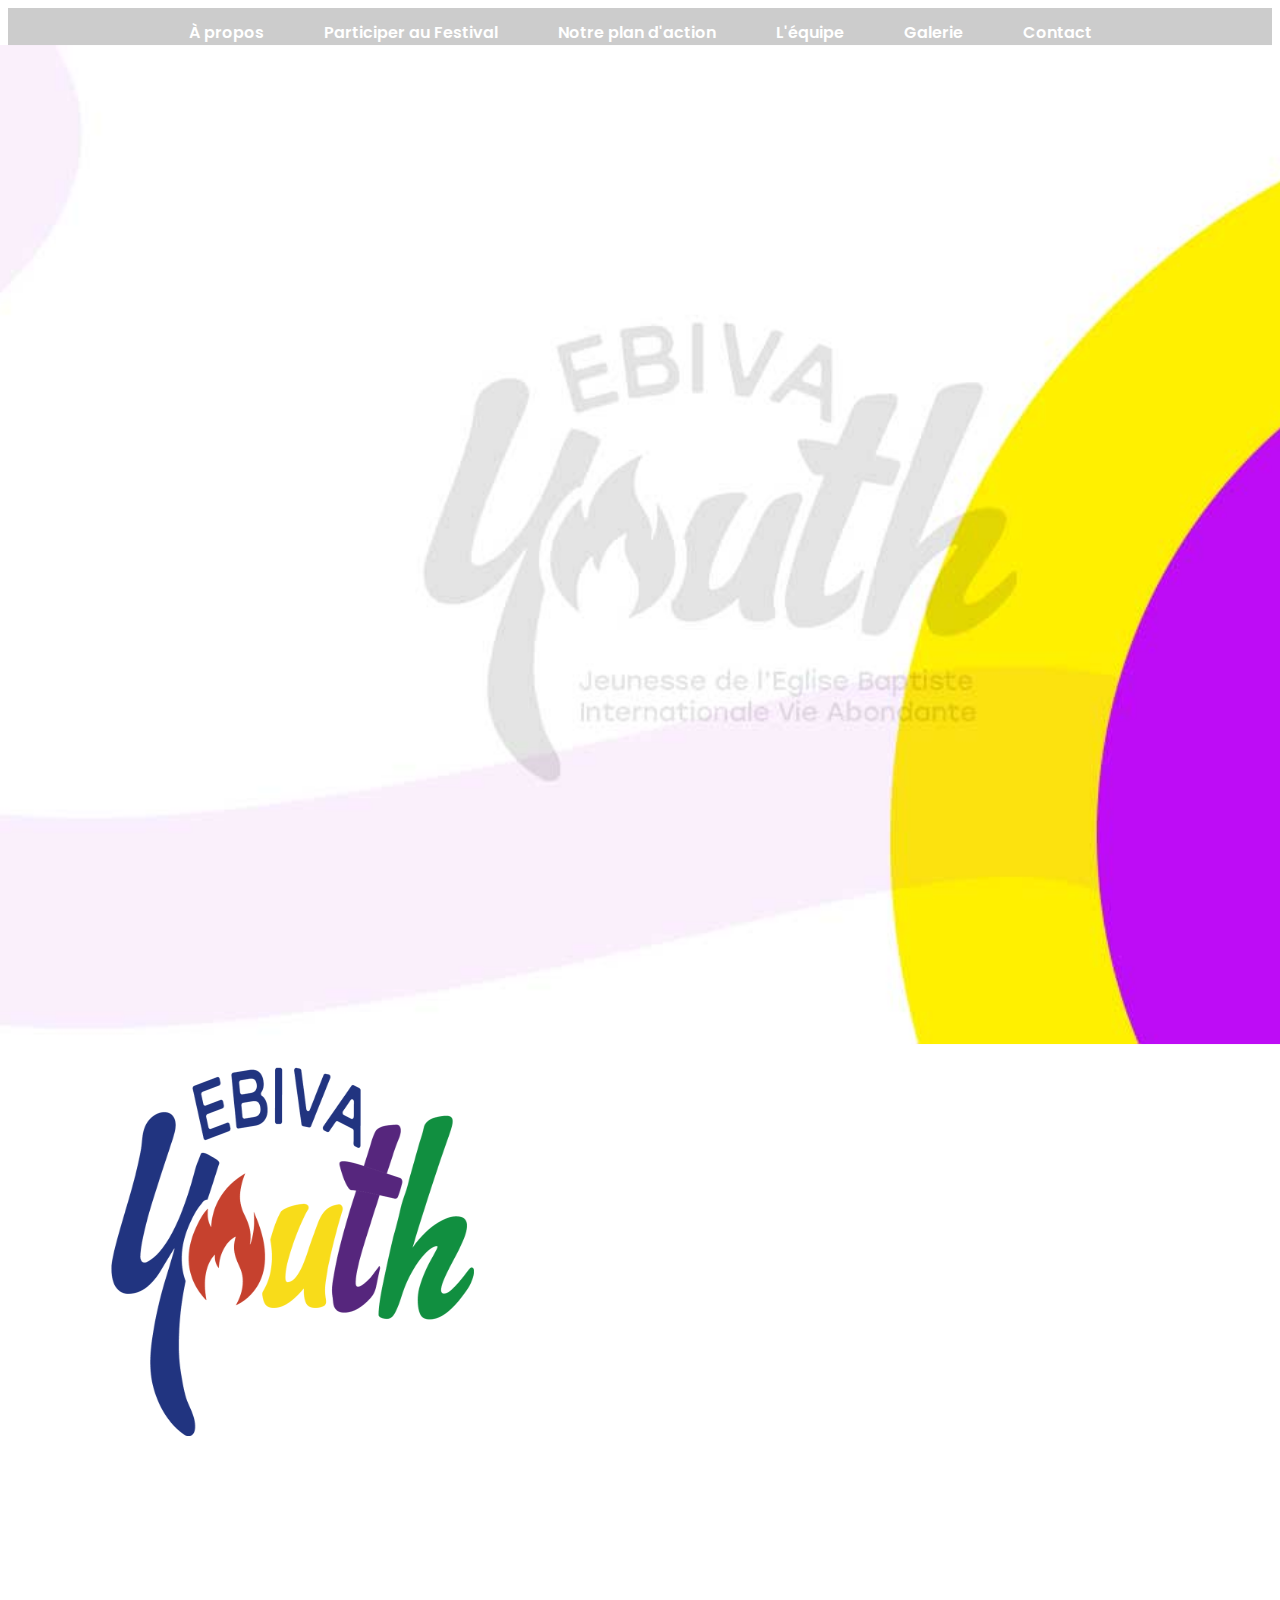
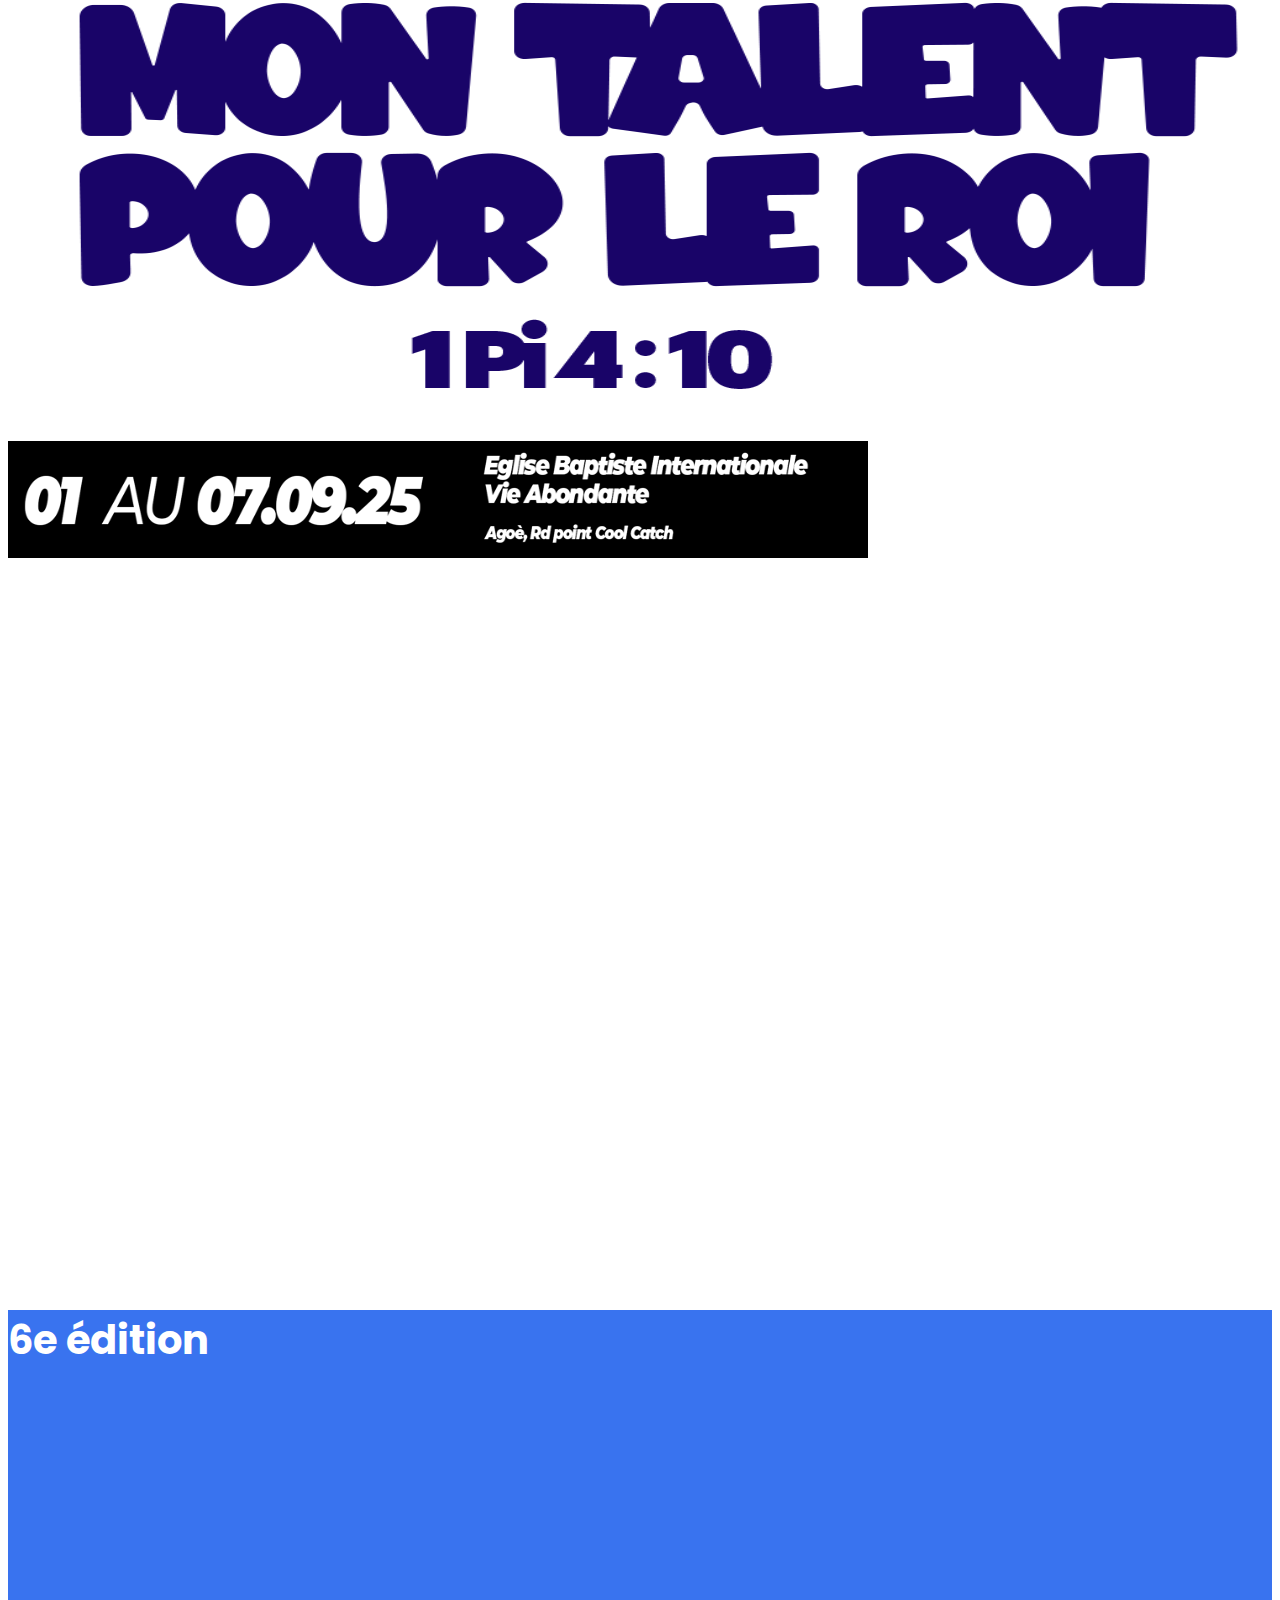
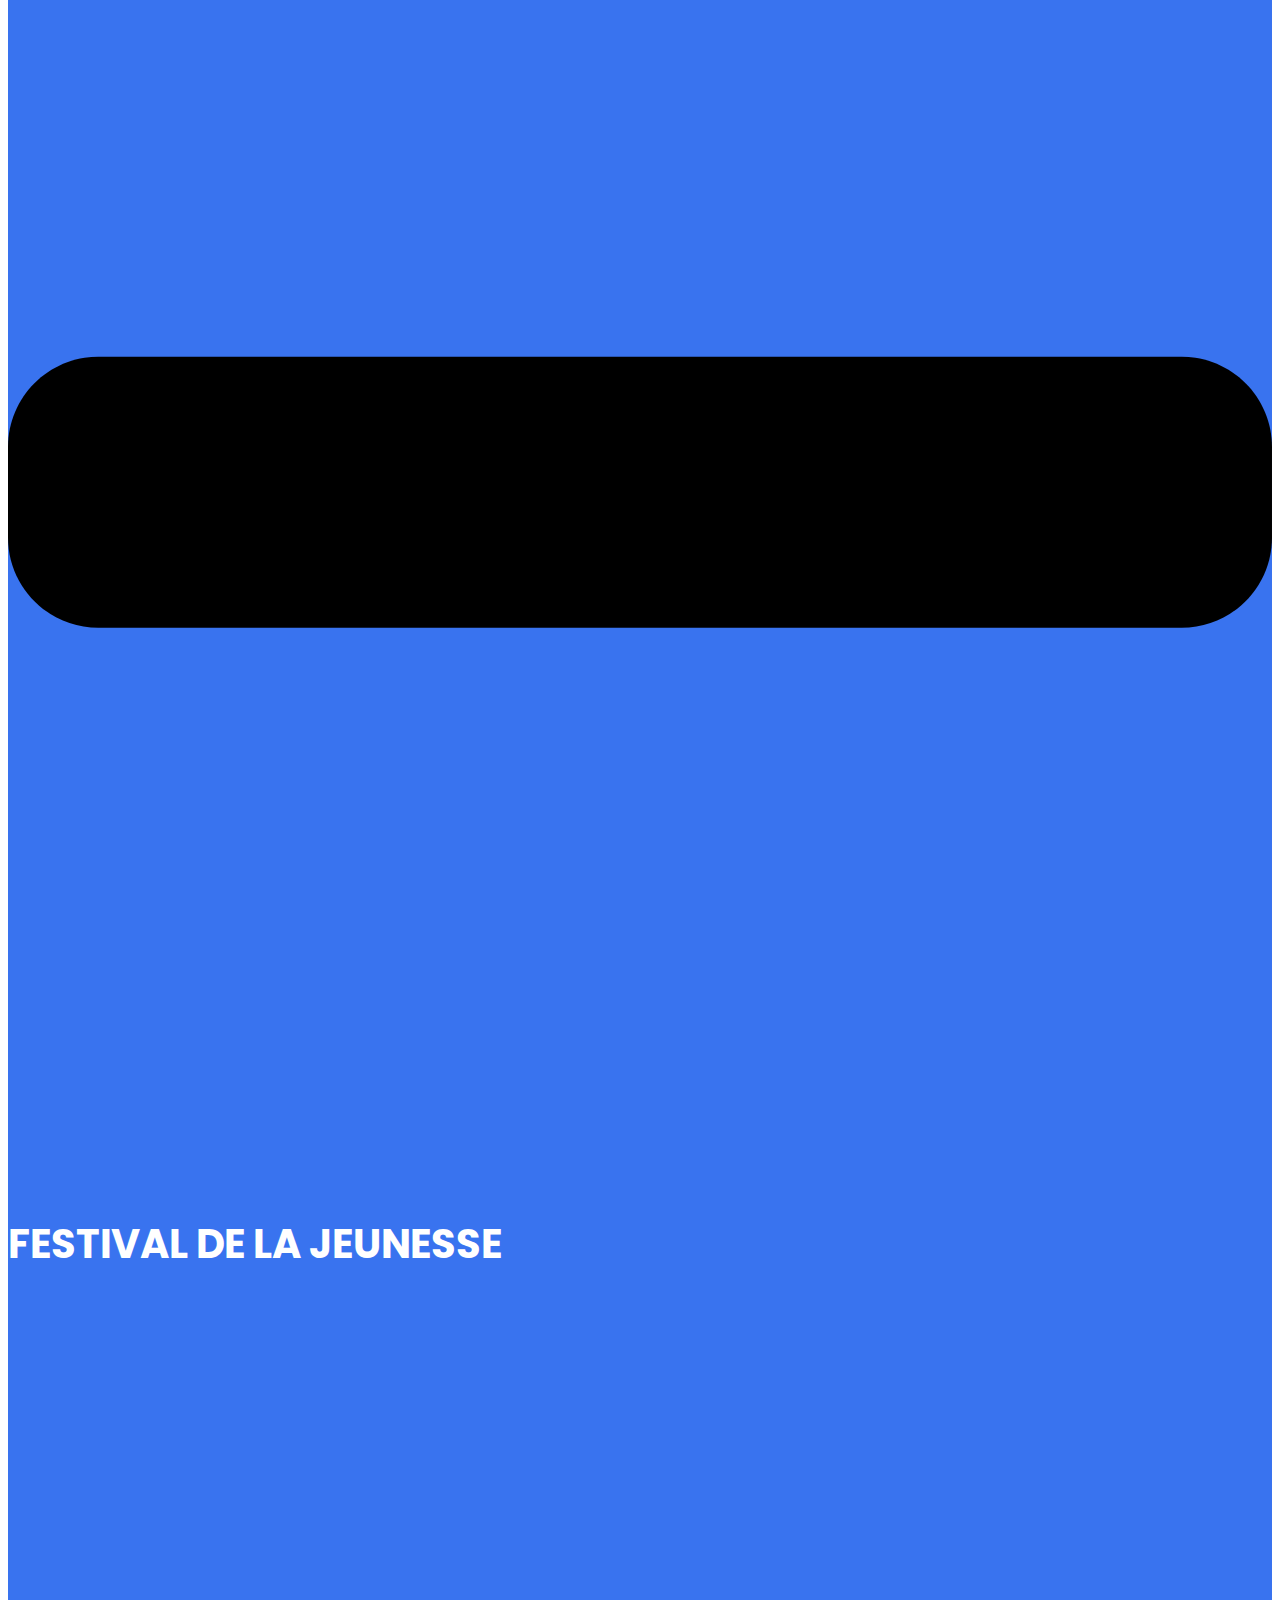
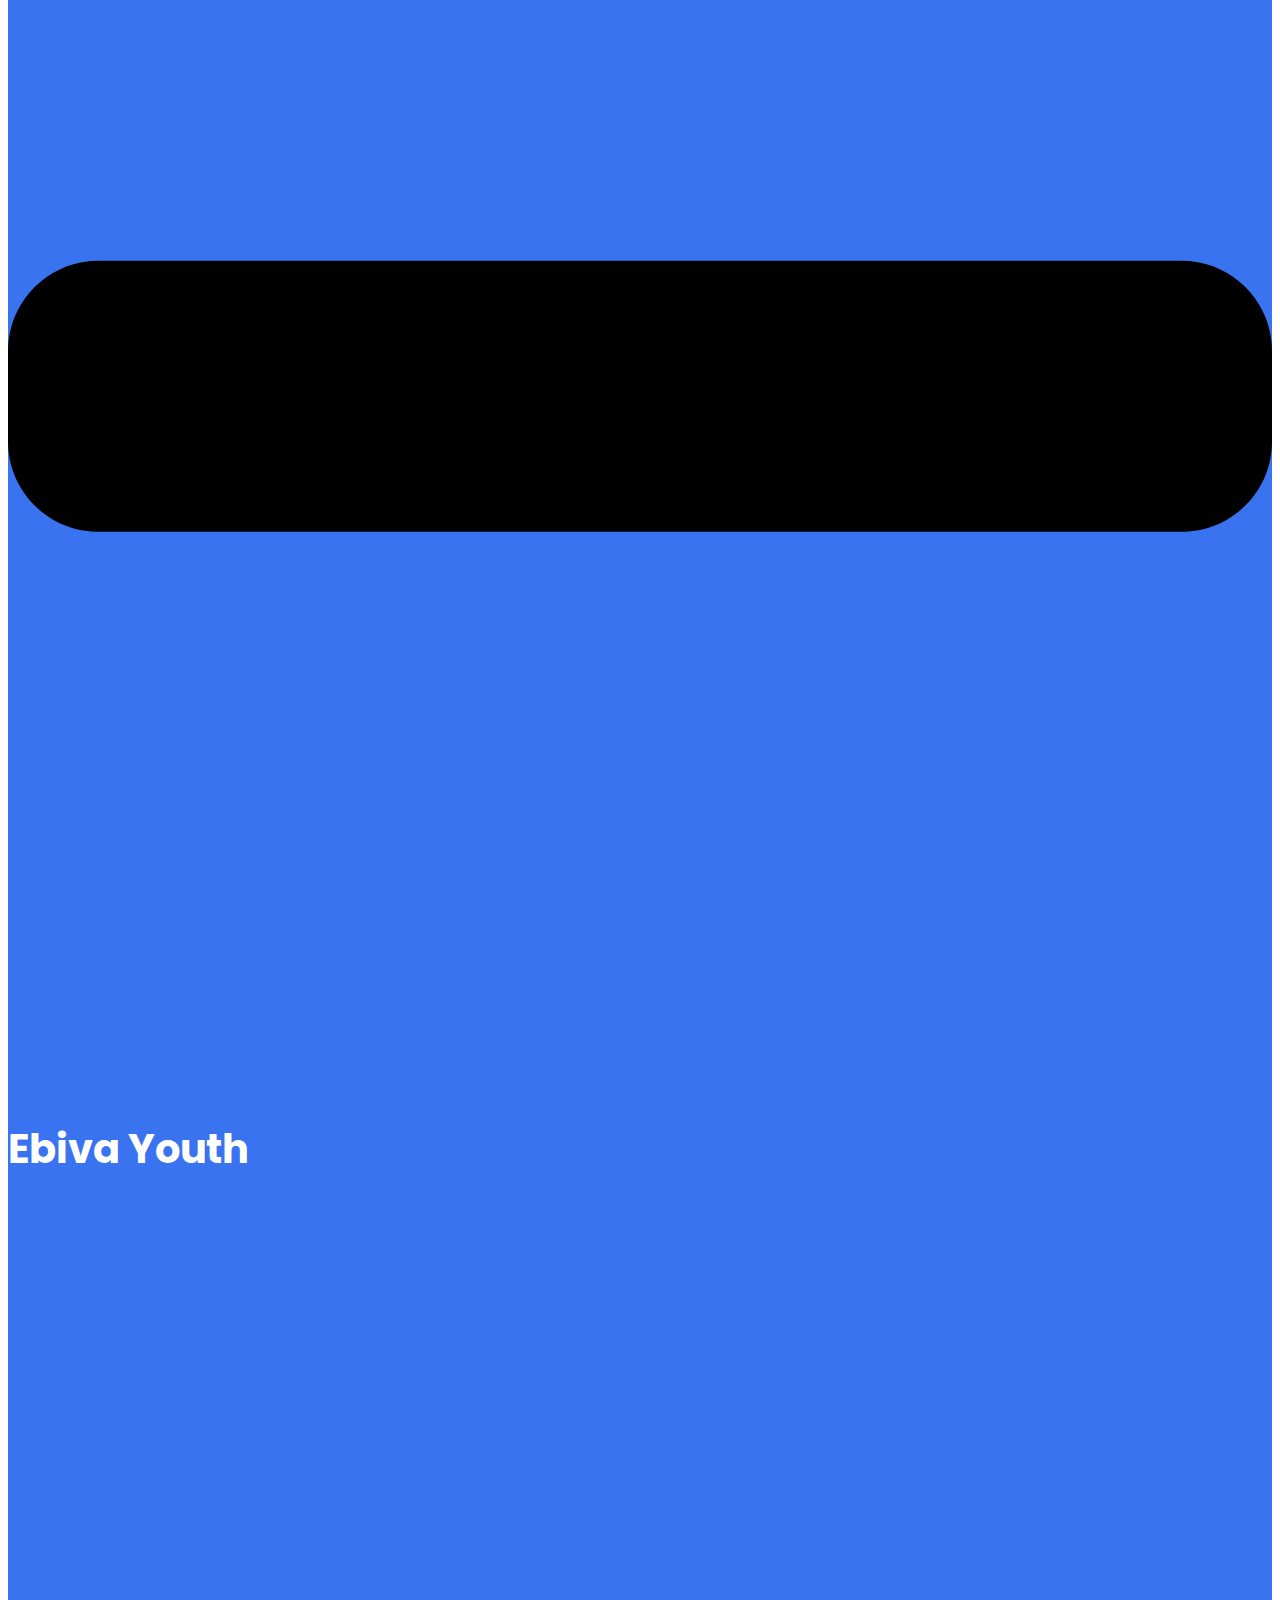
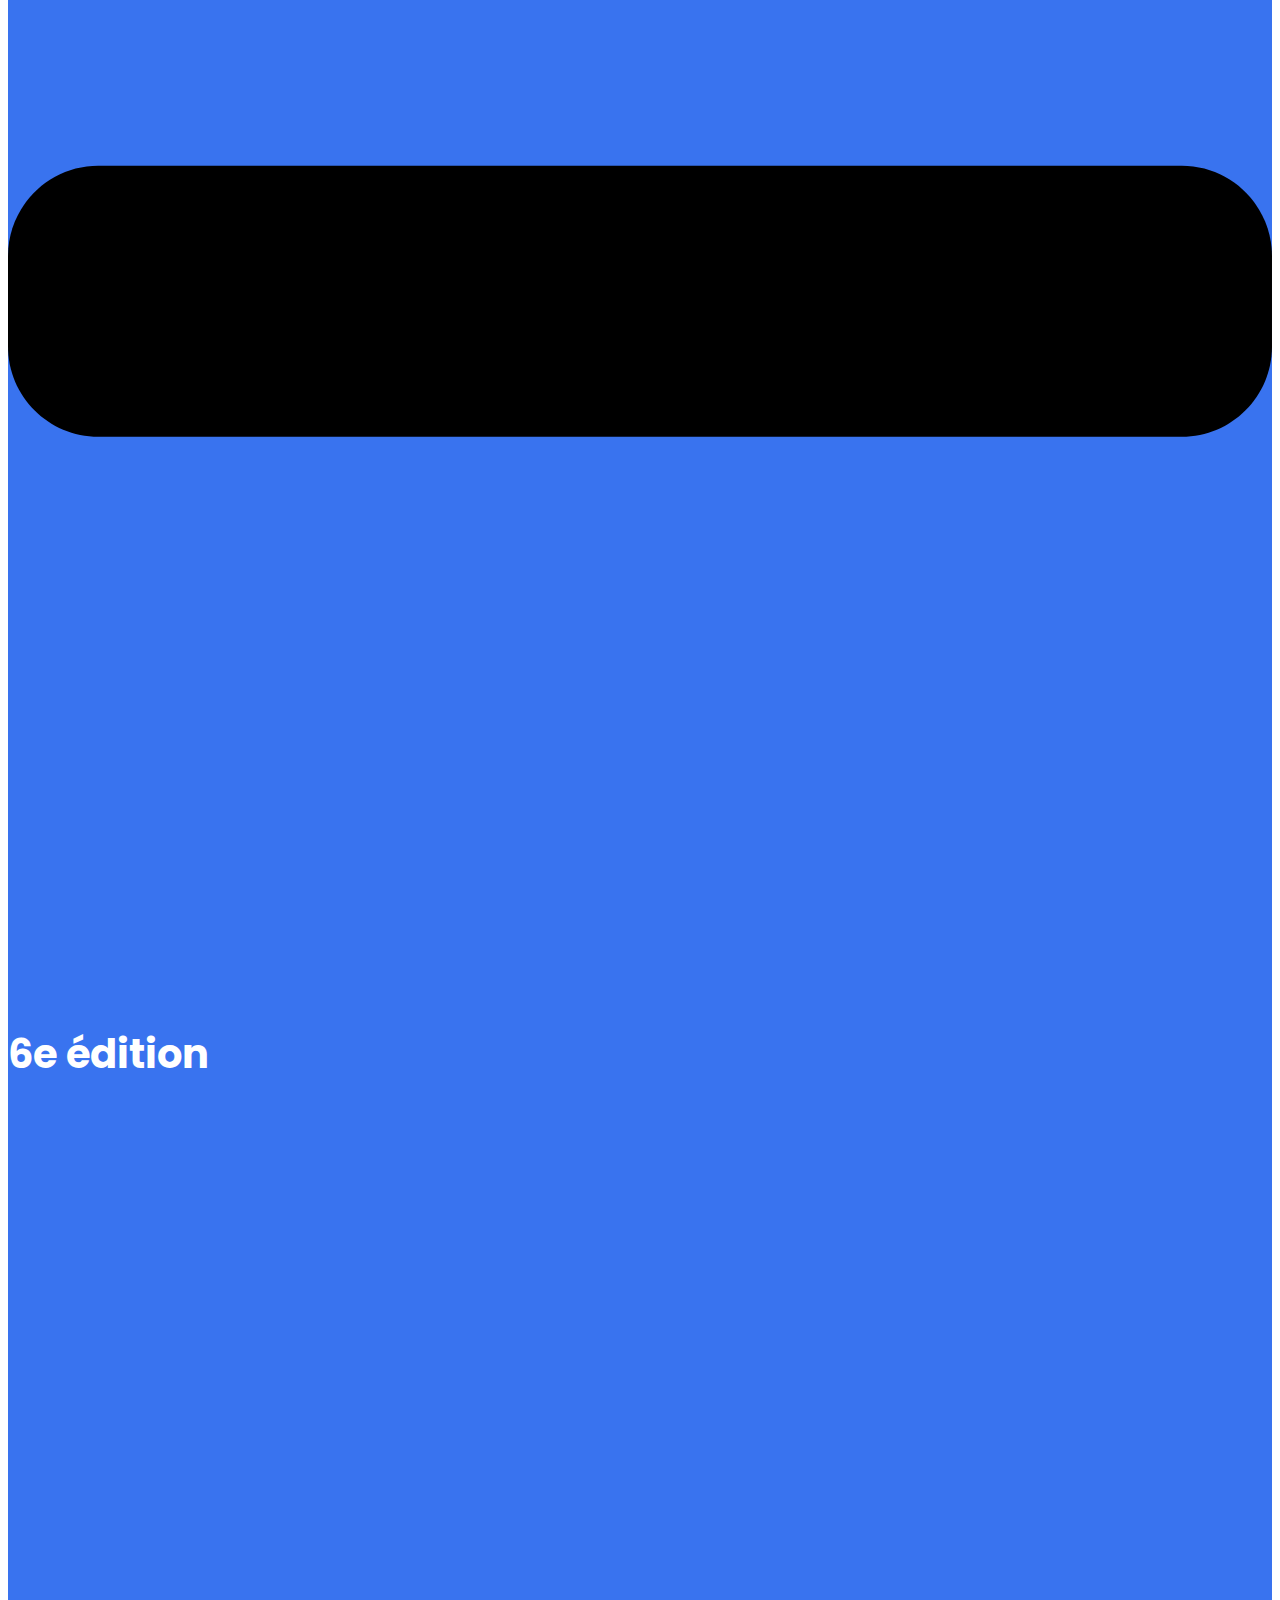
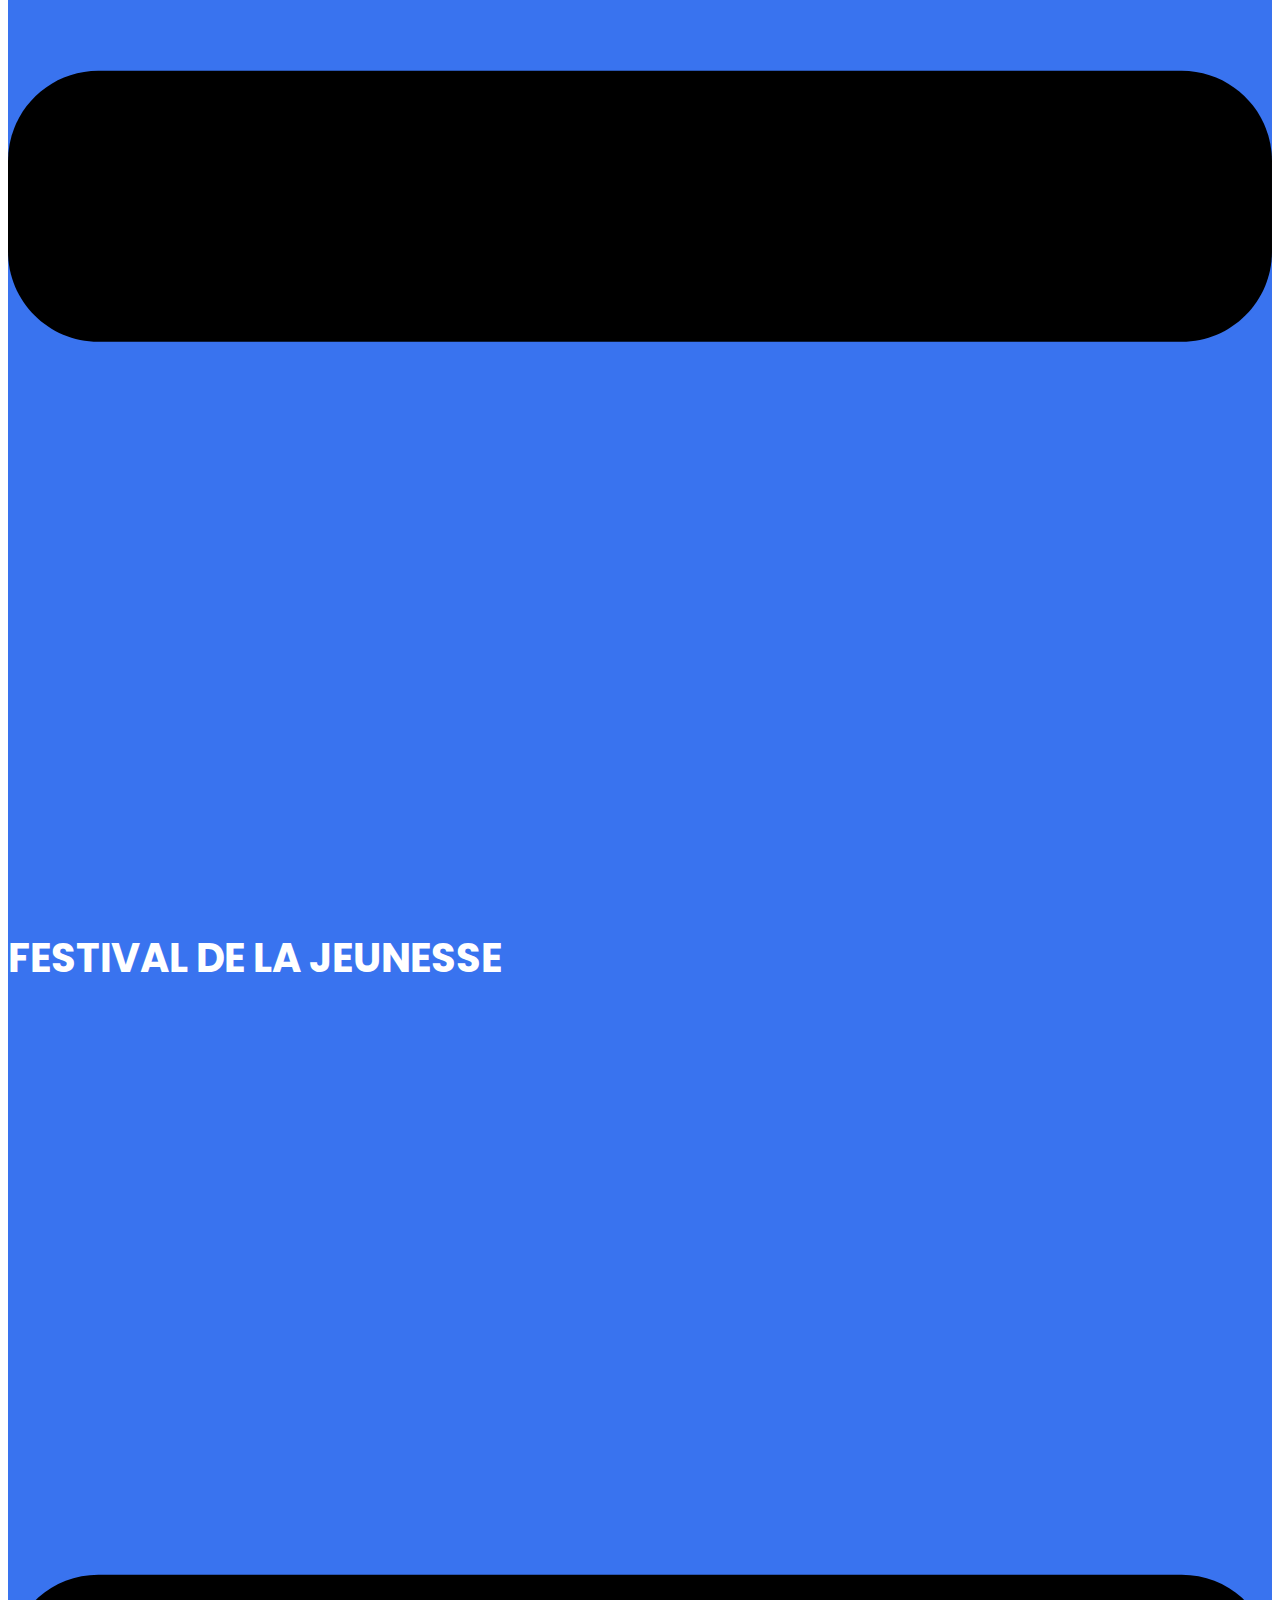
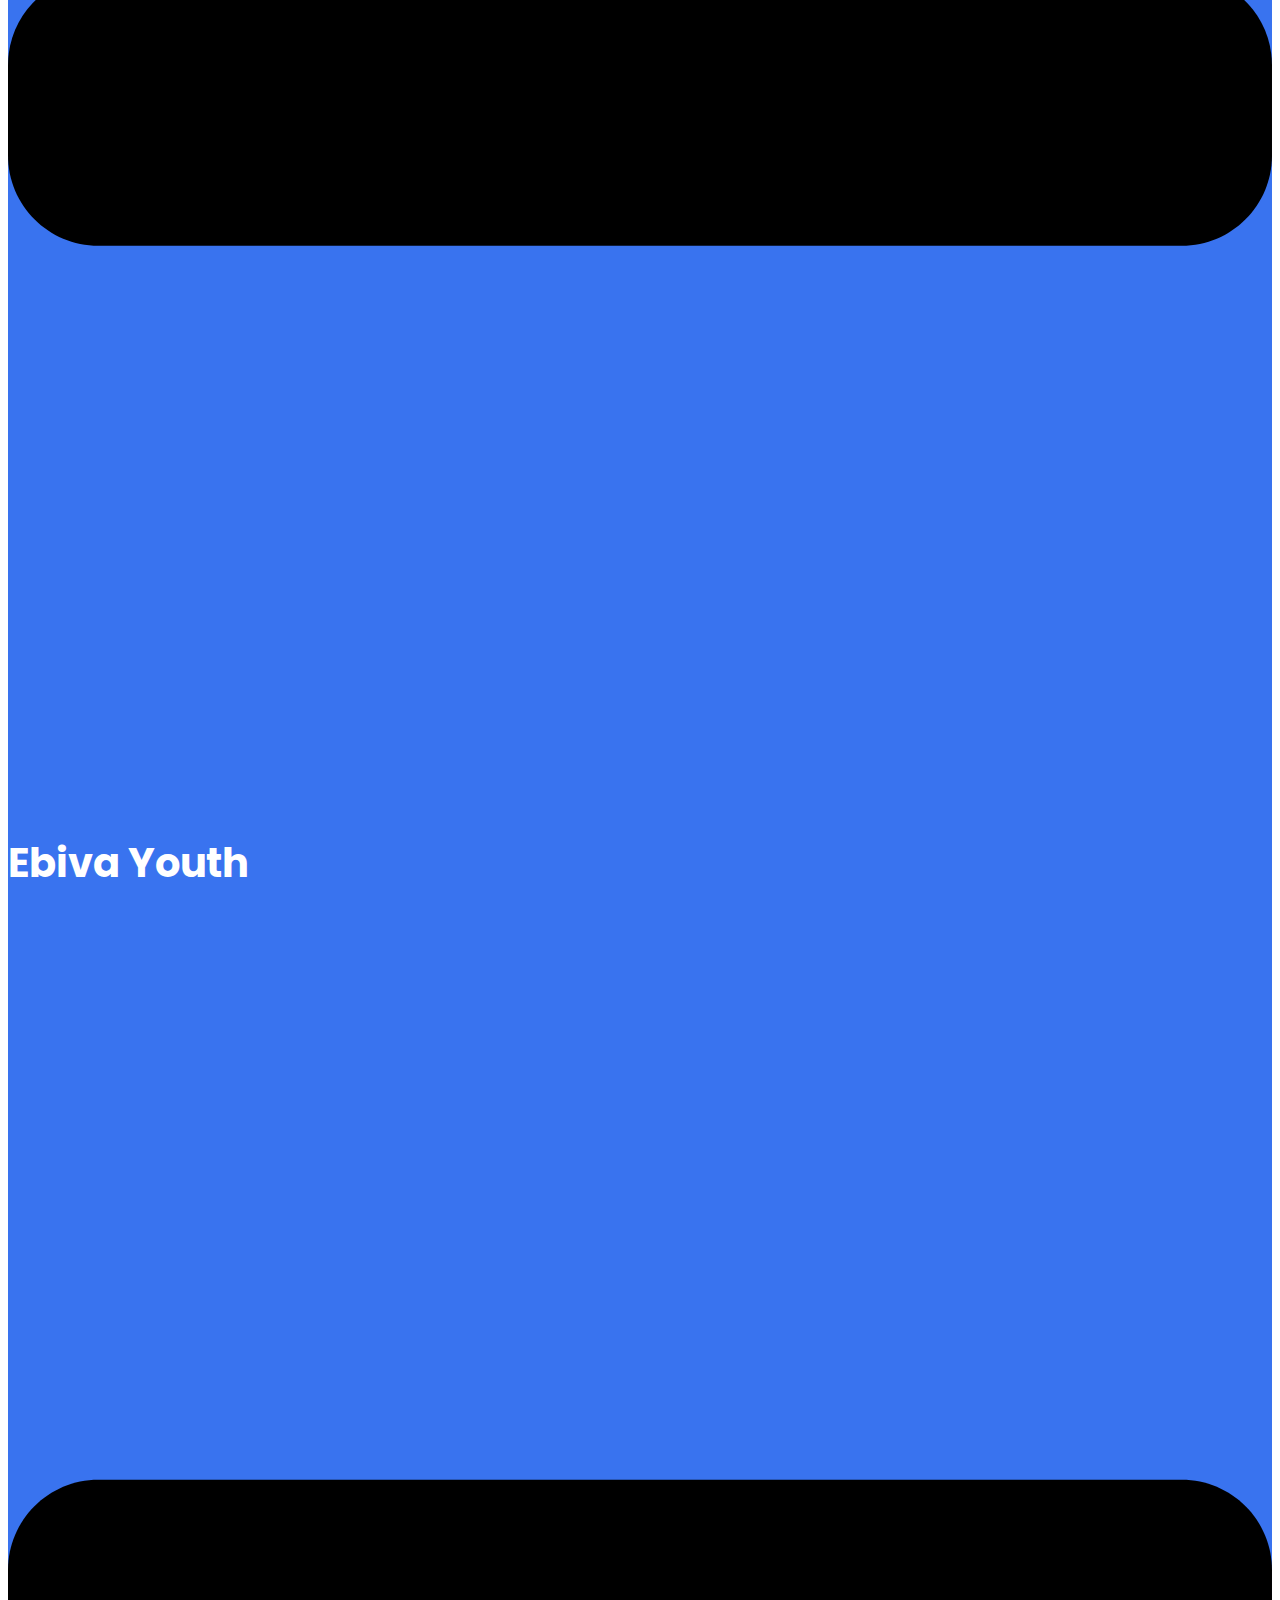
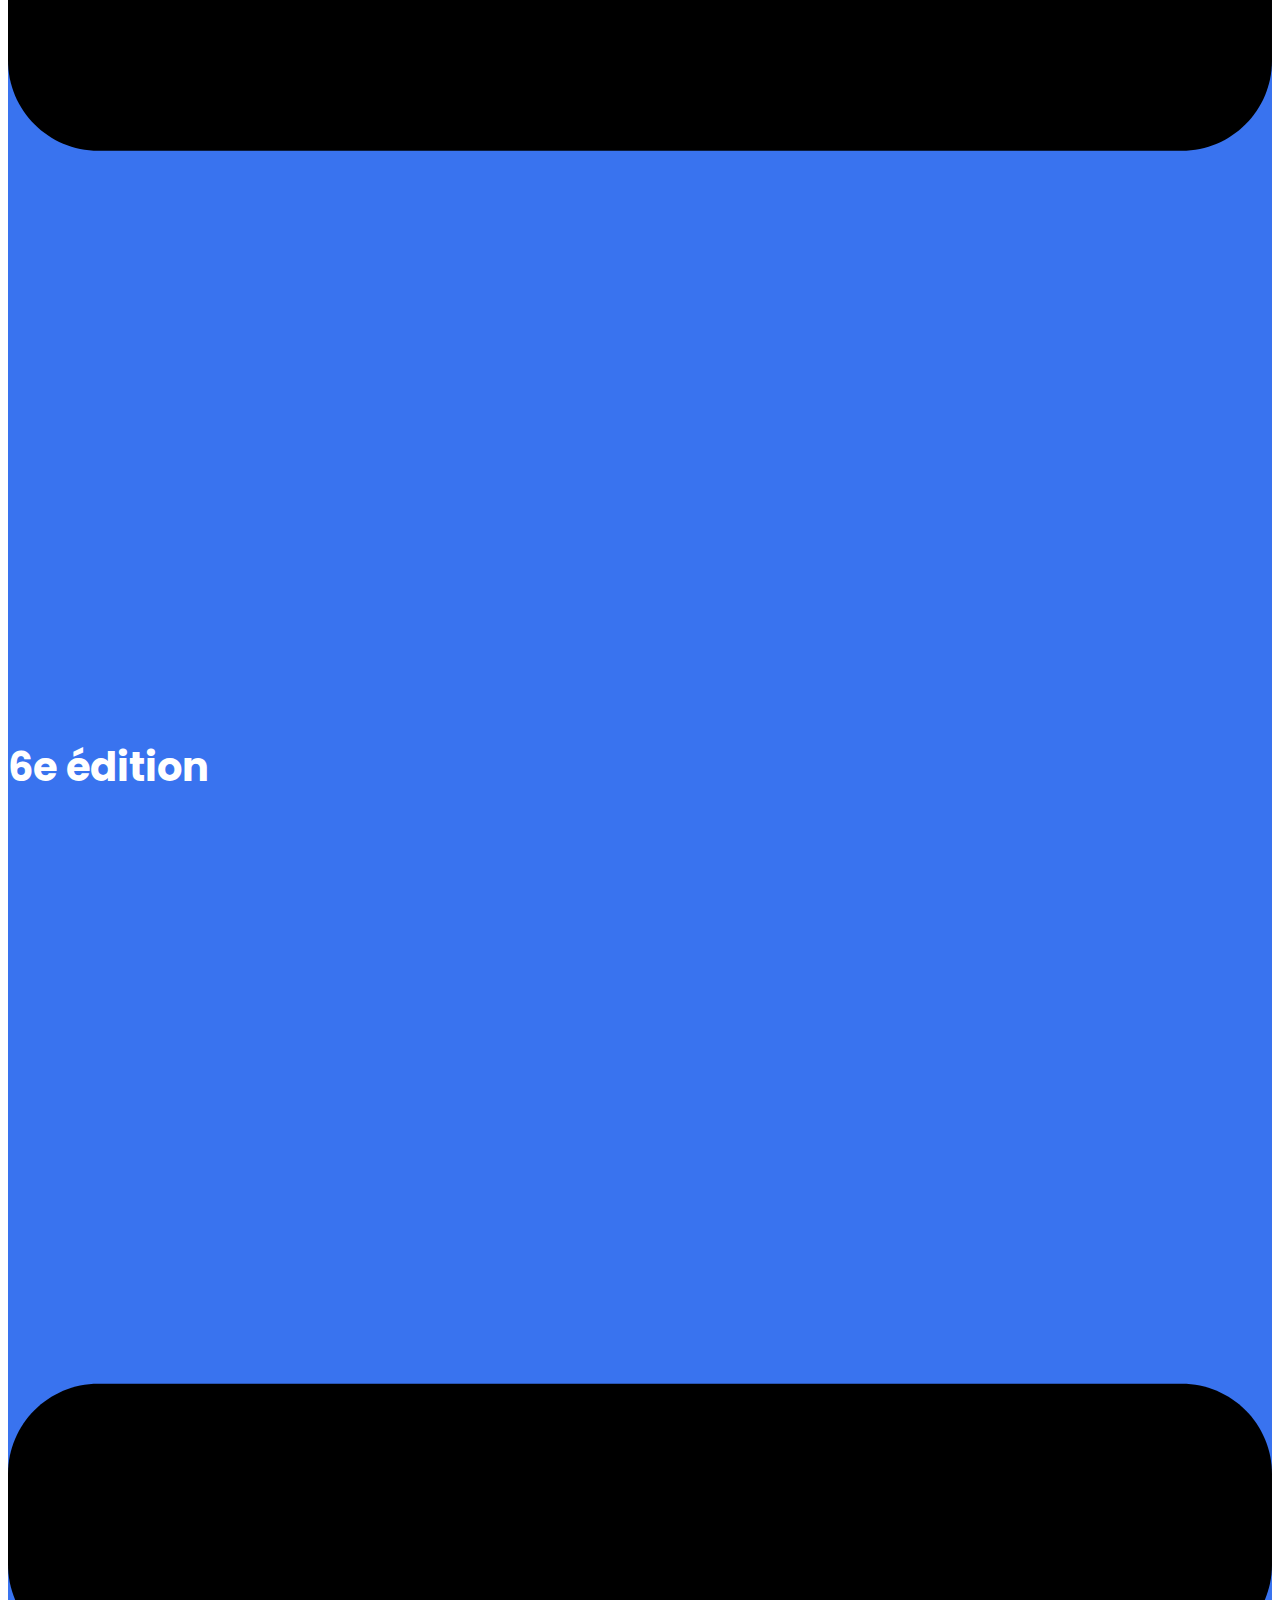
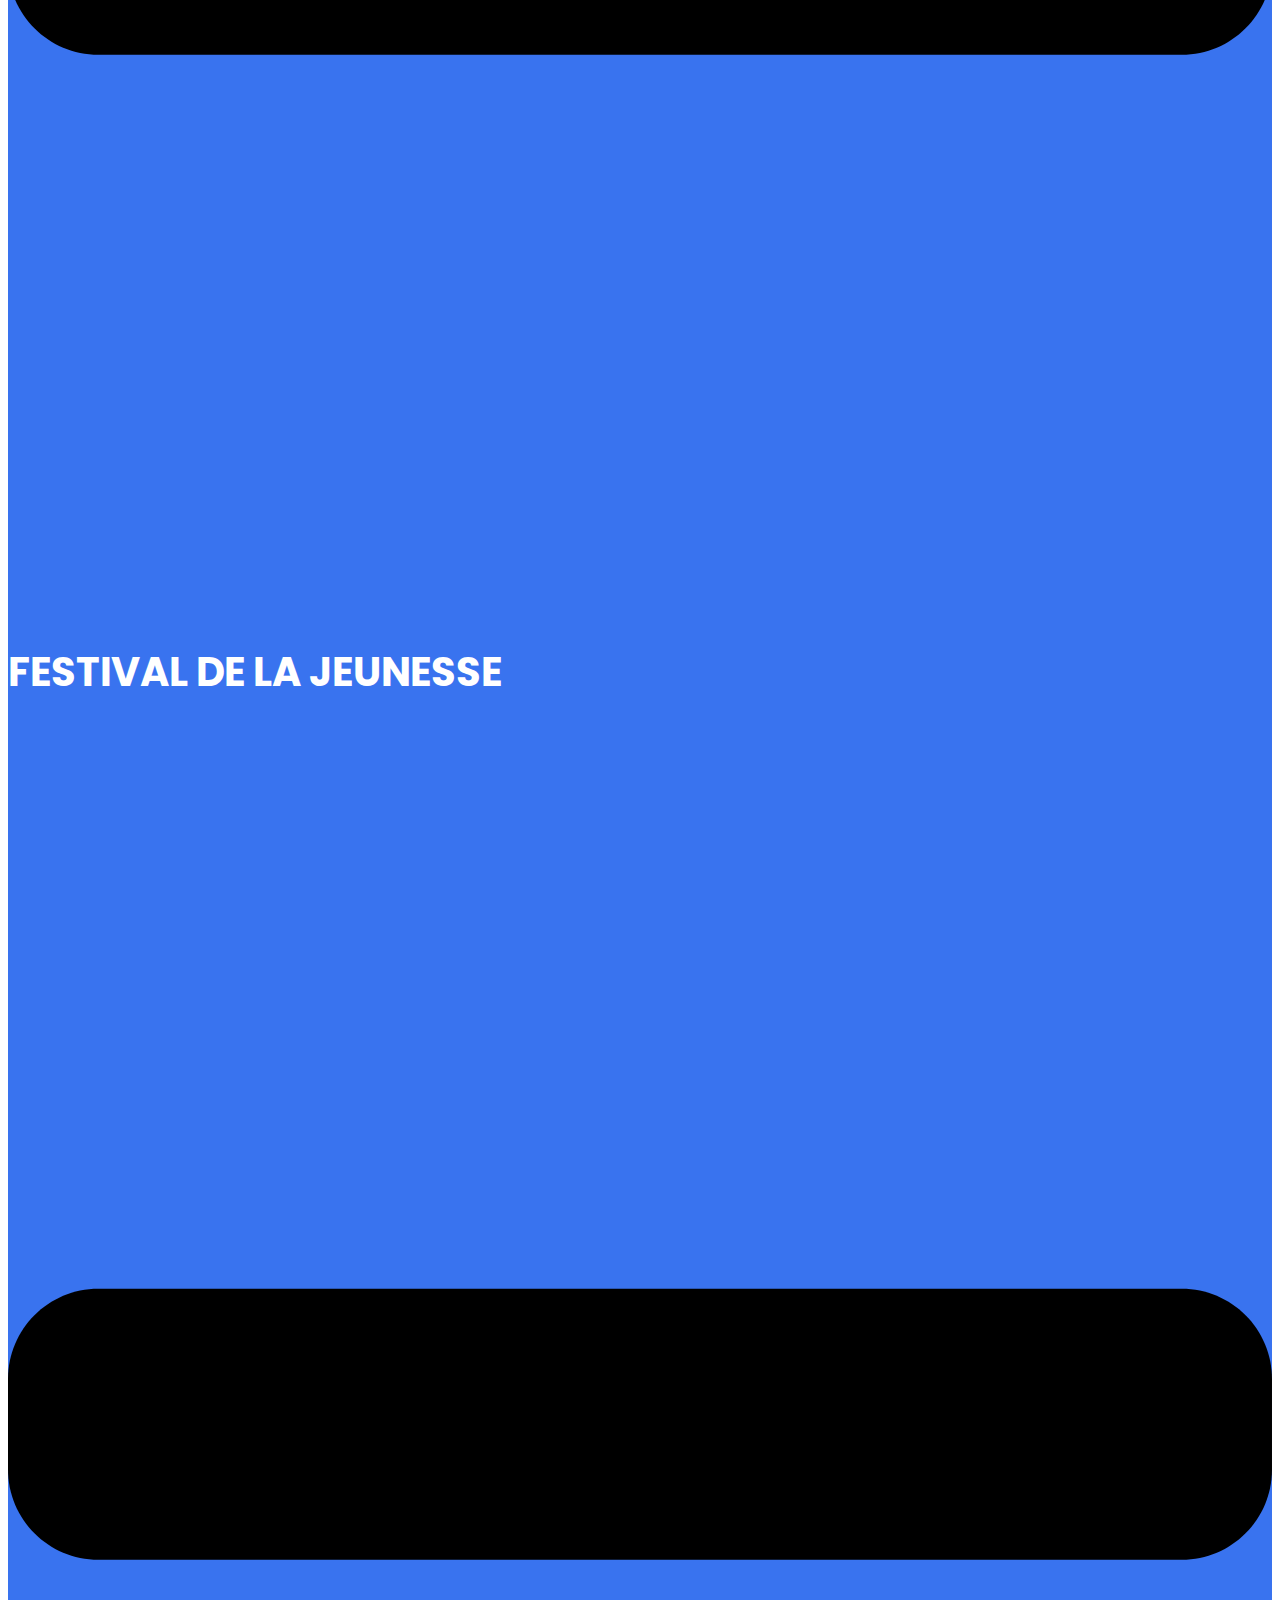
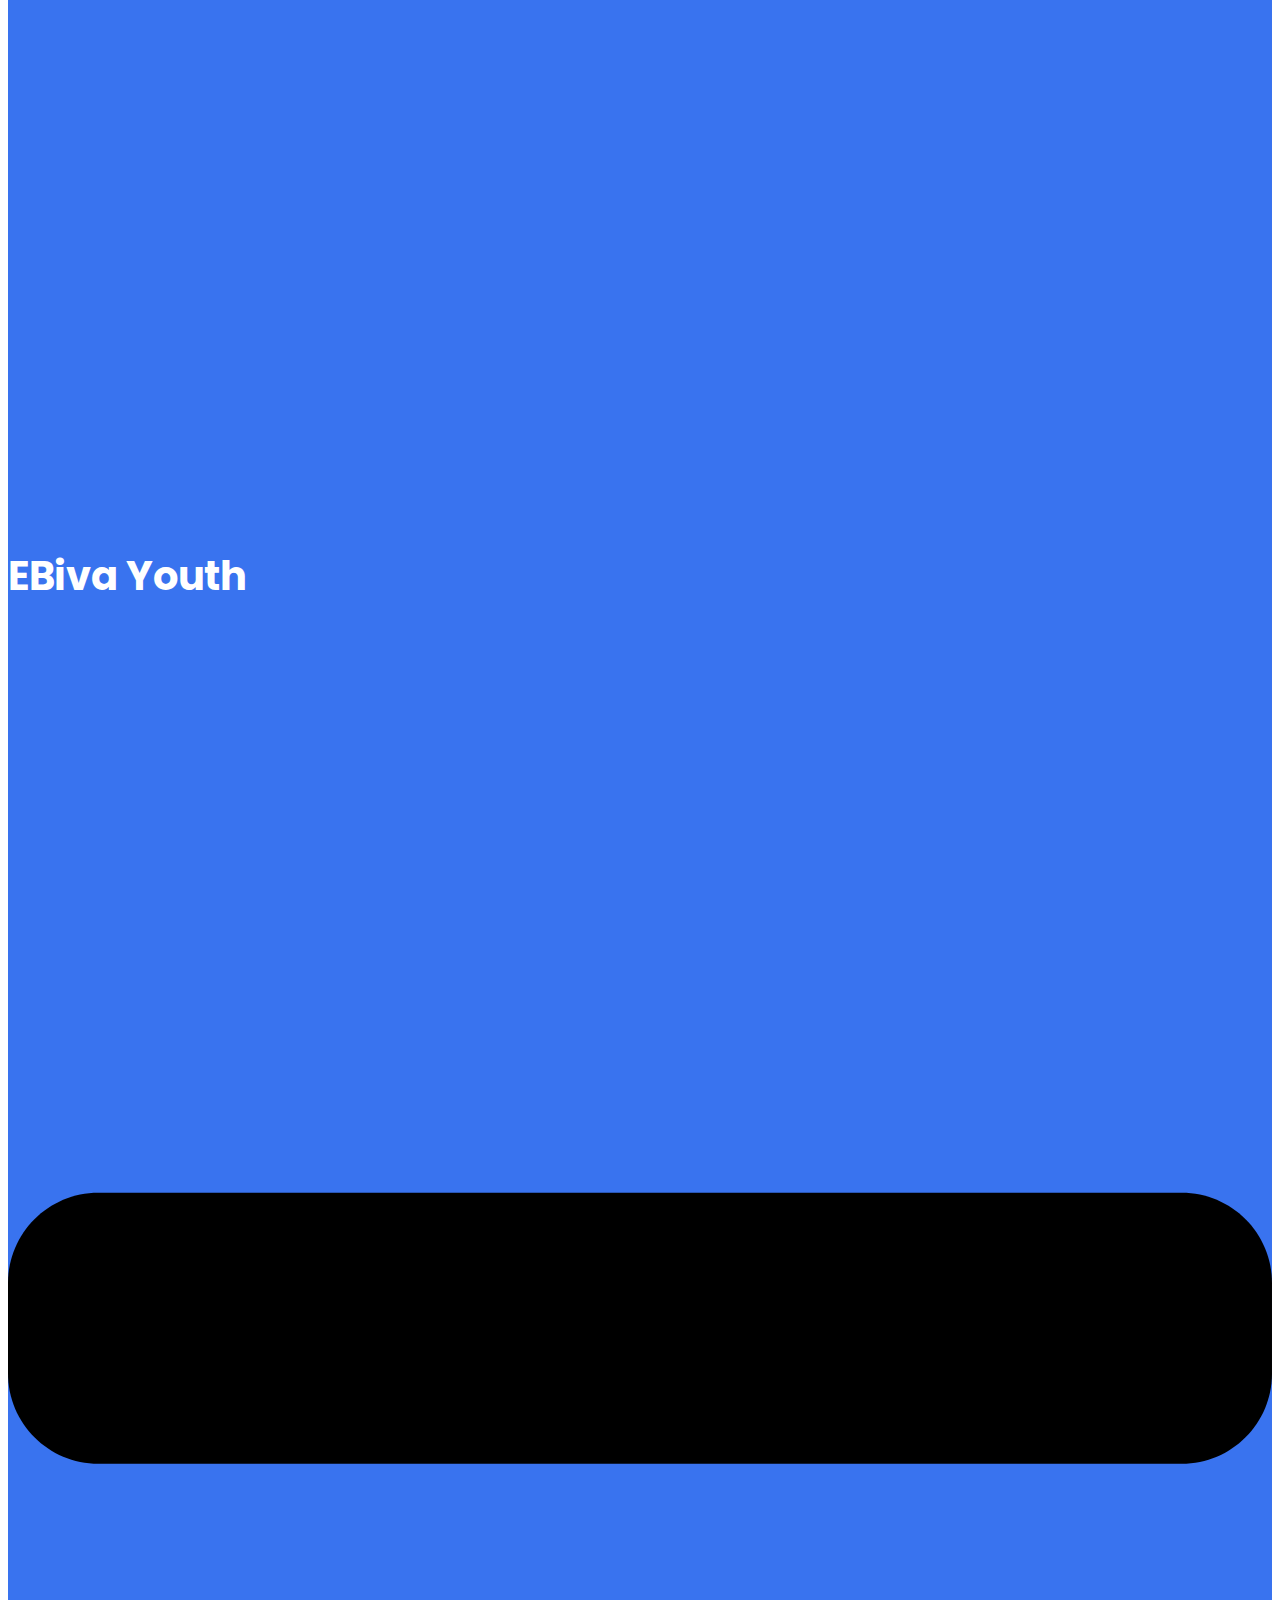
<file: index.html>
<html lang="fr-FR" style="--vamtam-scrollbar-width: 15px;"><head>
	<meta charset="UTF-8">
		<style id="vamtam-theme-options">:root {--vamtam-default-bg-color:#fff;
--vamtam-default-line-color:rgba( var( --vamtam-accent-color-7-rgb ), 1 );
--vamtam-small-padding:20px;
--vamtam-horizontal-padding:50px;
--vamtam-vertical-padding:30px;
--vamtam-horizontal-padding-large:60px;
--vamtam-vertical-padding-large:60px;
--vamtam-no-border-link:none;
--vamtam-border-radius:0px;
--vamtam-border-radius-oval:0px;
--vamtam-border-radius-small:0px;
--vamtam-overlay-color:#000000;
--vamtam-overlay-color-hc:#ffffff;
--vamtam-box-outer-padding:60px;
--vamtam-body-link-regular:#242627;
--vamtam-body-link-visited:#242627;
--vamtam-body-link-hover:#00000099;
--vamtam-body-link-active:#00000099;
--vamtam-input-border-radius:4px 4px 4px 4px;
--vamtam-input-border-color:#00000026;
--vamtam-btn-text-color:#FFFFFF;
--vamtam-btn-hover-text-color:#FFFFFF;
--vamtam-btn-bg-color:#010ED0;
--vamtam-btn-hover-bg-color:#242627;
--vamtam-site-max-width:1280px;
--vamtam-primary-font-color:#00000099;
--vamtam-h1-color:#0A0D31;
--vamtam-h2-color:#0A0D31;
--vamtam-h3-color:#0A0D31;
--vamtam-h4-color:#0A0D31;
--vamtam-h5-color:#0A0D31;
--vamtam-h6-color:#0A0D31;
--vamtam-accent-color-1:#010ED0;
--vamtam-accent-color-1-hc:#FFFFFF;
--vamtam-accent-color-1-rgb:1,14,208;
--vamtam-accent-color-2:#F5F5F5;
--vamtam-accent-color-2-hc:#000000;
--vamtam-accent-color-2-rgb:245,245,245;
--vamtam-accent-color-3:#5F6567;
--vamtam-accent-color-3-hc:#FFFFFF;
--vamtam-accent-color-3-rgb:95,101,103;
--vamtam-accent-color-4:#DEE0FF;
--vamtam-accent-color-4-hc:#000000;
--vamtam-accent-color-4-rgb:222,224,255;
--vamtam-accent-color-5:#FFFFFF;
--vamtam-accent-color-5-hc:#000000;
--vamtam-accent-color-5-rgb:255,255,255;
--vamtam-accent-color-6:#242627;
--vamtam-accent-color-6-hc:#FFFFFF;
--vamtam-accent-color-6-rgb:36,38,39;
--vamtam-accent-color-7:#00000026;
--vamtam-accent-color-7-hc:#FFFFFF;
--vamtam-accent-color-7-rgb:0,0,0;
--vamtam-accent-color-8:#00000099;
--vamtam-accent-color-8-hc:#FFFFFF;
--vamtam-accent-color-8-rgb:0,0,0;
--vamtam-sticky-header-bg-color:#010ED0;
--vamtam-primary-font-font-family:'Helvetica';
--vamtam-primary-font-font-weight:400;
--vamtam-primary-font-font-style:normal;
--vamtam-primary-font-transform:none;
--vamtam-primary-font-font-size-desktop:16px;
--vamtam-primary-font-font-size-tablet:16px;
--vamtam-primary-font-font-size-phone:16px;
--vamtam-primary-font-line-height-desktop:1.4em;
--vamtam-primary-font-line-height-tablet:1.4em;
--vamtam-primary-font-line-height-phone:1.5em;
--vamtam-primary-font-letter-spacing-tablet:0px;
--vamtam-primary-font-letter-spacing-phone:0px;
--vamtam-h1-font-family:'Inter Tight';
--vamtam-h1-font-weight:600;
--vamtam-h1-font-style:normal;
--vamtam-h1-transform:none;
--vamtam-h1-font-size-desktop:60px;
--vamtam-h1-font-size-tablet:35px;
--vamtam-h1-font-size-phone:30px;
--vamtam-h1-line-height-desktop:1em;
--vamtam-h1-line-height-tablet:1em;
--vamtam-h1-line-height-phone:1em;
--vamtam-h1-letter-spacing-desktop:-1px;
--vamtam-h1-letter-spacing-tablet:-1px;
--vamtam-h1-letter-spacing-phone:-1px;
--vamtam-h2-font-family:'Inter Tight';
--vamtam-h2-font-weight:700;
--vamtam-h2-font-style:normal;
--vamtam-h2-transform:none;
--vamtam-h2-font-size-desktop:48px;
--vamtam-h2-font-size-tablet:30px;
--vamtam-h2-font-size-phone:25px;
--vamtam-h2-line-height-desktop:1.2em;
--vamtam-h2-line-height-tablet:1.1em;
--vamtam-h2-line-height-phone:1.3em;
--vamtam-h2-letter-spacing-tablet:0px;
--vamtam-h2-letter-spacing-phone:0px;
--vamtam-h3-font-family:'Inter Tight';
--vamtam-h3-font-weight:600;
--vamtam-h3-font-style:normal;
--vamtam-h3-transform:none;
--vamtam-h3-font-size-desktop:30px;
--vamtam-h3-font-size-tablet:24px;
--vamtam-h3-font-size-phone:20px;
--vamtam-h3-line-height-desktop:1.2em;
--vamtam-h3-line-height-tablet:1.1em;
--vamtam-h3-line-height-phone:1.1em;
--vamtam-h3-letter-spacing-tablet:0px;
--vamtam-h3-letter-spacing-phone:0px;
--vamtam-h4-font-family:'Inter Tight';
--vamtam-h4-font-weight:600;
--vamtam-h4-font-style:normal;
--vamtam-h4-transform:none;
--vamtam-h4-font-size-desktop:24px;
--vamtam-h4-font-size-tablet:22px;
--vamtam-h4-font-size-phone:18px;
--vamtam-h4-line-height-desktop:1.3em;
--vamtam-h4-line-height-tablet:1.3em;
--vamtam-h4-line-height-phone:1.4em;
--vamtam-h4-letter-spacing-tablet:0px;
--vamtam-h4-letter-spacing-phone:0px;
--vamtam-h5-font-family:'Inter Tight';
--vamtam-h5-font-weight:600;
--vamtam-h5-font-style:normal;
--vamtam-h5-transform:none;
--vamtam-h5-font-size-desktop:20px;
--vamtam-h5-font-size-tablet:18px;
--vamtam-h5-font-size-phone:16px;
--vamtam-h5-line-height-desktop:1.3em;
--vamtam-h5-line-height-tablet:1.3em;
--vamtam-h5-line-height-phone:1.3em;
--vamtam-h5-letter-spacing-tablet:0px;
--vamtam-h5-letter-spacing-phone:0px;
--vamtam-h6-font-family:'Inter Tight';
--vamtam-h6-font-weight:600;
--vamtam-h6-font-style:normal;
--vamtam-h6-transform:none;
--vamtam-h6-font-size-desktop:16px;
--vamtam-h6-font-size-tablet:15px;
--vamtam-h6-font-size-phone:14px;
--vamtam-h6-line-height-desktop:1.6em;
--vamtam-h6-line-height-tablet:1em;
--vamtam-h6-line-height-phone:1em;
--vamtam-h6-letter-spacing-tablet:0px;
--vamtam-h6-letter-spacing-phone:0px;
--vamtam-icon-Telemedicine:'\e919';
--vamtam-icon-Fintech:'\e91a';
--vamtam-icon-Consulting1:'\e91b';
--vamtam-icon-Software-Development:'\e914';
--vamtam-icon-NFT:'\e915';
--vamtam-icon-Automation:'\e911';
--vamtam-icon-Efficiency:'\e912';
--vamtam-icon-Transactions:'\e913';
--vamtam-icon-Target:'\e90d';
--vamtam-icon-Respectful:'\e90e';
--vamtam-icon-Ownership:'\e90f';
--vamtam-icon-Unified:'\e910';
--vamtam-icon-people:'\e90a';
--vamtam-icon-Process:'\e90b';
--vamtam-icon-Purpose:'\e90c';
--vamtam-icon-Web-development:'\e900';
--vamtam-icon-Security:'\e901';
--vamtam-icon-Mobile-development:'\e902';
--vamtam-icon-Managed:'\e903';
--vamtam-icon-Consulting:'\e904';
--vamtam-icon-Cloud:'\e905';
--vamtam-icon-arrow-up-right:'\e916';
--vamtam-icon-arrow-il:'\e906';
--vamtam-icon-minus:'\e917';
--vamtam-icon-plus:'\e918';
--vamtam-icon-check-box:'\e909';
--vamtam-icon-check-il:'\e907';
--vamtam-icon-star:'\e908';
--vamtam-loading-animation:url('https://oxavents.com/wp-content/themes/tecnologia/vamtam/assets/images/loader-ring.gif');
}</style><meta name="robots" content="index, follow, max-image-preview:large, max-snippet:-1, max-video-preview:-1">
	<style>img:is([sizes="auto" i], [sizes^="auto," i]) { contain-intrinsic-size: 3000px 1500px }</style>
	
	<!-- This site is optimized with the Yoast SEO plugin v25.4 - https://yoast.com/wordpress/plugins/seo/ -->
	<title>Festival de la Jeunesse by Ebiva Youth - Albert&Co</title>
	<link rel="canonical" href="https://ebiva-youth.github.io/festi-ebiva/">
	<meta property="og:locale" content="fr_FR">
	<meta property="og:type" content="article">
	<meta property="og:title" content="Festival de la Jeunesse by Ebiva Youth - Albert&Co">
	<meta property="og:description" content="6e édition FESTIVAL DE LA JEUNESSE Ebiva Youth Le Festival de la Jeunesse, organisé par Ebiva Youth, est un événement qui rassemble les jeunesses chrétiennes des Assemblées sœurs pour célébrer notre foi et renforcer notre unité dans le Seigneur...">
	<meta property="og:url" content="https://ebiva-youth.github.io/festi-ebiva/">
	<meta property="og:site_name" content="Albert&Co">
	<meta property="article:modified_time" content="2025-06-11T10:23:45+00:00">
	<meta property="og:image" content="https://ebiva-youth.github.io/festi-ebiva/Festi-ebiva_fichiers/images/festival-logo.png">
	<meta property="og:image:width" content="2560">
	<meta property="og:image:height" content="977">
	<meta property="og:image:type" content="image/png">
	<meta name="twitter:card" content="summary_large_image">
	<meta name="twitter:label1" content="Durée de lecture estimée">
	<meta name="twitter:data1" content="7 minutes">
	<!-- / Yoast SEO plugin. -->


<link rel="alternate" type="application/rss+xml" title="Oxavents » Flux" href="https://oxavents.com/feed/">
<link rel="alternate" type="application/rss+xml" title="Oxavents » Flux des commentaires" href="https://oxavents.com/comments/feed/">
		<!-- This site uses the Google Analytics by MonsterInsights plugin v9.6.1 - Using Analytics tracking - https://www.monsterinsights.com/ -->
							<script src="//www.googletagmanager.com/gtag/js?id=G-0KMB1BMKG6" data-cfasync="false" data-wpfc-render="false" type="text/javascript" async=""></script>
			<script data-cfasync="false" data-wpfc-render="false" type="text/javascript">
				var mi_version = '9.6.1';
				var mi_track_user = true;
				var mi_no_track_reason = '';
								var MonsterInsightsDefaultLocations = {"page_location":"https:\/\/oxavents.com\/festival-de-la-jeunesse-by-jte\/?fbclid=IwY2xjawK9mPZleHRuA2FlbQIxMQBicmlkETFkMUpBVzZUdmZ2Vnh3bTc0AR5OmHPrERIHku6m1JDWbrtHNV7AXjOcsoiZuPi--M6scPoeXra7CCZ-S8oUtg_aem_-Vu9JR__A-j08LHEyhHxrQhttps:\/\/oxavents.com\/festival-de-la-jeunesse-by-jte\/?fbclid=IwY2xjawK9mPZleHRuA2FlbQIxMQBicmlkETFkMUpBVzZUdmZ2Vnh3bTc0AR5OmHPrERIHku6m1JDWbrtHNV7AXjOcsoiZuPi--M6scPoeXra7CCZ-S8oUtg_aem_-Vu9JR__A-j08LHEyhHxrQ"};
								if ( typeof MonsterInsightsPrivacyGuardFilter === 'function' ) {
					var MonsterInsightsLocations = (typeof MonsterInsightsExcludeQuery === 'object') ? MonsterInsightsPrivacyGuardFilter( MonsterInsightsExcludeQuery ) : MonsterInsightsPrivacyGuardFilter( MonsterInsightsDefaultLocations );
				} else {
					var MonsterInsightsLocations = (typeof MonsterInsightsExcludeQuery === 'object') ? MonsterInsightsExcludeQuery : MonsterInsightsDefaultLocations;
				}

								var disableStrs = [
										'ga-disable-G-0KMB1BMKG6',
									];

				/* Function to detect opted out users */
				function __gtagTrackerIsOptedOut() {
					for (var index = 0; index < disableStrs.length; index++) {
						if (document.cookie.indexOf(disableStrs[index] + '=true') > -1) {
							return true;
						}
					}

					return false;
				}

				/* Disable tracking if the opt-out cookie exists. */
				if (__gtagTrackerIsOptedOut()) {
					for (var index = 0; index < disableStrs.length; index++) {
						window[disableStrs[index]] = true;
					}
				}

				/* Opt-out function */
				function __gtagTrackerOptout() {
					for (var index = 0; index < disableStrs.length; index++) {
						document.cookie = disableStrs[index] + '=true; expires=Thu, 31 Dec 2099 23:59:59 UTC; path=/';
						window[disableStrs[index]] = true;
					}
				}

				if ('undefined' === typeof gaOptout) {
					function gaOptout() {
						__gtagTrackerOptout();
					}
				}
								window.dataLayer = window.dataLayer || [];

				window.MonsterInsightsDualTracker = {
					helpers: {},
					trackers: {},
				};
				if (mi_track_user) {
					function __gtagDataLayer() {
						dataLayer.push(arguments);
					}

					function __gtagTracker(type, name, parameters) {
						if (!parameters) {
							parameters = {};
						}

						if (parameters.send_to) {
							__gtagDataLayer.apply(null, arguments);
							return;
						}

						if (type === 'event') {
														parameters.send_to = monsterinsights_frontend.v4_id;
							var hookName = name;
							if (typeof parameters['event_category'] !== 'undefined') {
								hookName = parameters['event_category'] + ':' + name;
							}

							if (typeof MonsterInsightsDualTracker.trackers[hookName] !== 'undefined') {
								MonsterInsightsDualTracker.trackers[hookName](parameters);
							} else {
								__gtagDataLayer('event', name, parameters);
							}
							
						} else {
							__gtagDataLayer.apply(null, arguments);
						}
					}

					__gtagTracker('js', new Date());
					__gtagTracker('set', {
						'developer_id.dZGIzZG': true,
											});
					if ( MonsterInsightsLocations.page_location ) {
						__gtagTracker('set', MonsterInsightsLocations);
					}
										__gtagTracker('config', 'G-0KMB1BMKG6', {"forceSSL":"true","link_attribution":"true"} );
															window.gtag = __gtagTracker;										(function () {
						/* https://developers.google.com/analytics/devguides/collection/analyticsjs/ */
						/* ga and __gaTracker compatibility shim. */
						var noopfn = function () {
							return null;
						};
						var newtracker = function () {
							return new Tracker();
						};
						var Tracker = function () {
							return null;
						};
						var p = Tracker.prototype;
						p.get = noopfn;
						p.set = noopfn;
						p.send = function () {
							var args = Array.prototype.slice.call(arguments);
							args.unshift('send');
							__gaTracker.apply(null, args);
						};
						var __gaTracker = function () {
							var len = arguments.length;
							if (len === 0) {
								return;
							}
							var f = arguments[len - 1];
							if (typeof f !== 'object' || f === null || typeof f.hitCallback !== 'function') {
								if ('send' === arguments[0]) {
									var hitConverted, hitObject = false, action;
									if ('event' === arguments[1]) {
										if ('undefined' !== typeof arguments[3]) {
											hitObject = {
												'eventAction': arguments[3],
												'eventCategory': arguments[2],
												'eventLabel': arguments[4],
												'value': arguments[5] ? arguments[5] : 1,
											}
										}
									}
									if ('pageview' === arguments[1]) {
										if ('undefined' !== typeof arguments[2]) {
											hitObject = {
												'eventAction': 'page_view',
												'page_path': arguments[2],
											}
										}
									}
									if (typeof arguments[2] === 'object') {
										hitObject = arguments[2];
									}
									if (typeof arguments[5] === 'object') {
										Object.assign(hitObject, arguments[5]);
									}
									if ('undefined' !== typeof arguments[1].hitType) {
										hitObject = arguments[1];
										if ('pageview' === hitObject.hitType) {
											hitObject.eventAction = 'page_view';
										}
									}
									if (hitObject) {
										action = 'timing' === arguments[1].hitType ? 'timing_complete' : hitObject.eventAction;
										hitConverted = mapArgs(hitObject);
										__gtagTracker('event', action, hitConverted);
									}
								}
								return;
							}

							function mapArgs(args) {
								var arg, hit = {};
								var gaMap = {
									'eventCategory': 'event_category',
									'eventAction': 'event_action',
									'eventLabel': 'event_label',
									'eventValue': 'event_value',
									'nonInteraction': 'non_interaction',
									'timingCategory': 'event_category',
									'timingVar': 'name',
									'timingValue': 'value',
									'timingLabel': 'event_label',
									'page': 'page_path',
									'location': 'page_location',
									'title': 'page_title',
									'referrer' : 'page_referrer',
								};
								for (arg in args) {
																		if (!(!args.hasOwnProperty(arg) || !gaMap.hasOwnProperty(arg))) {
										hit[gaMap[arg]] = args[arg];
									} else {
										hit[arg] = args[arg];
									}
								}
								return hit;
							}

							try {
								f.hitCallback();
							} catch (ex) {
							}
						};
						__gaTracker.create = newtracker;
						__gaTracker.getByName = newtracker;
						__gaTracker.getAll = function () {
							return [];
						};
						__gaTracker.remove = noopfn;
						__gaTracker.loaded = true;
						window['__gaTracker'] = __gaTracker;
					})();
									} else {
										console.log("");
					(function () {
						function __gtagTracker() {
							return null;
						}

						window['__gtagTracker'] = __gtagTracker;
						window['gtag'] = __gtagTracker;
					})();
									}
			</script>
				<!-- / Google Analytics by MonsterInsights -->
		<script type="text/javascript">
/* <![CDATA[ */
window._wpemojiSettings = {"baseUrl":"https:\/\/s.w.org\/images\/core\/emoji\/15.1.0\/72x72\/","ext":".png","svgUrl":"https:\/\/s.w.org\/images\/core\/emoji\/15.1.0\/svg\/","svgExt":".svg","source":{"concatemoji":"https:\/\/oxavents.com\/wp-includes\/js\/wp-emoji-release.min.js?ver=6.8.1"}};
/*! This file is auto-generated */
!function(i,n){var o,s,e;function c(e){try{var t={supportTests:e,timestamp:(new Date).valueOf()};sessionStorage.setItem(o,JSON.stringify(t))}catch(e){}}function p(e,t,n){e.clearRect(0,0,e.canvas.width,e.canvas.height),e.fillText(t,0,0);var t=new Uint32Array(e.getImageData(0,0,e.canvas.width,e.canvas.height).data),r=(e.clearRect(0,0,e.canvas.width,e.canvas.height),e.fillText(n,0,0),new Uint32Array(e.getImageData(0,0,e.canvas.width,e.canvas.height).data));return t.every(function(e,t){return e===r[t]})}function u(e,t,n){switch(t){case"flag":return n(e,"\ud83c\udff3\ufe0f\u200d\u26a7\ufe0f","\ud83c\udff3\ufe0f\u200b\u26a7\ufe0f")?!1:!n(e,"\ud83c\uddfa\ud83c\uddf3","\ud83c\uddfa\u200b\ud83c\uddf3")&&!n(e,"\ud83c\udff4\udb40\udc67\udb40\udc62\udb40\udc65\udb40\udc6e\udb40\udc67\udb40\udc7f","\ud83c\udff4\u200b\udb40\udc67\u200b\udb40\udc62\u200b\udb40\udc65\u200b\udb40\udc6e\u200b\udb40\udc67\u200b\udb40\udc7f");case"emoji":return!n(e,"\ud83d\udc26\u200d\ud83d\udd25","\ud83d\udc26\u200b\ud83d\udd25")}return!1}function f(e,t,n){var r="undefined"!=typeof WorkerGlobalScope&&self instanceof WorkerGlobalScope?new OffscreenCanvas(300,150):i.createElement("canvas"),a=r.getContext("2d",{willReadFrequently:!0}),o=(a.textBaseline="top",a.font="600 32px Arial",{});return e.forEach(function(e){o[e]=t(a,e,n)}),o}function t(e){var t=i.createElement("script");t.src=e,t.defer=!0,i.head.appendChild(t)}"undefined"!=typeof Promise&&(o="wpEmojiSettingsSupports",s=["flag","emoji"],n.supports={everything:!0,everythingExceptFlag:!0},e=new Promise(function(e){i.addEventListener("DOMContentLoaded",e,{once:!0})}),new Promise(function(t){var n=function(){try{var e=JSON.parse(sessionStorage.getItem(o));if("object"==typeof e&&"number"==typeof e.timestamp&&(new Date).valueOf()<e.timestamp+604800&&"object"==typeof e.supportTests)return e.supportTests}catch(e){}return null}();if(!n){if("undefined"!=typeof Worker&&"undefined"!=typeof OffscreenCanvas&&"undefined"!=typeof URL&&URL.createObjectURL&&"undefined"!=typeof Blob)try{var e="postMessage("+f.toString()+"("+[JSON.stringify(s),u.toString(),p.toString()].join(",")+"));",r=new Blob([e],{type:"text/javascript"}),a=new Worker(URL.createObjectURL(r),{name:"wpTestEmojiSupports"});return void(a.onmessage=function(e){c(n=e.data),a.terminate(),t(n)})}catch(e){}c(n=f(s,u,p))}t(n)}).then(function(e){for(var t in e)n.supports[t]=e[t],n.supports.everything=n.supports.everything&&n.supports[t],"flag"!==t&&(n.supports.everythingExceptFlag=n.supports.everythingExceptFlag&&n.supports[t]);n.supports.everythingExceptFlag=n.supports.everythingExceptFlag&&!n.supports.flag,n.DOMReady=!1,n.readyCallback=function(){n.DOMReady=!0}}).then(function(){return e}).then(function(){var e;n.supports.everything||(n.readyCallback(),(e=n.source||{}).concatemoji?t(e.concatemoji):e.wpemoji&&e.twemoji&&(t(e.twemoji),t(e.wpemoji)))}))}((window,document),window._wpemojiSettings);
/* ]]> */
</script>
<style id="wp-emoji-styles-inline-css" type="text/css">

	img.wp-smiley, img.emoji {
		display: inline !important;
		border: none !important;
		box-shadow: none !important;
		height: 1em !important;
		width: 1em !important;
		margin: 0 0.07em !important;
		vertical-align: -0.1em !important;
		background: none !important;
		padding: 0 !important;
	}
	/* Menu burger styles */
.nav-main {
  width: 100%;
  background: rgba(183,183,183,0.7);
  padding: 12px 0;
  position: relative;
}
.menu-links {
  display: flex;
  justify-content: center;
  gap: 20px;
  list-style: none;
  margin: 0;
  padding: 0;
}
.menu-link {
  color: #fff;
  font-weight: 600;
  text-decoration: none;
  position: relative;
  padding: 4px 0;
  transition: color 0.2s;
}
.menu-link:hover {
  color: #faaf1e;
}
.burger {
  display: none;
  width: 36px;
  height: 36px;
  flex-direction: column;
  justify-content: center;
  align-items: center;
  cursor: pointer;
  margin-left: 16px;
  position: absolute;
  left: 10px;
  top: 10px;
  z-index: 1001;
}
.burger span {
  display: block;
  width: 28px;
  height: 4px;
  background: #696c7d;
  margin: 4px 0;
  border-radius: 2px;
  transition: all 0.3s;
}
@media (max-width: 900px) {
  .menu-links {
    flex-direction: column;
    background: #696c7d;
    position: absolute;
    top: 100%;
    left: 0;
    width: 100%;
    display: none;
    z-index: 1000;
    padding: 20px 0;
  }
  .menu-links.open {
    display: flex;
  }
  .burger {
    display: flex;
  }
}
</style>
<style id="classic-theme-styles-inline-css" type="text/css">
/*! This file is auto-generated */
.wp-block-button__link{color:#fff;background-color:#32373c;border-radius:9999px;box-shadow:none;text-decoration:none;padding:calc(.667em + 2px) calc(1.333em + 2px);font-size:1.125em}.wp-block-file__button{background:#32373c;color:#fff;text-decoration:none}
</style>
<style id="global-styles-inline-css" type="text/css">
:root{--wp--preset--aspect-ratio--square: 1;--wp--preset--aspect-ratio--4-3: 4/3;--wp--preset--aspect-ratio--3-4: 3/4;--wp--preset--aspect-ratio--3-2: 3/2;--wp--preset--aspect-ratio--2-3: 2/3;--wp--preset--aspect-ratio--16-9: 16/9;--wp--preset--aspect-ratio--9-16: 9/16;--wp--preset--color--black: #000000;--wp--preset--color--cyan-bluish-gray: #abb8c3;--wp--preset--color--white: #ffffff;--wp--preset--color--pale-pink: #f78da7;--wp--preset--color--vivid-red: #cf2e2e;--wp--preset--color--luminous-vivid-orange: #ff6900;--wp--preset--color--luminous-vivid-amber: #fcb900;--wp--preset--color--light-green-cyan: #7bdcb5;--wp--preset--color--vivid-green-cyan: #00d084;--wp--preset--color--pale-cyan-blue: #8ed1fc;--wp--preset--color--vivid-cyan-blue: #0693e3;--wp--preset--color--vivid-purple: #9b51e0;--wp--preset--gradient--vivid-cyan-blue-to-vivid-purple: linear-gradient(135deg,rgba(6,147,227,1) 0%,rgb(155,81,224) 100%);--wp--preset--gradient--light-green-cyan-to-vivid-green-cyan: linear-gradient(135deg,rgb(122,220,180) 0%,rgb(0,208,130) 100%);--wp--preset--gradient--luminous-vivid-amber-to-luminous-vivid-orange: linear-gradient(135deg,rgba(252,185,0,1) 0%,rgba(255,105,0,1) 100%);--wp--preset--gradient--luminous-vivid-orange-to-vivid-red: linear-gradient(135deg,rgba(255,105,0,1) 0%,rgb(207,46,46) 100%);--wp--preset--gradient--very-light-gray-to-cyan-bluish-gray: linear-gradient(135deg,rgb(238,238,238) 0%,rgb(169,184,195) 100%);--wp--preset--gradient--cool-to-warm-spectrum: linear-gradient(135deg,rgb(74,234,220) 0%,rgb(151,120,209) 20%,rgb(207,42,186) 40%,rgb(238,44,130) 60%,rgb(251,105,98) 80%,rgb(254,248,76) 100%);--wp--preset--gradient--blush-light-purple: linear-gradient(135deg,rgb(255,206,236) 0%,rgb(152,150,240) 100%);--wp--preset--gradient--blush-bordeaux: linear-gradient(135deg,rgb(254,205,165) 0%,rgb(254,45,45) 50%,rgb(107,0,62) 100%);--wp--preset--gradient--luminous-dusk: linear-gradient(135deg,rgb(255,203,112) 0%,rgb(199,81,192) 50%,rgb(65,88,208) 100%);--wp--preset--gradient--pale-ocean: linear-gradient(135deg,rgb(255,245,203) 0%,rgb(182,227,212) 50%,rgb(51,167,181) 100%);--wp--preset--gradient--electric-grass: linear-gradient(135deg,rgb(202,248,128) 0%,rgb(113,206,126) 100%);--wp--preset--gradient--midnight: linear-gradient(135deg,rgb(2,3,129) 0%,rgb(40,116,252) 100%);--wp--preset--font-size--small: 13px;--wp--preset--font-size--medium: 20px;--wp--preset--font-size--large: 36px;--wp--preset--font-size--x-large: 42px;--wp--preset--spacing--20: 0.44rem;--wp--preset--spacing--30: 0.67rem;--wp--preset--spacing--40: 1rem;--wp--preset--spacing--50: 1.5rem;--wp--preset--spacing--60: 2.25rem;--wp--preset--spacing--70: 3.38rem;--wp--preset--spacing--80: 5.06rem;--wp--preset--shadow--natural: 6px 6px 9px rgba(0, 0, 0, 0.2);--wp--preset--shadow--deep: 12px 12px 50px rgba(0, 0, 0, 0.4);--wp--preset--shadow--sharp: 6px 6px 0px rgba(0, 0, 0, 0.2);--wp--preset--shadow--outlined: 6px 6px 0px -3px rgba(255, 255, 255, 1), 6px 6px rgba(0, 0, 0, 1);--wp--preset--shadow--crisp: 6px 6px 0px rgba(0, 0, 0, 1);}:where(.is-layout-flex){gap: 0.5em;}:where(.is-layout-grid){gap: 0.5em;}body .is-layout-flex{display: flex;}.is-layout-flex{flex-wrap: wrap;align-items: center;}.is-layout-flex > :is(*, div){margin: 0;}body .is-layout-grid{display: grid;}.is-layout-grid > :is(*, div){margin: 0;}:where(.wp-block-columns.is-layout-flex){gap: 2em;}:where(.wp-block-columns.is-layout-grid){gap: 2em;}:where(.wp-block-post-template.is-layout-flex){gap: 1.25em;}:where(.wp-block-post-template.is-layout-grid){gap: 1.25em;}.has-black-color{color: var(--wp--preset--color--black) !important;}.has-cyan-bluish-gray-color{color: var(--wp--preset--color--cyan-bluish-gray) !important;}.has-white-color{color: var(--wp--preset--color--white) !important;}.has-pale-pink-color{color: var(--wp--preset--color--pale-pink) !important;}.has-vivid-red-color{color: var(--wp--preset--color--vivid-red) !important;}.has-luminous-vivid-orange-color{color: var(--wp--preset--color--luminous-vivid-orange) !important;}.has-luminous-vivid-amber-color{color: var(--wp--preset--color--luminous-vivid-amber) !important;}.has-light-green-cyan-color{color: var(--wp--preset--color--light-green-cyan) !important;}.has-vivid-green-cyan-color{color: var(--wp--preset--color--vivid-green-cyan) !important;}.has-pale-cyan-blue-color{color: var(--wp--preset--color--pale-cyan-blue) !important;}.has-vivid-cyan-blue-color{color: var(--wp--preset--color--vivid-cyan-blue) !important;}.has-vivid-purple-color{color: var(--wp--preset--color--vivid-purple) !important;}.has-black-background-color{background-color: var(--wp--preset--color--black) !important;}.has-cyan-bluish-gray-background-color{background-color: var(--wp--preset--color--cyan-bluish-gray) !important;}.has-white-background-color{background-color: var(--wp--preset--color--white) !important;}.has-pale-pink-background-color{background-color: var(--wp--preset--color--pale-pink) !important;}.has-vivid-red-background-color{background-color: var(--wp--preset--color--vivid-red) !important;}.has-luminous-vivid-orange-background-color{background-color: var(--wp--preset--color--luminous-vivid-orange) !important;}.has-luminous-vivid-amber-background-color{background-color: var(--wp--preset--color--luminous-vivid-amber) !important;}.has-light-green-cyan-background-color{background-color: var(--wp--preset--color--light-green-cyan) !important;}.has-vivid-green-cyan-background-color{background-color: var(--wp--preset--color--vivid-green-cyan) !important;}.has-pale-cyan-blue-background-color{background-color: var(--wp--preset--color--pale-cyan-blue) !important;}.has-vivid-cyan-blue-background-color{background-color: var(--wp--preset--color--vivid-cyan-blue) !important;}.has-vivid-purple-background-color{background-color: var(--wp--preset--color--vivid-purple) !important;}.has-black-border-color{border-color: var(--wp--preset--color--black) !important;}.has-cyan-bluish-gray-border-color{border-color: var(--wp--preset--color--cyan-bluish-gray) !important;}.has-white-border-color{border-color: var(--wp--preset--color--white) !important;}.has-pale-pink-border-color{border-color: var(--wp--preset--color--pale-pink) !important;}.has-vivid-red-border-color{border-color: var(--wp--preset--color--vivid-red) !important;}.has-luminous-vivid-orange-border-color{border-color: var(--wp--preset--color--luminous-vivid-orange) !important;}.has-luminous-vivid-amber-border-color{border-color: var(--wp--preset--color--luminous-vivid-amber) !important;}.has-light-green-cyan-border-color{border-color: var(--wp--preset--color--light-green-cyan) !important;}.has-vivid-green-cyan-border-color{border-color: var(--wp--preset--color--vivid-green-cyan) !important;}.has-pale-cyan-blue-border-color{border-color: var(--wp--preset--color--pale-cyan-blue) !important;}.has-vivid-cyan-blue-border-color{border-color: var(--wp--preset--color--vivid-cyan-blue) !important;}.has-vivid-purple-border-color{border-color: var(--wp--preset--color--vivid-purple) !important;}.has-vivid-cyan-blue-to-vivid-purple-gradient-background{background: var(--wp--preset--gradient--vivid-cyan-blue-to-vivid-purple) !important;}.has-light-green-cyan-to-vivid-green-cyan-gradient-background{background: var(--wp--preset--gradient--light-green-cyan-to-vivid-green-cyan) !important;}.has-luminous-vivid-amber-to-luminous-vivid-orange-gradient-background{background: var(--wp--preset--gradient--luminous-vivid-amber-to-luminous-vivid-orange) !important;}.has-luminous-vivid-orange-to-vivid-red-gradient-background{background: var(--wp--preset--gradient--luminous-vivid-orange-to-vivid-red) !important;}.has-very-light-gray-to-cyan-bluish-gray-gradient-background{background: var(--wp--preset--gradient--very-light-gray-to-cyan-bluish-gray) !important;}.has-cool-to-warm-spectrum-gradient-background{background: var(--wp--preset--gradient--cool-to-warm-spectrum) !important;}.has-blush-light-purple-gradient-background{background: var(--wp--preset--gradient--blush-light-purple) !important;}.has-blush-bordeaux-gradient-background{background: var(--wp--preset--gradient--blush-bordeaux) !important;}.has-luminous-dusk-gradient-background{background: var(--wp--preset--gradient--luminous-dusk) !important;}.has-pale-ocean-gradient-background{background: var(--wp--preset--gradient--pale-ocean) !important;}.has-electric-grass-gradient-background{background: var(--wp--preset--gradient--electric-grass) !important;}.has-midnight-gradient-background{background: var(--wp--preset--gradient--midnight) !important;}.has-small-font-size{font-size: var(--wp--preset--font-size--small) !important;}.has-medium-font-size{font-size: var(--wp--preset--font-size--medium) !important;}.has-large-font-size{font-size: var(--wp--preset--font-size--large) !important;}.has-x-large-font-size{font-size: var(--wp--preset--font-size--x-large) !important;}
:where(.wp-block-post-template.is-layout-flex){gap: 1.25em;}:where(.wp-block-post-template.is-layout-grid){gap: 1.25em;}
:where(.wp-block-columns.is-layout-flex){gap: 2em;}:where(.wp-block-columns.is-layout-grid){gap: 2em;}
:root :where(.wp-block-pullquote){font-size: 1.5em;line-height: 1.6;}
</style>
<link rel="stylesheet" id="qi-addons-for-elementor-grid-style-css" href="https://oxavents.com/wp-content/plugins/qi-addons-for-elementor/assets/css/grid.min.css?ver=1.9.2" type="text/css" media="all">
<link rel="stylesheet" id="qi-addons-for-elementor-helper-parts-style-css" href="https://oxavents.com/wp-content/plugins/qi-addons-for-elementor/assets/css/helper-parts.min.css?ver=1.9.2" type="text/css" media="all">
<link rel="stylesheet" id="qi-addons-for-elementor-style-css" href="https://oxavents.com/wp-content/plugins/qi-addons-for-elementor/assets/css/main.min.css?ver=1.9.2" type="text/css" media="all">
<link rel="stylesheet" href="https://oxavents.com/wp-content/plugins/elementor/assets/css/conditionals/dialog.min.css?ver=3.30.2"><link rel="stylesheet" id="elementor-frontend-css" href="https://oxavents.com/wp-content/plugins/elementor/assets/css/frontend.min.css?ver=3.30.2" type="text/css" media="all">
<link rel="stylesheet" id="widget-heading-css" href="https://oxavents.com/wp-content/plugins/elementor/assets/css/widget-heading.min.css?ver=3.30.2" type="text/css" media="all">
<link rel="stylesheet" id="widget-nav-menu-css" href="https://oxavents.com/wp-content/plugins/pro-elements/assets/css/widget-nav-menu.min.css?ver=3.27.4" type="text/css" media="all">
<link rel="stylesheet" id="widget-icon-list-css" href="https://oxavents.com/wp-content/plugins/elementor/assets/css/widget-icon-list.min.css?ver=3.30.2" type="text/css" media="all">
<link rel="stylesheet" id="e-popup-css" href="https://oxavents.com/wp-content/plugins/pro-elements/assets/css/conditionals/popup.min.css?ver=3.27.4" type="text/css" media="all">
<link rel="stylesheet" id="widget-call-to-action-css" href="https://oxavents.com/wp-content/plugins/pro-elements/assets/css/widget-call-to-action.min.css?ver=3.27.4" type="text/css" media="all">
<link rel="stylesheet" id="e-transitions-css" href="https://oxavents.com/wp-content/plugins/pro-elements/assets/css/conditionals/transitions.min.css?ver=3.27.4" type="text/css" media="all">
<link rel="stylesheet" id="elementor-post-5-css" href="https://oxavents.com/wp-content/uploads/elementor/css/post-5.css?ver=1749314924" type="text/css" media="all">
<link rel="stylesheet" id="elementor-icons-theme-icons-css" href="https://oxavents.com/wp-content/uploads/elementor/custom-icons/theme-icons/style.css?ver=1.0.0" type="text/css" media="all">
<link rel="stylesheet" id="font-awesome-5-all-css" href="https://oxavents.com/wp-content/plugins/elementor/assets/lib/font-awesome/css/all.min.css?ver=3.30.2" type="text/css" media="all">
<link rel="stylesheet" id="font-awesome-4-shim-css" href="https://oxavents.com/wp-content/plugins/elementor/assets/lib/font-awesome/css/v4-shims.min.css?ver=3.30.2" type="text/css" media="all">
<link rel="stylesheet" id="e-animation-fadeInUp-css" href="https://oxavents.com/wp-content/plugins/elementor/assets/lib/animations/styles/fadeInUp.min.css?ver=3.30.2" type="text/css" media="all">
<link rel="stylesheet" id="widget-image-css" href="https://oxavents.com/wp-content/plugins/elementor/assets/css/widget-image.min.css?ver=3.30.2" type="text/css" media="all">
<link rel="stylesheet" id="e-animation-fadeIn-css" href="https://oxavents.com/wp-content/plugins/elementor/assets/lib/animations/styles/fadeIn.min.css?ver=3.30.2" type="text/css" media="all">
<link rel="stylesheet" id="e-motion-fx-css" href="https://oxavents.com/wp-content/plugins/pro-elements/assets/css/modules/motion-fx.min.css?ver=3.27.4" type="text/css" media="all">
<link rel="stylesheet" id="widget-animated-headline-css" href="https://oxavents.com/wp-content/plugins/pro-elements/assets/css/widget-animated-headline.min.css?ver=3.27.4" type="text/css" media="all">
<link rel="stylesheet" id="widget-spacer-css" href="https://oxavents.com/wp-content/plugins/elementor/assets/css/widget-spacer.min.css?ver=3.30.2" type="text/css" media="all">
<link rel="stylesheet" id="widget-icon-box-css" href="https://oxavents.com/wp-content/plugins/elementor/assets/css/widget-icon-box.min.css?ver=3.30.2" type="text/css" media="all">
<link rel="stylesheet" id="elementor-post-9307-css" href="Festi-ebiva_fichiers/post-9307.css" type="text/css" media="all">
<link rel="stylesheet" id="elementor-post-1607-css" href="https://oxavents.com/wp-content/uploads/elementor/css/post-1607.css?ver=1749314925" type="text/css" media="all">
<link rel="stylesheet" id="elementor-post-1450-css" href="https://oxavents.com/wp-content/uploads/elementor/css/post-1450.css?ver=1749314925" type="text/css" media="all">
<link rel="stylesheet" id="swiper-css" href="https://oxavents.com/wp-content/plugins/qi-addons-for-elementor/assets/plugins/swiper/8.4.5/swiper.min.css?ver=8.4.5" type="text/css" media="all">
<link rel="stylesheet" id="vamtam-front-all-css" href="https://oxavents.com/wp-content/themes/tecnologia/vamtam/assets/css/dist/elementor/elementor-all.css?ver=1745970411" type="text/css" media="all">
<style id="vamtam-front-all-inline-css" type="text/css">

			@font-face {
				font-family: 'icomoon';
				src: url(https://oxavents.com/wp-content/themes/tecnologia/vamtam/assets/fonts/icons/icomoon.woff2) format('woff2'),
					 url( https://oxavents.com/wp-content/themes/tecnologia/vamtam/assets/fonts/icons/icomoon.woff) format('woff'),
					 url(https://oxavents.com/wp-content/themes/tecnologia/vamtam/assets/fonts/icons/icomoon.ttf) format('ttf');
				font-weight: normal;
				font-style: normal;
				font-display: swap;
			}
		
				@font-face {
					font-family: 'vamtam-theme';
					src: url(https://oxavents.com/wp-content/themes/tecnologia/vamtam/assets/fonts/theme-icons/theme-icons.woff2) format('woff2'),
						url(https://oxavents.com/wp-content/themes/tecnologia/vamtam/assets/fonts/theme-icons/theme-icons.woff) format('woff');
					font-weight: normal;
					font-style: normal;
					font-display: swap;
				}
			
</style>
<link rel="stylesheet" id="vamtam-theme-elementor-max-css" href="https://oxavents.com/wp-content/themes/tecnologia/vamtam/assets/css/dist/elementor/responsive/elementor-max.css?ver=1745970411" type="text/css" media="(min-width: 1025px)">
<link rel="stylesheet" id="vamtam-theme-elementor-below-max-css" href="https://oxavents.com/wp-content/themes/tecnologia/vamtam/assets/css/dist/elementor/responsive/elementor-below-max.css?ver=1745970411" type="text/css" media="(max-width: 1024px)">
<link rel="stylesheet" id="vamtam-theme-elementor-small-css" href="https://oxavents.com/wp-content/themes/tecnologia/vamtam/assets/css/dist/elementor/responsive/elementor-small.css?ver=1745970411" type="text/css" media="(max-width: 767px)">
<link rel="stylesheet" id="elementor-gf-local-intertight-css" href="https://oxavents.com/wp-content/uploads/elementor/google-fonts/css/intertight.css?ver=1745973593" type="text/css" media="all">
<link rel="stylesheet" id="elementor-gf-local-inter-css" href="https://oxavents.com/wp-content/uploads/elementor/google-fonts/css/inter.css?ver=1745973608" type="text/css" media="all">
<script type="text/javascript" src="https://oxavents.com/wp-content/plugins/google-analytics-for-wordpress/assets/js/frontend-gtag.min.js?ver=9.6.1" id="monsterinsights-frontend-script-js" async="async" data-wp-strategy="async"></script>
<script data-cfasync="false" data-wpfc-render="false" type="text/javascript" id="monsterinsights-frontend-script-js-extra">/* <![CDATA[ */
var monsterinsights_frontend = {"js_events_tracking":"true","download_extensions":"doc,pdf,ppt,zip,xls,docx,pptx,xlsx","inbound_paths":"[{\"path\":\"\\\/go\\\/\",\"label\":\"festival-de-la-jeunesse-by-jte\"},{\"path\":\"\\\/recommend\\\/\",\"label\":\"festival-de-la-jeunesse-by-jte\"}]","home_url":"https:\/\/oxavents.com","hash_tracking":"false","v4_id":"G-0KMB1BMKG6"};/* ]]> */
</script>
<script type="text/javascript" src="https://oxavents.com/wp-includes/js/jquery/jquery.min.js?ver=3.7.1" id="jquery-core-js"></script>
<script type="text/javascript" src="https://oxavents.com/wp-includes/js/jquery/jquery-migrate.min.js?ver=3.4.1" id="jquery-migrate-js"></script>
<script type="text/javascript" src="https://oxavents.com/wp-content/plugins/elementor/assets/lib/font-awesome/js/v4-shims.min.js?ver=3.30.2" id="font-awesome-4-shim-js"></script>
<link rel="https://api.w.org/" href="https://oxavents.com/wp-json/"><link rel="alternate" title="JSON" type="application/json" href="https://oxavents.com/wp-json/wp/v2/pages/9307"><link rel="EditURI" type="application/rsd+xml" title="RSD" href="https://oxavents.com/xmlrpc.php?rsd">
<meta name="generator" content="WordPress 6.8.1">
<link rel="shortlink" href="https://oxavents.com/?p=9307">
<link rel="alternate" title="oEmbed (JSON)" type="application/json+oembed" href="https://oxavents.com/wp-json/oembed/1.0/embed?url=https%3A%2F%2Foxavents.com%2Ffestival-de-la-jeunesse-by-jte%2F">
<link rel="alternate" title="oEmbed (XML)" type="text/xml+oembed" href="https://oxavents.com/wp-json/oembed/1.0/embed?url=https%3A%2F%2Foxavents.com%2Ffestival-de-la-jeunesse-by-jte%2F&amp;format=xml">
<meta name="generator" content="Elementor 3.30.2; features: e_font_icon_svg; settings: css_print_method-external, google_font-enabled, font_display-swap">
			<style>
				.e-con.e-parent:nth-of-type(n+4):not(.e-lazyloaded):not(.e-no-lazyload),
				.e-con.e-parent:nth-of-type(n+4):not(.e-lazyloaded):not(.e-no-lazyload) * {
					background-image: none !important;
				}
				@media screen and (max-height: 1024px) {
					.e-con.e-parent:nth-of-type(n+3):not(.e-lazyloaded):not(.e-no-lazyload),
					.e-con.e-parent:nth-of-type(n+3):not(.e-lazyloaded):not(.e-no-lazyload) * {
						background-image: none !important;
					}
				}
				@media screen and (max-height: 640px) {
					.e-con.e-parent:nth-of-type(n+2):not(.e-lazyloaded):not(.e-no-lazyload),
					.e-con.e-parent:nth-of-type(n+2):not(.e-lazyloaded):not(.e-no-lazyload) * {
						background-image: none !important;
					}
				}
			</style>
			<link rel="icon" href="https://oxavents.com/wp-content/uploads/2025/05/cropped-oxavents-icon-32x32.png" sizes="32x32">
<link rel="icon" href="https://oxavents.com/wp-content/uploads/2025/05/cropped-oxavents-icon-192x192.png" sizes="192x192">
<link rel="apple-touch-icon" href="https://oxavents.com/wp-content/uploads/2025/05/cropped-oxavents-icon-180x180.png">
<meta name="msapplication-TileImage" content="https://oxavents.com/wp-content/uploads/2025/05/cropped-oxavents-icon-270x270.png">
	<meta name="viewport" content="width=device-width, initial-scale=1.0, viewport-fit=cover"><script src="https://oxavents.com/wp-includes/js/wp-emoji-release.min.js?ver=6.8.1" defer=""></script><!-- ...existing code... -->
<link href="https://fonts.googleapis.com/css2?family=Poppins:wght@400;600;700&display=swap" rel="stylesheet">
<!-- ...existing code... -->
<!-- ...existing code... -->
<link href="https://fonts.googleapis.com/css2?family=Poppins:wght@400;600;700&display=swap" rel="stylesheet">
<style>
  html, body, * {
    font-family: 'Poppins', Arial, Helvetica, sans-serif !important;
  }
</style>
<!-- ...existing code... --></head>
<body data-rsssl="1" class="wp-singular page-template page-template-elementor_canvas page page-id-9307 wp-custom-logo wp-embed-responsive wp-theme-tecnologia qodef-qi--no-touch qi-addons-for-elementor-1.9.2 full header-layout-logo-menu has-page-header no-middle-header responsive-layout vamtam-is-elementor elementor-active elementor-pro-active vamtam-wc-cart-empty wc-product-gallery-slider-active vamtam-font-smoothing layout-full elementor-default elementor-template-canvas elementor-kit-5 elementor-page elementor-page-9307 e--ua-blink e--ua-edge e--ua-webkit dialog-body dialog-lightbox-body dialog-container dialog-lightbox-container" data-elementor-device-mode="desktop">
		<!-- Menu en-tête personnalisé -->
<!-- Menu burger responsive -->
<nav class="nav-main">
  <div class="burger" id="burger-menu" aria-label="Ouvrir le menu" tabindex="0">
    <span></span>
    <span></span>
    <span></span>
  </div>
  <ul class="menu-links" id="menu-links">
    <li><a class="menu-link" href="a-propos.html">À propos</a></li>
    <li><a class="menu-link" href="https://forms.gle/mhEZqtzVJrDpsh4m8">Participer au Festival</a></li>
    <li><a class="menu-link" href="programmes.html">Notre plan d'action</a></li>
    <li><a class="menu-link" href="equipe.html">L'équipe</a></li>
	    <li><a class="menu-link" href="galerie.html">Galerie</a></li>
    <li><a class="menu-link" href="contact.html">Contact</a></li>
  </ul>
</nav>
<style>
.menu-link {
  color: #fff;
  margin: 0 20px;
  font-weight: 600;
  text-decoration: none;
  position: relative;
  padding: 4px 0;
  transition: color 0.2s;
}
.menu-link::after {
  content: "";
  display: block;
  width: 0;
  height: 3px;
  background: #faaf1e;
  border-radius: 2px;
  transition: width 0.3s;
  position: absolute;
  left: 0;
  bottom: 0;
}
.menu-link:hover {
  color: #faaf1e;
}
.menu-link:hover::after {
  width: 100%;
}
</style>	
	<div data-elementor-type="wp-page" data-elementor-id="9307" class="elementor elementor-9307 elementor-motion-effects-parent" data-elementor-post-type="page">
				<div class="elementor-element elementor-element-a4264d9 e-flex e-con-boxed e-con e-parent e-lazyloaded elementor-motion-effects-element elementor-motion-effects-element-type-background" data-id="a4264d9" data-element_type="container" data-settings="{&quot;background_background&quot;:&quot;classic&quot;,&quot;background_motion_fx_motion_fx_scrolling&quot;:&quot;yes&quot;,&quot;background_motion_fx_translateY_effect&quot;:&quot;yes&quot;,&quot;background_motion_fx_translateY_speed&quot;:{&quot;unit&quot;:&quot;px&quot;,&quot;size&quot;:1.3,&quot;sizes&quot;:[]},&quot;background_motion_fx_translateY_affectedRange&quot;:{&quot;unit&quot;:&quot;%&quot;,&quot;size&quot;:&quot;&quot;,&quot;sizes&quot;:{&quot;start&quot;:8,&quot;end&quot;:100}},&quot;background_motion_fx_translateX_effect&quot;:&quot;yes&quot;,&quot;background_motion_fx_translateX_speed&quot;:{&quot;unit&quot;:&quot;px&quot;,&quot;size&quot;:1.6,&quot;sizes&quot;:[]},&quot;background_motion_fx_translateX_affectedRange&quot;:{&quot;unit&quot;:&quot;%&quot;,&quot;size&quot;:&quot;&quot;,&quot;sizes&quot;:{&quot;start&quot;:0,&quot;end&quot;:100}},&quot;background_motion_fx_devices&quot;:[&quot;desktop&quot;,&quot;tablet&quot;,&quot;mobile&quot;]}" style="--e-transform-transition-duration: 100ms;"><div class="elementor-motion-effects-container"><div class="elementor-motion-effects-layer" style="width: 116%; height: 113%; --translateY: -11.962616700000014px; --translateX: -33.427923px; transform: translateY(var(--translateY))translateX(var(--translateX));"></div></div>
					<div class="e-con-inner">
		<div class="elementor-element elementor-element-142ee63 e-con-full e-flex e-con e-child" data-id="142ee63" data-element_type="container">
				<div class="elementor-element elementor-element-df302ed animated-slow elementor-widget elementor-widget-image animated fadeInUp" data-id="df302ed" data-element_type="widget" data-settings="{&quot;_animation&quot;:&quot;fadeInUp&quot;,&quot;_animation_delay&quot;:1}" data-widget_type="image.default">
				<div class="elementor-widget-container">
															<img fetchpriority="high" decoding="async" width="1024" height="391" src="Festi-ebiva_fichiers/images/logo-jte-festi-1024x391.png" class="attachment-large size-large wp-image-9365" alt="" srcset="Festi-ebiva_fichiers/images/logo-jte-festi-1024x391.png 1024w, Festi-ebiva_fichiers/images/logo-jte-festi-300x114.png 300w, Festi-ebiva_fichiers/images/logo-jte-festi-768x293.png 768w, Festi-ebiva_fichiers/images/logo-jte-festi-1536x586.png 1536w, Festi-ebiva_fichiers/images/logo-jte-festi-2048x782.png 2048w" sizes="(max-width: 1024px) 100vw, 1024px">															</div>
				</div>
				<div class="elementor-element elementor-element-a231c59 animated-slow elementor-widget elementor-widget-image animated fadeInUp" data-id="a231c59" data-element_type="widget" data-settings="{&quot;_animation&quot;:&quot;fadeInUp&quot;,&quot;_animation_delay&quot;:1}" data-widget_type="image.default">
				<div class="elementor-widget-container">
															<img decoding="async" width="1024" height="505" src="Festi-ebiva_fichiers/images/theme-1024x505.png" class="attachment-large size-large wp-image-9366" alt="" srcset="Festi-ebiva_fichiers/images/theme-1024x505.png 1024w, Festi-ebiva_fichiers/images/theme-300x148.png 300w, Festi-ebiva_fichiers/images/theme-768x379.png 768w, Festi-ebiva_fichiers/images/theme-1536x757.png 1536w, Festi-ebiva_fichiers/images/theme-2048x1010.png 2048w" sizes="(max-width: 1024px) 100vw, 1024px">															</div>
				</div>
				<div class="elementor-element elementor-element-1074bf5 animated-slow elementor-widget elementor-widget-image animated fadeInUp" data-id="1074bf5" data-element_type="widget" data-settings="{&quot;_animation&quot;:&quot;fadeInUp&quot;,&quot;_animation_delay&quot;:1}" data-widget_type="image.default">
				<div class="elementor-widget-container">
															<img decoding="async" width="1024" height="117" src="Festi-ebiva_fichiers/images/date-1024x117.png" class="attachment-large size-large wp-image-9367" alt="" srcset="Festi-ebiva_fichiers/images/date-1024x117.png 1024w, Festi-ebiva_fichiers/images/date-300x34.png 300w, Festi-ebiva_fichiers/images/date-768x87.png 768w, Festi-ebiva_fichiers/images/date-1536x175.png 1536w, Festi-ebiva_fichiers/images/date-2048x233.png 2048w" sizes="(max-width: 1024px) 100vw, 1024px">															</div>
				</div>
				</div>
		<div class="elementor-element elementor-element-d5472e4 e-con-full e-flex e-con e-child" data-id="d5472e4" data-element_type="container">
				<div class="elementor-element elementor-element-d549bd5 animated-slow elementor-widget elementor-widget-image animated fadeIn" data-id="d549bd5" data-element_type="widget" data-settings="{&quot;_animation&quot;:&quot;fadeIn&quot;,&quot;_animation_delay&quot;:1}" data-widget_type="image.default">
				<div class="elementor-widget-container">
															<img loading="lazy" decoding="async" width="1024" height="706" src="Festi-ebiva_fichiers/images/francisca-1024x706.png" class="attachment-large size-large wp-image-9363" alt="" srcset="Festi-ebiva_fichiers/images/francisca-1024x706.png 1024w, Festi-ebiva_fichiers/images/francisca-300x207.png 300w, Festi-ebiva_fichiers/images/francisca-768x530.png 768w, Festi-ebiva_fichiers/images/francisca.png 1050w" sizes="(max-width: 1024px) 100vw, 1024px">															</div>
				</div>
				</div>
					</div>
				</div>
		<div class="elementor-element elementor-element-8c1be19 e-con-full animated-slow e-flex e-con e-parent e-lazyloaded animated fadeInUp" data-id="8c1be19" data-element_type="container" data-settings="{&quot;background_background&quot;:&quot;classic&quot;,&quot;animation&quot;:&quot;fadeInUp&quot;,&quot;animation_delay&quot;:1}">
				<div class="elementor-element elementor-element-7a5daf8 elementor-widget elementor-widget-qi_addons_for_elementor_text_marquee" data-id="7a5daf8" data-element_type="widget" data-widget_type="qi_addons_for_elementor_text_marquee.default">
				<div class="elementor-widget-container">
					<div class="qodef-shortcode qodef-m qodef-qi-text-marquee qodef-layout--default">
	<div class="qodef-m-content">
		<div class="qodef-m-text qodef-text--original">
							<span class="qodef-m-text-item elementor-repeater-item-6d3c2df">6e édition</span>
				<span class="qodef-e-icon-holder">
	<svg aria-hidden="true" class="e-font-icon-svg e-fas-minus" viewBox="0 0 448 512" xmlns="http://www.w3.org/2000/svg"><path d="M416 208H32c-17.67 0-32 14.33-32 32v32c0 17.67 14.33 32 32 32h384c17.67 0 32-14.33 32-32v-32c0-17.67-14.33-32-32-32z"></path></svg></span>
							<span class="qodef-m-text-item elementor-repeater-item-6369fa0">FESTIVAL DE LA JEUNESSE</span>
				<span class="qodef-e-icon-holder">
	<svg aria-hidden="true" class="e-font-icon-svg e-fas-minus" viewBox="0 0 448 512" xmlns="http://www.w3.org/2000/svg"><path d="M416 208H32c-17.67 0-32 14.33-32 32v32c0 17.67 14.33 32 32 32h384c17.67 0 32-14.33 32-32v-32c0-17.67-14.33-32-32-32z"></path></svg></span>
							<span class="qodef-m-text-item elementor-repeater-item-ee58d89">Ebiva Youth </span>
				<span class="qodef-e-icon-holder">
	<svg aria-hidden="true" class="e-font-icon-svg e-fas-minus" viewBox="0 0 448 512" xmlns="http://www.w3.org/2000/svg"><path d="M416 208H32c-17.67 0-32 14.33-32 32v32c0 17.67 14.33 32 32 32h384c17.67 0 32-14.33 32-32v-32c0-17.67-14.33-32-32-32z"></path></svg></span>
							<span class="qodef-m-text-item elementor-repeater-item-c46fd19">6e édition</span>
				<span class="qodef-e-icon-holder">
	<svg aria-hidden="true" class="e-font-icon-svg e-fas-minus" viewBox="0 0 448 512" xmlns="http://www.w3.org/2000/svg"><path d="M416 208H32c-17.67 0-32 14.33-32 32v32c0 17.67 14.33 32 32 32h384c17.67 0 32-14.33 32-32v-32c0-17.67-14.33-32-32-32z"></path></svg></span>
							<span class="qodef-m-text-item elementor-repeater-item-b4bb378">FESTIVAL DE LA JEUNESSE</span>
				<span class="qodef-e-icon-holder">
	<svg aria-hidden="true" class="e-font-icon-svg e-fas-minus" viewBox="0 0 448 512" xmlns="http://www.w3.org/2000/svg"><path d="M416 208H32c-17.67 0-32 14.33-32 32v32c0 17.67 14.33 32 32 32h384c17.67 0 32-14.33 32-32v-32c0-17.67-14.33-32-32-32z"></path></svg></span>
							<span class="qodef-m-text-item elementor-repeater-item-0a9c1fa">Ebiva Youth </span>
				<span class="qodef-e-icon-holder">
	<svg aria-hidden="true" class="e-font-icon-svg e-fas-minus" viewBox="0 0 448 512" xmlns="http://www.w3.org/2000/svg"><path d="M416 208H32c-17.67 0-32 14.33-32 32v32c0 17.67 14.33 32 32 32h384c17.67 0 32-14.33 32-32v-32c0-17.67-14.33-32-32-32z"></path></svg></span>
					</div>
		<div class="qodef-m-text qodef-text--copy">
							<span class="qodef-m-text-item elementor-repeater-item-6d3c2df">6e édition</span>
				<span class="qodef-e-icon-holder">
	<svg aria-hidden="true" class="e-font-icon-svg e-fas-minus" viewBox="0 0 448 512" xmlns="http://www.w3.org/2000/svg"><path d="M416 208H32c-17.67 0-32 14.33-32 32v32c0 17.67 14.33 32 32 32h384c17.67 0 32-14.33 32-32v-32c0-17.67-14.33-32-32-32z"></path></svg></span>
							<span class="qodef-m-text-item elementor-repeater-item-6369fa0">FESTIVAL DE LA JEUNESSE</span>
				<span class="qodef-e-icon-holder">
	<svg aria-hidden="true" class="e-font-icon-svg e-fas-minus" viewBox="0 0 448 512" xmlns="http://www.w3.org/2000/svg"><path d="M416 208H32c-17.67 0-32 14.33-32 32v32c0 17.67 14.33 32 32 32h384c17.67 0 32-14.33 32-32v-32c0-17.67-14.33-32-32-32z"></path></svg></span>
							<span class="qodef-m-text-item elementor-repeater-item-ee58d89">EBiva Youth </span>
				<span class="qodef-e-icon-holder">
	<svg aria-hidden="true" class="e-font-icon-svg e-fas-minus" viewBox="0 0 448 512" xmlns="http://www.w3.org/2000/svg"><path d="M416 208H32c-17.67 0-32 14.33-32 32v32c0 17.67 14.33 32 32 32h384c17.67 0 32-14.33 32-32v-32c0-17.67-14.33-32-32-32z"></path></svg></span>
							<span class="qodef-m-text-item elementor-repeater-item-c46fd19">6e édition</span>
				<span class="qodef-e-icon-holder">
	<svg aria-hidden="true" class="e-font-icon-svg e-fas-minus" viewBox="0 0 448 512" xmlns="http://www.w3.org/2000/svg"><path d="M416 208H32c-17.67 0-32 14.33-32 32v32c0 17.67 14.33 32 32 32h384c17.67 0 32-14.33 32-32v-32c0-17.67-14.33-32-32-32z"></path></svg></span>
							<span class="qodef-m-text-item elementor-repeater-item-b4bb378">FESTIVAL DE LA JEUNESSE</span>
				<span class="qodef-e-icon-holder">
	<svg aria-hidden="true" class="e-font-icon-svg e-fas-minus" viewBox="0 0 448 512" xmlns="http://www.w3.org/2000/svg"><path d="M416 208H32c-17.67 0-32 14.33-32 32v32c0 17.67 14.33 32 32 32h384c17.67 0 32-14.33 32-32v-32c0-17.67-14.33-32-32-32z"></path></svg></span>
							<span class="qodef-m-text-item elementor-repeater-item-0a9c1fa">Ebiva Youth </span>
				<span class="qodef-e-icon-holder">
	<svg aria-hidden="true" class="e-font-icon-svg e-fas-minus" viewBox="0 0 448 512" xmlns="http://www.w3.org/2000/svg"><path d="M416 208H32c-17.67 0-32 14.33-32 32v32c0 17.67 14.33 32 32 32h384c17.67 0 32-14.33 32-32v-32c0-17.67-14.33-32-32-32z"></path></svg></span>
					</div>
	</div>
</div>
				</div>
				</div>
				</div>
		<div class="elementor-element elementor-element-cc6eeff animated-slow e-flex e-con-boxed e-con e-parent e-lazyloaded animated fadeInUp" data-id="cc6eeff" data-element_type="container" data-settings="{&quot;animation&quot;:&quot;fadeInUp&quot;,&quot;animation_delay&quot;:1}">
					<div class="e-con-inner">
		<div class="elementor-element elementor-element-5c9f310 e-con-full e-flex e-con e-child" data-id="5c9f310" data-element_type="container">
				<div class="elementor-element elementor-element-64bc0ec elementor-widget elementor-widget-image" data-id="64bc0ec" data-element_type="widget" data-widget_type="image.default">
				<div class="elementor-widget-container">
																<a href="https://forms.gle/Fg7L49KjybfUBfNW8" target="_blank">
							<img loading="lazy" decoding="async" width="1024" height="426" src="Festi-ebiva_fichiers/images/festival-logo-off-1024x426.png" class="attachment-large size-large wp-image-9476" alt="" srcset="Festi-ebiva_fichiers/images/festival-logo-off-1024x426.png 1024w, Festi-ebiva_fichiers/images/festival-logo-off-300x125.png 300w, Festi-ebiva_fichiers/images/festival-logo-off-768x319.png 768w, Festi-ebiva_fichiers/images/festival-logo-off-1536x639.png 1536w, Festi-ebiva_fichiers/images/festival-logo-off-2048x852.png 2048w" sizes="(max-width: 1024px) 100vw, 1024px">								</a>
															</div>
				</div>
				<div class="elementor-element elementor-element-921f280 elementor-widget elementor-widget-text-editor" data-id="921f280" data-element_type="widget" data-widget_type="text-editor.default">
				<div class="elementor-widget-container">
									<p><strong>Le festival de la jeunesse</strong> organisé par Ebiva Youth, est un événement qui rassemble les jeunes de Ebiva et de la JBAB pour célébrer notre foi et renforcer notre unité dans le Seigneur.</p><p>Au programme de cette 6e édition :</p><ul><li><strong> Lundi :</strong> Jeûne et prière.</li><li><strong> Mardi :</strong> Enseignement autour du thème.</li><li><strong> Mercredi&nbsp;:</strong> Soirée ciné</li><li><strong> Jeudi & Vendredi :</strong> Foire.</li><li><strong> Samedi&nbsp;:</strong> Journée sportive</li><li><strong> Dimanche&nbsp;:</strong> Culte de la jeunesse & Dîner de gala</li></ul>								</div>
				</div>
				</div>
		<div class="elementor-element elementor-element-1e5ae98 e-con-full e-flex e-con e-child" data-id="1e5ae98" data-element_type="container">
				<div class="elementor-element elementor-element-326aeaf elementor-widget elementor-widget-image" data-id="326aeaf" data-element_type="widget" data-settings="{&quot;_animation_mobile&quot;:&quot;fadeInUp&quot;}" data-widget_type="image.default">
				<div class="elementor-widget-container">
															<img loading="lazy" decoding="async" width="1024" height="972" src="Festi-ebiva_fichiers/images/festival-programme-1-1-1024x972.jpg" class="attachment-large size-large wp-image-9515" alt="" srcset="Festi-ebiva_fichiers/images/festival-programme-1-1-1024x972.jpg 1024w, Festi-ebiva_fichiers/images/festival-programme-1-1-300x285.jpg 300w, Festi-ebiva_fichiers/images/festival-programme-1-1-768x729.jpg 768w, Festi-ebiva_fichiers/images/festival-programme-1-1-1536x1459.jpg 1536w, Festi-ebiva_fichiers/images/festival-programme-1-1.jpg 2022w" sizes="(max-width: 1024px) 100vw, 1024px">															</div>
				</div>
				</div>
					</div>
				</div>
				
<style>
    .carte-annonce {
        background: #fff;
        border-radius: 12px;
        box-shadow: 0 6px 20px rgba(0,0,0,0.15);
        padding: 25px;
        margin: 20px 0;
        border-top: 8px solid #3498db;
    }
    .carte-annonce h3 {
        font-family: 'Verdana', sans-serif;
        font-size: 1.5em;
        margin-top: 0;
        display: flex;
        align-items: center;
    }
     .carte-annonce h3 span {
        font-size: 0.8em;
        margin-right: 10px;
        color: #3498db;
    }
    .carte-annonce p {
        font-family: 'Verdana', sans-serif;
        line-height: 1.6;
    }
    .carte-annonce .cta-principal {
        display: block;
        width: 100%;
        padding: 15px;
        margin-top: 15px;
        background-color: #3498db;
        color: white;
        text-align: center;
        text-decoration: none;
        font-weight: bold;
        border-radius: 8px;
        transition: background-color 0.3s;
    }
    .carte-annonce .cta-principal:hover {
        background-color: #2980b9;
    }
</style>

<div class="carte-annonce">
    <h3><span style="font-size: 1.2em;">📣</span> Les entraînements pour notre festival ont commencé !</h3>
    <p>Tu as un talent à partager ? Ne reste pas sur la touche ! Ta présence est essentielle pour vivre l'aventure de l'intérieur.</p>
    <a href="#" class="cta-principal">Rejoins-nous tous les lundis à partir de 18h</a>
</div>

		<div class="elementor-element elementor-element-a4c2550 e-con-full animated-slow e-flex e-con e-parent e-lazyloaded animated fadeInUp" data-id="a4c2550" data-element_type="container" data-settings="{&quot;background_background&quot;:&quot;classic&quot;,&quot;animation&quot;:&quot;fadeInUp&quot;,&quot;animation_delay&quot;:1}">
				<div class="elementor-element elementor-element-09bcd82 elementor-widget elementor-widget-qi_addons_for_elementor_text_marquee" data-id="09bcd82" data-element_type="widget" data-widget_type="qi_addons_for_elementor_text_marquee.default">
				<div class="elementor-widget-container">
					<div class="qodef-shortcode qodef-m qodef-qi-text-marquee qodef-layout--default">
	<div class="qodef-m-content">
		<div class="qodef-m-text qodef-text--original">
							<span class="qodef-m-text-item elementor-repeater-item-6d3c2df">6e édition</span>
				<span class="qodef-e-icon-holder">
	<svg aria-hidden="true" class="e-font-icon-svg e-fas-minus" viewBox="0 0 448 512" xmlns="http://www.w3.org/2000/svg"><path d="M416 208H32c-17.67 0-32 14.33-32 32v32c0 17.67 14.33 32 32 32h384c17.67 0 32-14.33 32-32v-32c0-17.67-14.33-32-32-32z"></path></svg></span>
							<span class="qodef-m-text-item elementor-repeater-item-6369fa0">FESTIVAL DE LA JEUNESSE</span>
				<span class="qodef-e-icon-holder">
	<svg aria-hidden="true" class="e-font-icon-svg e-fas-minus" viewBox="0 0 448 512" xmlns="http://www.w3.org/2000/svg"><path d="M416 208H32c-17.67 0-32 14.33-32 32v32c0 17.67 14.33 32 32 32h384c17.67 0 32-14.33 32-32v-32c0-17.67-14.33-32-32-32z"></path></svg></span>
							<span class="qodef-m-text-item elementor-repeater-item-ee58d89">Ebiva Youth </span>
				<span class="qodef-e-icon-holder">
	<svg aria-hidden="true" class="e-font-icon-svg e-fas-minus" viewBox="0 0 448 512" xmlns="http://www.w3.org/2000/svg"><path d="M416 208H32c-17.67 0-32 14.33-32 32v32c0 17.67 14.33 32 32 32h384c17.67 0 32-14.33 32-32v-32c0-17.67-14.33-32-32-32z"></path></svg></span>
							<span class="qodef-m-text-item elementor-repeater-item-c46fd19">6e édition</span>
				<span class="qodef-e-icon-holder">
	<svg aria-hidden="true" class="e-font-icon-svg e-fas-minus" viewBox="0 0 448 512" xmlns="http://www.w3.org/2000/svg"><path d="M416 208H32c-17.67 0-32 14.33-32 32v32c0 17.67 14.33 32 32 32h384c17.67 0 32-14.33 32-32v-32c0-17.67-14.33-32-32-32z"></path></svg></span>
							<span class="qodef-m-text-item elementor-repeater-item-b4bb378">FESTIVAL DE LA JEUNESSE</span>
				<span class="qodef-e-icon-holder">
	<svg aria-hidden="true" class="e-font-icon-svg e-fas-minus" viewBox="0 0 448 512" xmlns="http://www.w3.org/2000/svg"><path d="M416 208H32c-17.67 0-32 14.33-32 32v32c0 17.67 14.33 32 32 32h384c17.67 0 32-14.33 32-32v-32c0-17.67-14.33-32-32-32z"></path></svg></span>
							<span class="qodef-m-text-item elementor-repeater-item-0a9c1fa">Ebiva Youth </span>
				<span class="qodef-e-icon-holder">
	<svg aria-hidden="true" class="e-font-icon-svg e-fas-minus" viewBox="0 0 448 512" xmlns="http://www.w3.org/2000/svg"><path d="M416 208H32c-17.67 0-32 14.33-32 32v32c0 17.67 14.33 32 32 32h384c17.67 0 32-14.33 32-32v-32c0-17.67-14.33-32-32-32z"></path></svg></span>
					</div>
		<div class="qodef-m-text qodef-text--copy">
							<span class="qodef-m-text-item elementor-repeater-item-6d3c2df">6e édition</span>
				<span class="qodef-e-icon-holder">
	<svg aria-hidden="true" class="e-font-icon-svg e-fas-minus" viewBox="0 0 448 512" xmlns="http://www.w3.org/2000/svg"><path d="M416 208H32c-17.67 0-32 14.33-32 32v32c0 17.67 14.33 32 32 32h384c17.67 0 32-14.33 32-32v-32c0-17.67-14.33-32-32-32z"></path></svg></span>
							<span class="qodef-m-text-item elementor-repeater-item-6369fa0">FESTIVAL DE LA JEUNESSE</span>
				<span class="qodef-e-icon-holder">
	<svg aria-hidden="true" class="e-font-icon-svg e-fas-minus" viewBox="0 0 448 512" xmlns="http://www.w3.org/2000/svg"><path d="M416 208H32c-17.67 0-32 14.33-32 32v32c0 17.67 14.33 32 32 32h384c17.67 0 32-14.33 32-32v-32c0-17.67-14.33-32-32-32z"></path></svg></span>
							<span class="qodef-m-text-item elementor-repeater-item-ee58d89">Ebiva Youth </span>
				<span class="qodef-e-icon-holder">
	<svg aria-hidden="true" class="e-font-icon-svg e-fas-minus" viewBox="0 0 448 512" xmlns="http://www.w3.org/2000/svg"><path d="M416 208H32c-17.67 0-32 14.33-32 32v32c0 17.67 14.33 32 32 32h384c17.67 0 32-14.33 32-32v-32c0-17.67-14.33-32-32-32z"></path></svg></span>
							<span class="qodef-m-text-item elementor-repeater-item-c46fd19">6e édition</span>
				<span class="qodef-e-icon-holder">
	<svg aria-hidden="true" class="e-font-icon-svg e-fas-minus" viewBox="0 0 448 512" xmlns="http://www.w3.org/2000/svg"><path d="M416 208H32c-17.67 0-32 14.33-32 32v32c0 17.67 14.33 32 32 32h384c17.67 0 32-14.33 32-32v-32c0-17.67-14.33-32-32-32z"></path></svg></span>
							<span class="qodef-m-text-item elementor-repeater-item-b4bb378">FESTIVAL DE LA JEUNESSE</span>
				<span class="qodef-e-icon-holder">
	<svg aria-hidden="true" class="e-font-icon-svg e-fas-minus" viewBox="0 0 448 512" xmlns="http://www.w3.org/2000/svg"><path d="M416 208H32c-17.67 0-32 14.33-32 32v32c0 17.67 14.33 32 32 32h384c17.67 0 32-14.33 32-32v-32c0-17.67-14.33-32-32-32z"></path></svg></span>
							<span class="qodef-m-text-item elementor-repeater-item-0a9c1fa">Ebiva Youth </span>
				<span class="qodef-e-icon-holder">
	<svg aria-hidden="true" class="e-font-icon-svg e-fas-minus" viewBox="0 0 448 512" xmlns="http://www.w3.org/2000/svg"><path d="M416 208H32c-17.67 0-32 14.33-32 32v32c0 17.67 14.33 32 32 32h384c17.67 0 32-14.33 32-32v-32c0-17.67-14.33-32-32-32z"></path></svg></span>
					</div>
	</div>
</div>
				</div>
				</div>
				</div>
		<div class="elementor-element elementor-element-fed4f4c animated-slow e-flex e-con-boxed e-con e-parent e-lazyloaded animated fadeInUp" data-id="fed4f4c" data-element_type="container" data-settings="{&quot;animation&quot;:&quot;fadeInUp&quot;,&quot;animation_delay&quot;:1}">
					<div class="e-con-inner">
		<div class="elementor-element elementor-element-585e87c e-con-full e-flex e-con e-child" data-id="585e87c" data-element_type="container">
				<div class="elementor-element elementor-element-e292231 elementor-headline--style-highlight elementor-widget elementor-widget-animated-headline" data-id="e292231" data-element_type="widget" data-settings="{&quot;highlighted_text&quot;:&quot;EY#25&quot;,&quot;headline_style&quot;:&quot;highlight&quot;,&quot;marker&quot;:&quot;circle&quot;,&quot;loop&quot;:&quot;yes&quot;,&quot;highlight_animation_duration&quot;:1200,&quot;highlight_iteration_delay&quot;:8000}" data-widget_type="animated-headline.default">
				<div class="elementor-widget-container">
							<h3 class="elementor-headline e-animated">
					<span class="elementor-headline-plain-text elementor-headline-text-wrapper"><strong>Foire Ebiva </span></strong></span>
				<span class="elementor-headline-dynamic-wrapper elementor-headline-text-wrapper">
					<span class="elementor-headline-dynamic-text elementor-headline-text-active">EY#25</span>
				<svg xmlns="http://www.w3.org/2000/svg" viewBox="0 0 500 150" preserveAspectRatio="none"><path d="M325,18C228.7-8.3,118.5,8.3,78,21C22.4,38.4,4.6,54.6,5.6,77.6c1.4,32.4,52.2,54,142.6,63.7 c66.2,7.1,212.2,7.5,273.5-8.3c64.4-16.6,104.3-57.6,33.8-98.2C386.7-4.9,179.4-1.4,126.3,20.7"></path></svg></span>
				</h3>
						</div>
				</div>
				<div class="elementor-element elementor-element-de464aa elementor-widget elementor-widget-image" data-id="de464aa" data-element_type="widget" data-widget_type="image.default">
				<div class="elementor-widget-container">
																<a href="https://forms.gle/Fg7L49KjybfUBfNW8" target="_blank">
							<img loading="lazy" decoding="async" width="1024" height="256" src="Festi-ebiva_fichiers/images/talent-1024x256.jpg" class="attachment-large size-large wp-image-9411" alt="" srcset="Festi-ebiva_fichiers/images/talent-1024x256.jpg 1024w, Festi-ebiva_fichiers/images/talent-300x75.jpg 300w, Festi-ebiva_fichiers/images/talent-768x192.jpg 768w, Festi-ebiva_fichiers/images/talent-1536x384.jpg 1536w, Festi-ebiva_fichiers/images/talent.jpg 1600w" sizes="(max-width: 1024px) 100vw, 1024px">								</a>
															</div>
				</div>
				<div class="elementor-element elementor-element-7a7ae6e elementor-widget elementor-widget-text-editor" data-id="7a7ae6e" data-element_type="widget" data-widget_type="text-editor.default">
				<div class="elementor-widget-container">
									<p>🎉 Participe à la Foire du Festival de la Jeunesse !
Tu as un talent à partager – que ce soit dans l’art, la musique, la poésie, le dessin, la danse, l’humour, ou toute autre forme d’expression ? Profite de la foire pour faire rayonner ce don au milieu de la jeunesse !
En plus de l’exposition et la vente d’articles, cette journée est aussi une plateforme pour mettre en lumière les talents cachés et célébrer la créativité au service du Seigneur.

📍 Rendez-vous à EBIVA pour une ambiance festive, inspirante et fraternelle !</p>								</div>
				</div>
				<div class="elementor-element elementor-element-92510f0 elementor-widget elementor-widget-text-editor" data-id="92510f0" data-element_type="widget" data-widget_type="text-editor.default">
				<div class="elementor-widget-container">
									<p><strong><a style="color: #ea4a4c;" href="https://forms.gle/mhEZqtzVJrDpsh4m8" target="_blank" rel="noopener">Cliquez ici</a></strong> pour s’inscrire ou <strong style="color: #ea4a4c;">Appelez au 96 65 63 04</strong> pour plus d’informations</p>								</div>
				</div>
				</div>
					</div>
				</div>
		<div class="elementor-element elementor-element-612e328 e-flex e-con-boxed e-con e-parent e-lazyloaded" data-id="612e328" data-element_type="container" data-settings="{&quot;background_background&quot;:&quot;classic&quot;}">
					<div class="e-con-inner">
		<div class="elementor-element elementor-element-0af64bf e-con-full e-flex e-con e-child" data-id="0af64bf" data-element_type="container">
				<div class="elementor-element elementor-element-c088526 elementor-widget__width-initial elementor-widget-mobile__width-inherit animated-slow elementor-widget elementor-widget-heading animated fadeInUp" data-id="c088526" data-element_type="widget" data-settings="{&quot;_animation&quot;:&quot;fadeInUp&quot;,&quot;_animation_delay&quot;:1}" data-widget_type="heading.default">
				<div class="elementor-widget-container">
					<h2 class="elementor-heading-title elementor-size-default">Viens découvrir les articles exclusifs du Festival de la Jeunesse 2025 !</h2>				</div>
				</div>
				<div class="elementor-element elementor-element-10eee3c animated-slow elementor-widget elementor-widget-text-editor animated fadeInUp" data-id="10eee3c" data-element_type="widget" data-settings="{&quot;_animation&quot;:&quot;fadeInUp&quot;,&quot;_animation_delay&quot;:1}" data-widget_type="text-editor.default">
				<div class="elementor-widget-container">
									<p>Avec fierté et passion, fais rayonner la jeunesse et soutiens notre festival !<br data-start="280" data-end="283">T-shirts, bracelets, casquettes, tote bags… il y en a pour tous les styles !</p>								</div>
				</div>
				<div class="elementor-element elementor-element-396fb97 animated-slow elementor-widget elementor-widget-text-editor animated fadeInUp" data-id="396fb97" data-element_type="widget" data-settings="{&quot;_animation&quot;:&quot;fadeInUp&quot;,&quot;_animation_delay&quot;:1}" data-widget_type="text-editor.default">
				<div class="elementor-widget-container">
									<p><strong><a style="color: #faaf1e;" href="https://forms.gle/mhEZqtzVJrDpsh4m8" target="_blank" rel="noopener" data-wplink-edit="true">Cliquez ici</a></strong> pour commander ou <strong style="color: #faaf1e;">Appelez au 96 65 63 04</strong></p>								</div>
				</div>
				</div>
					</div>
				</div>
		<div class="elementor-element elementor-element-1293b29 e-con-full animated-slow e-flex e-con e-parent e-lazyloaded animated fadeInUp" data-id="1293b29" data-element_type="container" data-settings="{&quot;background_background&quot;:&quot;classic&quot;,&quot;animation&quot;:&quot;fadeInUp&quot;,&quot;animation_delay&quot;:1}">
		<div class="elementor-element elementor-element-3f3ca43 e-con-full animated-slow e-flex e-con e-child" data-id="3f3ca43" data-element_type="container" data-settings="{&quot;animation&quot;:&quot;none&quot;}">
				<div class="elementor-element elementor-element-b9d6c39 elementor-widget elementor-widget-image" data-id="b9d6c39" data-element_type="widget" data-widget_type="image.default">
				<div class="elementor-widget-container">
															<img loading="lazy" decoding="async" width="1024" height="1024" src="Festi-ebiva_fichiers/images/totebag-1024x1024.jpg" class="attachment-large size-large wp-image-9430" alt="" srcset="Festi-ebiva_fichiers/images/totebag-1024x1024.jpg 1024w, Festi-ebiva_fichiers/images/totebag-300x300.jpg 300w, Festi-ebiva_fichiers/images/totebag-150x150.jpg 150w, Festi-ebiva_fichiers/images/totebag-768x768.jpg 768w, Festi-ebiva_fichiers/images/totebag-1536x1536.jpg 1536w, Festi-ebiva_fichiers/images/totebag.jpg 2000w" sizes="(max-width: 1024px) 100vw, 1024px">															</div>
				</div>
				</div>
		<div class="elementor-element elementor-element-59b9aae e-con-full e-flex e-con e-child" data-id="59b9aae" data-element_type="container">
				<div class="elementor-element elementor-element-9a04607 elementor-widget elementor-widget-image" data-id="9a04607" data-element_type="widget" data-widget_type="image.default">
				<div class="elementor-widget-container">
															<img loading="lazy" decoding="async" width="1024" height="1024" src="Festi-ebiva_fichiers/images/img-tshirt-1024x1024.jpg" class="attachment-large size-large wp-image-9524" alt="" srcset="Festi-ebiva_fichiers/images/img-tshirt-1024x1024.jpg 1024w, Festi-ebiva_fichiers/images/img-tshirt-300x300.jpg 300w, Festi-ebiva_fichiers/images/img-tshirt-150x150.jpg 150w, Festi-ebiva_fichiers/images/img-tshirt-768x768.jpg 768w, Festi-ebiva_fichiers/images/img-tshirt-1536x1536.jpg 1536w, Festi-ebiva_fichiers/images/img-tshirt.jpg 2000w" sizes="(max-width: 1024px) 100vw, 1024px">															</div>
				</div>
				</div>
		<div class="elementor-element elementor-element-6bc8e61 e-con-full e-flex e-con e-child" data-id="6bc8e61" data-element_type="container">
				<div class="elementor-element elementor-element-113f908 elementor-widget elementor-widget-image" data-id="113f908" data-element_type="widget" data-widget_type="image.default">
				<div class="elementor-widget-container">
															<img loading="lazy" decoding="async" width="1024" height="1024" src="Festi-ebiva_fichiers/images/mug-1024x1024.jpg" class="attachment-large size-large wp-image-9432" alt="" srcset="Festi-ebiva_fichiers/images/mug-1024x1024.jpg 1024w, Festi-ebiva_fichiers/images/mug-300x300.jpg 300w, Festi-ebiva_fichiers/images/mug-150x150.jpg 150w, Festi-ebiva_fichiers/images/mug-768x768.jpg 768w, Festi-ebiva_fichiers/images/mug-1536x1536.jpg 1536w, Festi-ebiva_fichiers/images/mug.jpg 2000w" sizes="(max-width: 1024px) 100vw, 1024px">															</div>
				</div>
				</div>
		<div class="elementor-element elementor-element-2586cc2 e-con-full e-flex e-con e-child" data-id="2586cc2" data-element_type="container">
				<div class="elementor-element elementor-element-4eca920 elementor-widget elementor-widget-image" data-id="4eca920" data-element_type="widget" data-widget_type="image.default">
				<div class="elementor-widget-container">
															<img loading="lazy" decoding="async" width="1024" height="1024" src="Festi-ebiva_fichiers/images/hat-1024x1024.jpg" class="attachment-large size-large wp-image-9437" alt="" srcset="Festi-ebiva_fichiers/images/hat-1024x1024.jpg 1024w, Festi-ebiva_fichiers/images/hat-300x300.jpg 300w, Festi-ebiva_fichiers/images/hat-150x150.jpg 150w, Festi-ebiva_fichiers/images/hat-768x768.jpg 768w, Festi-ebiva_fichiers/images/hat-1536x1536.jpg 1536w, Festi-ebiva_fichiers/images/hat.jpg 2000w" sizes="(max-width: 1024px) 100vw, 1024px">															</div>
				</div>
				</div>
				</div>
		<div class="elementor-element elementor-element-123d958 e-con-full animated-slow e-flex elementor-invisible e-con e-parent" data-id="123d958" data-element_type="container" data-settings="{&quot;background_background&quot;:&quot;classic&quot;,&quot;animation&quot;:&quot;fadeInUp&quot;,&quot;animation_delay&quot;:1}">
		<div class="elementor-element elementor-element-bdc0501 e-con-full animated-slow e-flex e-con e-child" data-id="bdc0501" data-element_type="container" data-settings="{&quot;animation&quot;:&quot;none&quot;}">
				<div class="elementor-element elementor-element-4374dbd elementor-widget elementor-widget-image" data-id="4374dbd" data-element_type="widget" data-widget_type="image.default">
				<div class="elementor-widget-container">
															<img loading="lazy" decoding="async" width="1024" height="1024" src="Festi-ebiva_fichiers/images/1-1024x1024.jpg" class="attachment-large size-large wp-image-9573" alt="" srcset="Festi-ebiva_fichiers/images/1-1024x1024.jpg 1024w, Festi-ebiva_fichiers/images/1-300x300.jpg 300w, Festi-ebiva_fichiers/images/1-150x150.jpg 150w, Festi-ebiva_fichiers/images/1-768x767.jpg 768w, Festi-ebiva_fichiers/images/1-650x650.jpg 650w, Festi-ebiva_fichiers/images/1-1300x1300.jpg 1300w, Festi-ebiva_fichiers/images/1.jpg 1501w" sizes="(max-width: 1024px) 100vw, 1024px">															</div>
				</div>
				</div>
		<div class="elementor-element elementor-element-a812c6a e-con-full e-flex e-con e-child" data-id="a812c6a" data-element_type="container">
				<div class="elementor-element elementor-element-84bd70d elementor-widget elementor-widget-image" data-id="84bd70d" data-element_type="widget" data-widget_type="image.default">
				<div class="elementor-widget-container">
															<img loading="lazy" decoding="async" width="1024" height="1024" src="Festi-ebiva_fichiers/images/2-1024x1024.jpg" class="attachment-large size-large wp-image-9576" alt="" srcset="Festi-ebiva_fichiers/images/2-1024x1024.jpg 1024w, Festi-ebiva_fichiers/images/2-300x300.jpg 300w, Festi-ebiva_fichiers/images/2-150x150.jpg 150w, Festi-ebiva_fichiers/images/2-768x768.jpg 768w, Festi-ebiva_fichiers/images/2-650x650.jpg 650w, Festi-ebiva_fichiers/images/2-1300x1300.jpg 1300w, Festi-ebiva_fichiers/images/2.jpg 1501w" sizes="(max-width: 1024px) 100vw, 1024px">															</div>
				</div>
				</div>
		<div class="elementor-element elementor-element-a9ab650 e-con-full e-flex e-con e-child" data-id="a9ab650" data-element_type="container">
				<div class="elementor-element elementor-element-c32dafd elementor-widget elementor-widget-image" data-id="c32dafd" data-element_type="widget" data-widget_type="image.default">
				<div class="elementor-widget-container">
															<img loading="lazy" decoding="async" width="1024" height="1024" src="Festi-ebiva_fichiers/images/4-1024x1024.jpg" class="attachment-large size-large wp-image-9574" alt="" srcset="Festi-ebiva_fichiers/images/4-1024x1024.jpg 1024w, Festi-ebiva_fichiers/images/4-300x300.jpg 300w, Festi-ebiva_fichiers/images/4-150x150.jpg 150w, Festi-ebiva_fichiers/images/4-768x768.jpg 768w, Festi-ebiva_fichiers/images/4-650x650.jpg 650w, Festi-ebiva_fichiers/images/4-1300x1300.jpg 1300w, Festi-ebiva_fichiers/images/4.jpg 1500w" sizes="(max-width: 1024px) 100vw, 1024px">															</div>
				</div>
				</div>
		<div class="elementor-element elementor-element-2fbe4a8 e-con-full e-flex e-con e-child" data-id="2fbe4a8" data-element_type="container">
				<div class="elementor-element elementor-element-89ad86c elementor-widget elementor-widget-image" data-id="89ad86c" data-element_type="widget" data-widget_type="image.default">
				<div class="elementor-widget-container">
															<img loading="lazy" decoding="async" width="1024" height="1024" src="Festi-ebiva_fichiers/images/3-1024x1024.jpg" class="attachment-large size-large wp-image-9575" alt="" srcset="Festi-ebiva_fichiers/images/3-1024x1024.jpg 1024w, Festi-ebiva_fichiers/images/3-300x300.jpg 300w, Festi-ebiva_fichiers/images/3-150x150.jpg 150w, Festi-ebiva_fichiers/images/3-768x767.jpg 768w, Festi-ebiva_fichiers/images/3-650x650.jpg 650w, Festi-ebiva_fichiers/images/3-1300x1300.jpg 1300w, Festi-ebiva_fichiers/images/3.jpg 1501w" sizes="(max-width: 1024px) 100vw, 1024px">															</div>
				</div>
				</div>
				</div>
		<div class="elementor-element elementor-element-9eee442 e-con-full animated-slow e-flex elementor-invisible e-con e-parent" data-id="9eee442" data-element_type="container" data-settings="{&quot;background_background&quot;:&quot;classic&quot;,&quot;animation&quot;:&quot;fadeInUp&quot;,&quot;animation_delay&quot;:1}">
				<div class="elementor-element elementor-element-1e383dd elementor-widget elementor-widget-qi_addons_for_elementor_text_marquee" data-id="1e383dd" data-element_type="widget" data-widget_type="qi_addons_for_elementor_text_marquee.default">
				<div class="elementor-widget-container">
					<div class="qodef-shortcode qodef-m qodef-qi-text-marquee qodef-layout--default">
	<div class="qodef-m-content">
		<div class="qodef-m-text qodef-text--original">
							<span class="qodef-m-text-item elementor-repeater-item-6d3c2df">6e édition</span>
				<span class="qodef-e-icon-holder">
	<svg aria-hidden="true" class="e-font-icon-svg e-fas-minus" viewBox="0 0 448 512" xmlns="http://www.w3.org/2000/svg"><path d="M416 208H32c-17.67 0-32 14.33-32 32v32c0 17.67 14.33 32 32 32h384c17.67 0 32-14.33 32-32v-32c0-17.67-14.33-32-32-32z"></path></svg></span>
							<span class="qodef-m-text-item elementor-repeater-item-6369fa0">FESTIVAL DE LA JEUNESSE</span>
				<span class="qodef-e-icon-holder">
	<svg aria-hidden="true" class="e-font-icon-svg e-fas-minus" viewBox="0 0 448 512" xmlns="http://www.w3.org/2000/svg"><path d="M416 208H32c-17.67 0-32 14.33-32 32v32c0 17.67 14.33 32 32 32h384c17.67 0 32-14.33 32-32v-32c0-17.67-14.33-32-32-32z"></path></svg></span>
							<span class="qodef-m-text-item elementor-repeater-item-ee58d89">Ebiva Youth </span>
				<span class="qodef-e-icon-holder">
	<svg aria-hidden="true" class="e-font-icon-svg e-fas-minus" viewBox="0 0 448 512" xmlns="http://www.w3.org/2000/svg"><path d="M416 208H32c-17.67 0-32 14.33-32 32v32c0 17.67 14.33 32 32 32h384c17.67 0 32-14.33 32-32v-32c0-17.67-14.33-32-32-32z"></path></svg></span>
							<span class="qodef-m-text-item elementor-repeater-item-c46fd19">6e édition</span>
				<span class="qodef-e-icon-holder">
	<svg aria-hidden="true" class="e-font-icon-svg e-fas-minus" viewBox="0 0 448 512" xmlns="http://www.w3.org/2000/svg"><path d="M416 208H32c-17.67 0-32 14.33-32 32v32c0 17.67 14.33 32 32 32h384c17.67 0 32-14.33 32-32v-32c0-17.67-14.33-32-32-32z"></path></svg></span>
							<span class="qodef-m-text-item elementor-repeater-item-b4bb378">FESTIVAL DE LA JEUNESSE</span>
				<span class="qodef-e-icon-holder">
	<svg aria-hidden="true" class="e-font-icon-svg e-fas-minus" viewBox="0 0 448 512" xmlns="http://www.w3.org/2000/svg"><path d="M416 208H32c-17.67 0-32 14.33-32 32v32c0 17.67 14.33 32 32 32h384c17.67 0 32-14.33 32-32v-32c0-17.67-14.33-32-32-32z"></path></svg></span>
							<span class="qodef-m-text-item elementor-repeater-item-0a9c1fa">Ebiva Youth </span>
				<span class="qodef-e-icon-holder">
	<svg aria-hidden="true" class="e-font-icon-svg e-fas-minus" viewBox="0 0 448 512" xmlns="http://www.w3.org/2000/svg"><path d="M416 208H32c-17.67 0-32 14.33-32 32v32c0 17.67 14.33 32 32 32h384c17.67 0 32-14.33 32-32v-32c0-17.67-14.33-32-32-32z"></path></svg></span>
					</div>
		<div class="qodef-m-text qodef-text--copy">
							<span class="qodef-m-text-item elementor-repeater-item-6d3c2df">6e édition</span>
				<span class="qodef-e-icon-holder">
	<svg aria-hidden="true" class="e-font-icon-svg e-fas-minus" viewBox="0 0 448 512" xmlns="http://www.w3.org/2000/svg"><path d="M416 208H32c-17.67 0-32 14.33-32 32v32c0 17.67 14.33 32 32 32h384c17.67 0 32-14.33 32-32v-32c0-17.67-14.33-32-32-32z"></path></svg></span>
							<span class="qodef-m-text-item elementor-repeater-item-6369fa0">FESTIVAL DE LA JEUNESSE</span>
				<span class="qodef-e-icon-holder">
	<svg aria-hidden="true" class="e-font-icon-svg e-fas-minus" viewBox="0 0 448 512" xmlns="http://www.w3.org/2000/svg"><path d="M416 208H32c-17.67 0-32 14.33-32 32v32c0 17.67 14.33 32 32 32h384c17.67 0 32-14.33 32-32v-32c0-17.67-14.33-32-32-32z"></path></svg></span>
							<span class="qodef-m-text-item elementor-repeater-item-ee58d89">Ebiva Youth </span>
				<span class="qodef-e-icon-holder">
	<svg aria-hidden="true" class="e-font-icon-svg e-fas-minus" viewBox="0 0 448 512" xmlns="http://www.w3.org/2000/svg"><path d="M416 208H32c-17.67 0-32 14.33-32 32v32c0 17.67 14.33 32 32 32h384c17.67 0 32-14.33 32-32v-32c0-17.67-14.33-32-32-32z"></path></svg></span>
							<span class="qodef-m-text-item elementor-repeater-item-c46fd19">6e édition</span>
				<span class="qodef-e-icon-holder">
	<svg aria-hidden="true" class="e-font-icon-svg e-fas-minus" viewBox="0 0 448 512" xmlns="http://www.w3.org/2000/svg"><path d="M416 208H32c-17.67 0-32 14.33-32 32v32c0 17.67 14.33 32 32 32h384c17.67 0 32-14.33 32-32v-32c0-17.67-14.33-32-32-32z"></path></svg></span>
							<span class="qodef-m-text-item elementor-repeater-item-b4bb378">FESTIVAL DE LA JEUNESSE</span>
				<span class="qodef-e-icon-holder">
	<svg aria-hidden="true" class="e-font-icon-svg e-fas-minus" viewBox="0 0 448 512" xmlns="http://www.w3.org/2000/svg"><path d="M416 208H32c-17.67 0-32 14.33-32 32v32c0 17.67 14.33 32 32 32h384c17.67 0 32-14.33 32-32v-32c0-17.67-14.33-32-32-32z"></path></svg></span>
							<span class="qodef-m-text-item elementor-repeater-item-0a9c1fa">Ebiva Youth </span>
				<span class="qodef-e-icon-holder">
	<svg aria-hidden="true" class="e-font-icon-svg e-fas-minus" viewBox="0 0 448 512" xmlns="http://www.w3.org/2000/svg"><path d="M416 208H32c-17.67 0-32 14.33-32 32v32c0 17.67 14.33 32 32 32h384c17.67 0 32-14.33 32-32v-32c0-17.67-14.33-32-32-32z"></path></svg></span>
					</div>
	</div>
</div>
				</div>
				</div>
				</div>
				<!-- Meet the Team Section -->
<section style="padding: 40px 0; background: #f9f9f9;">
  <h2 style="text-align:center; font-size:2.5em; margin-bottom:40px;">L'équipe dirigeante</h2>
  <div style="display:flex; flex-wrap:wrap; justify-content:center; gap:40px;">
    <!-- Armando L. -->
    <div style="width:160px; text-align:center;">
      <img src="Festi-ebiva_fichiers/images/armand.jpg" alt="armand" style="width:120px; height:120px; object-fit:cover; border-radius:50%; border:4px solid #010ED0; box-shadow:0 2px 8px #0001;">
      <h3 style="margin:15px 0 5px 0; font-size:1.1em;">Armando L.</h3>
      <p style="color:#555; font-size:0.95em;">Président</p>
    </div>
    <!-- Prince A. -->
    <div style="width:160px; text-align:center;">
      <img src="Festi-ebiva_fichiers/images/prince.jpg" alt="Prince A." style="width:120px; height:120px; object-fit:cover; border-radius:50%; border:4px solid #010ED0; box-shadow:0 2px 8px #0001;">
      <h3 style="margin:15px 0 5px 0; font-size:1.1em;">Prince A.</h3>
      <p style="color:#555; font-size:0.95em;">V.Président</p>
    </div>
    <!-- Anne-marie A. -->
    <div style="width:160px; text-align:center;">
      <img src="Festi-ebiva_fichiers/images/anne.jpg" alt="Anne-marie A." style="width:120px; height:120px; object-fit:cover; border-radius:50%; border:4px solid #010ED0; box-shadow:0 2px 8px #0001;">
      <h3 style="margin:15px 0 5px 0; font-size:1.1em;">Anne-marie A.</h3>
      <p style="color:#555; font-size:0.95em;">Secrétaire</p>
    </div>
    <!-- Albert A. -->
    <div style="width:160px; text-align:center;">
      <img src="Festi-ebiva_fichiers/images/albert.jpg" alt="Albert A." style="width:120px; height:120px; object-fit:cover; border-radius:50%; border:4px solid #010ED0; box-shadow:0 2px 8px #0001;">
      <h3 style="margin:15px 0 5px 0; font-size:1.1em;">Albert A.</h3>
      <p style="color:#555; font-size:0.95em;">Chargé d'organisation</p>
    </div>
    <!-- Romaine P. -->
    <div style="width:160px; text-align:center;">
      <img src="Festi-ebiva_fichiers/images/romaine.jpg" alt="Romaine P." style="width:120px; height:120px; object-fit:cover; border-radius:50%; border:4px solid #010ED0; box-shadow:0 2px 8px #0001;">
      <h3 style="margin:15px 0 5px 0; font-size:1.1em;">Romaine P.</h3>
      <p style="color:#555; font-size:0.95em;">Trésorière</p>
    </div>
    <!-- Estelle P. -->
    <div style="width:160px; text-align:center;">
      <img src="Festi-ebiva_fichiers/images/estelle.jpg" alt="Estelle P." style="width:120px; height:120px; object-fit:cover; border-radius:50%; border:4px solid #010ED0; box-shadow:0 2px 8px #0001;">
      <h3 style="margin:15px 0 5px 0; font-size:1.1em;">Estelle P.</h3>
      <p style="color:#555; font-size:0.95em;">Trésorière adj.</p>
    </div>
    <!-- Eusébio A. -->
    <div style="width:160px; text-align:center;">
      <img src="Festi-ebiva_fichiers/images/eusebio.jpg" alt="Eusébio A." style="width:120px; height:120px; object-fit:cover; border-radius:50%; border:4px solid #010ED0; box-shadow:0 2px 8px #0001;">
      <h3 style="margin:15px 0 5px 0; font-size:1.1em;">Eusébio A.</h3>
      <p style="color:#555; font-size:0.95em;">C.O adj.</p>
    </div>
    <!-- Wily B. -->
    <div style="width:160px; text-align:center;">
      <img src="Festi-ebiva_fichiers/images/wily.jpg" alt="Wily B." style="width:120px; height:120px; object-fit:cover; border-radius:50%; border:4px solid #010ED0; box-shadow:0 2px 8px #0001;">
      <h3 style="margin:15px 0 5px 0; font-size:1.1em;">Wily B.</h3>
      <p style="color:#555; font-size:0.95em;">C.O adj.</p>
    </div>
  </div>
</section>
				<section class="elementor-section elementor-top-section elementor-element elementor-element-1845fac elementor-section-boxed elementor-section-height-default elementor-section-height-default" data-id="1845fac" data-element_type="section" data-settings="{&quot;background_background&quot;:&quot;classic&quot;}">
						<div class="elementor-container elementor-column-gap-no">
					<div class="elementor-column elementor-col-100 elementor-top-column elementor-element elementor-element-98f3a06" data-id="98f3a06" data-element_type="column">
			<div class="elementor-widget-wrap elementor-element-populated">
						<div class="elementor-element elementor-element-8454650 elementor-invisible elementor-widget elementor-widget-heading" data-id="8454650" data-element_type="widget" data-settings="{&quot;_animation&quot;:&quot;fadeInUp&quot;,&quot;_animation_tablet&quot;:&quot;none&quot;,&quot;_animation_delay&quot;:100}" data-widget_type="heading.default">
				<div class="elementor-widget-container">
					<h2 class="elementor-heading-title elementor-size-default">Sponsors Officiels</h2>				</div>
				</div>
					</div>
		</div>
					</div>
		</section>
		<div class="elementor-element elementor-element-1ebe1a9 e-flex e-con-boxed e-con e-parent" data-id="1ebe1a9" data-element_type="container" data-settings="{&quot;background_background&quot;:&quot;classic&quot;}">
					<div class="e-con-inner">
		<div class="elementor-element elementor-element-abef592 e-con-full animated-slow e-flex elementor-invisible e-con e-child" data-id="abef592" data-element_type="container" data-settings="{&quot;animation&quot;:&quot;fadeInUp&quot;,&quot;animation_delay&quot;:1}">
				<div class="elementor-element elementor-element-4ec33bf elementor-widget elementor-widget-image" data-id="4ec33bf" data-element_type="widget" data-widget_type="image.default">
				<div class="elementor-widget-container">
															<img loading="lazy" decoding="async" width="1024" height="161" src="Festi-ebiva_fichiers/images/ox-1024x161.png" class="attachment-large size-large wp-image-9298" alt="" srcset="Festi-ebiva_fichiers/images/ox-1024x161.png 1024w, Festi-ebiva_fichiers/images/ox-300x47.png 300w, Festi-ebiva_fichiers/images/ox-768x120.png 768w, Festi-ebiva_fichiers/images/ox-1536x241.png 1536w, Festi-ebiva_fichiers/images/ox-2048x321.png 2048w" sizes="(max-width: 1024px) 100vw, 1024px">															</div>
				</div>
				</div>
		<div class="elementor-element elementor-element-abef592 e-con-full animated-slow e-flex elementor-invisible e-con e-child" data-id="abef592" data-element_type="container" data-settings="{&quot;animation&quot;:&quot;fadeInUp&quot;,&quot;animation_delay&quot;:1}">
				<div class="elementor-element elementor-element-4ec33bf elementor-widget elementor-widget-image" data-id="4ec33bf" data-element_type="widget" data-widget_type="image.default">
				<div class="elementor-widget-container">
															<img loading="lazy" decoding="async" width="1024" height="161" src="Festi-ebiva_fichiers/images/prov-5.png" class="attachment-large size-large wp-image-9298" alt="" srcset="Festi-ebiva_fichiers/images/prov-5.png 1024w, Festi-ebiva_fichiers/images/prov-4.png 300w, Festi-ebiva_fichiers/images/prov-3.png 768w, Festi-ebiva_fichiers/images/prov-2.png 1536w, Festi-ebiva_fichiers/images/prov-1.png 2048w" sizes="(max-width: 1024px) 100vw, 1024px">															</div>
				</div>
				</div>
		<div class="elementor-element elementor-element-abef592 e-con-full animated-slow e-flex elementor-invisible e-con e-child" 
     data-id="abef592" 
     data-element_type="container" 
     data-settings='{"animation":"fadeInUp","animation_delay":1}'>
     
  <div class="elementor-element elementor-element-4ec33bf elementor-widget elementor-widget-image" 
       data-id="4ec33bf" 
       data-element_type="widget" 
       data-widget_type="image.default">
       
    <div class="elementor-widget-container">
      <img loading="lazy" decoding="async" width="726" height="321" 
           src="Festi-ebiva_fichiers/images/aro-1.png" 
           class="attachment-large size-large" 
           alt="Aro image" 
           srcset="Festi-ebiva_fichiers/images/aro-1.png 726w" 
           sizes="(max-width: 726px) 100vw, 726px">
    </div>
    
  </div>
</div>

		<div class="elementor-element elementor-element-abef592 e-con-full animated-slow e-flex elementor-invisible e-con e-child" data-id="abef592" data-element_type="container" data-settings="{&quot;animation&quot;:&quot;fadeInUp&quot;,&quot;animation_delay&quot;:1}">
				<div class="elementor-element elementor-element-4ec33bf elementor-widget elementor-widget-image" data-id="4ec33bf" data-element_type="widget" data-widget_type="image.default">
				<div class="elementor-widget-container">
															<img loading="lazy" decoding="async" width="1024" height="161" src="Festi-ebiva_fichiers/images/wf-3.png" class="attachment-large size-large wp-image-9298" alt="" srcset="Festi-ebiva_fichiers/images/wf-3.png 1024w, Festi-ebiva_fichiers/images/wf-5.png 300w, Festi-ebiva_fichiers/images/wf-4.png 768w, Festi-ebiva_fichiers/images/wf-2.png 1536w, Festi-ebiva_fichiers/images/wf-1.png 2048w" sizes="(max-width: 1024px) 100vw, 1024px">															</div>
				</div>
				</div>
		<div class="elementor-element elementor-element-1b537ff e-con-full animated-slow e-flex elementor-invisible e-con e-child" data-id="1b537ff" data-element_type="container" data-settings="{&quot;animation&quot;:&quot;fadeInUp&quot;,&quot;animation_delay&quot;:1}">
				<div class="elementor-element elementor-element-dbd2fd1 elementor-widget elementor-widget-image" data-id="dbd2fd1" data-element_type="widget" data-widget_type="image.default">
				<div class="elementor-widget-container">
															<img loading="lazy" decoding="async" width="1024" height="225" src="Festi-ebiva_fichiers/images/db-1024x225.png" class="attachment-large size-large wp-image-9386" alt="" srcset="Festi-ebiva_fichiers/images/db-1024x225.png 1024w, Festi-ebiva_fichiers/images/db-300x66.png 300w, Festi-ebiva_fichiers/images/db-768x169.png 768w, Festi-ebiva_fichiers/images/db-1536x337.png 1536w, Festi-ebiva_fichiers/images/db-2048x450.png 2048w" sizes="(max-width: 1024px) 100vw, 1024px">															</div>
				</div>
				</div>
					</div>
				</div>
		<div class="elementor-element elementor-element-1c7f2df e-flex e-con-boxed e-con e-parent" data-id="1c7f2df" data-element_type="container" data-settings="{&quot;background_background&quot;:&quot;classic&quot;}">
					<div class="e-con-inner">
		<div class="elementor-element elementor-element-232cf11 e-con-full animated-slow e-flex elementor-invisible e-con e-child" data-id="232cf11" data-element_type="container" data-settings="{&quot;animation&quot;:&quot;fadeInUp&quot;,&quot;animation_delay&quot;:1}">
				<div class="elementor-element elementor-element-e403c8c elementor-widget elementor-widget-text-editor" data-id="e403c8c" data-element_type="widget" data-widget_type="text-editor.default">
				<div class="elementor-widget-container">
									<p>Fais partie de ceux qui rendent ce projet possible en devenant partenaire financier.</p>								</div>
				</div>
				<div class="elementor-element elementor-element-0237880 elementor-widget elementor-widget-text-editor" data-id="0237880" data-element_type="widget" data-widget_type="text-editor.default">
				<div class="elementor-widget-container">
									<p>Pour plus d’infos et partenariat Appelez au 96 65 63 04</p>								</div>
				</div>
				</div>
					</div>
				</div>
				<section class="elementor-section elementor-top-section elementor-element elementor-element-4df378b animated-slow elementor-section-boxed elementor-section-height-default elementor-section-height-default elementor-invisible" data-id="4df378b" data-element_type="section" data-settings="{&quot;background_background&quot;:&quot;classic&quot;,&quot;animation&quot;:&quot;fadeInUp&quot;,&quot;animation_delay&quot;:1}">
						<div class="elementor-container elementor-column-gap-no">
					<div class="elementor-column elementor-col-25 elementor-top-column elementor-element elementor-element-ea10d42" data-id="ea10d42" data-element_type="column">
			<div class="elementor-widget-wrap elementor-element-populated">
						<div class="elementor-element elementor-element-8efb97f elementor-widget elementor-widget-image" data-id="8efb97f" data-element_type="widget" data-widget_type="image.default">
				<div class="elementor-widget-container">
																<a href="https://oxavents.com">
							<img loading="lazy" decoding="async" width="1018" height="262" src="Festi-ebiva_fichiers/images/festival.jpg" class="attachment-large size-large wp-image-9403" alt="" srcset="Festi-ebiva_fichiers/images/festival.jpg 1018w, Festi-ebiva_fichiers/images/festival-300x77.jpg 300w, Festi-ebiva_fichiers/images/festival-768x198.jpg 768w" sizes="(max-width: 1018px) 100vw, 1018px">								</a>
															</div>
				</div>
					</div>
		</div>
				<div class="elementor-column elementor-col-25 elementor-top-column elementor-element elementor-element-c1d5172" data-id="c1d5172" data-element_type="column">
			<div class="elementor-widget-wrap elementor-element-populated">
						<div class="elementor-element elementor-element-dd58ff4 elementor-widget__width-initial elementor-absolute e-transform elementor-hidden-mobile elementor-widget elementor-widget-spacer" data-id="dd58ff4" data-element_type="widget" data-settings="{&quot;_position&quot;:&quot;absolute&quot;,&quot;_transform_rotateZ_effect&quot;:{&quot;unit&quot;:&quot;px&quot;,&quot;size&quot;:90,&quot;sizes&quot;:[]},&quot;_transform_rotateZ_effect_tablet&quot;:{&quot;unit&quot;:&quot;deg&quot;,&quot;size&quot;:&quot;&quot;,&quot;sizes&quot;:[]},&quot;_transform_rotateZ_effect_mobile&quot;:{&quot;unit&quot;:&quot;deg&quot;,&quot;size&quot;:&quot;&quot;,&quot;sizes&quot;:[]}}" data-widget_type="spacer.default">
				<div class="elementor-widget-container">
							<div class="elementor-spacer">
			<div class="elementor-spacer-inner"></div>
		</div>
						</div>
				</div>
				<div class="elementor-element elementor-element-4d4240a elementor-widget__width-initial elementor-widget-mobile__width-initial elementor-widget elementor-widget-text-editor" data-id="4d4240a" data-element_type="widget" data-widget_type="text-editor.default">
				<div class="elementor-widget-container">
									<p>Lomé, Togo&nbsp;</p><p>© Copyright 2025 <strong>Albert&Co</strong>. Tous droits réservés</p>								</div>
				</div>
					</div>
		</div>
				<div class="elementor-column elementor-col-25 elementor-top-column elementor-element elementor-element-ee0b64f" data-id="ee0b64f" data-element_type="column">
			<div class="elementor-widget-wrap elementor-element-populated">
						<div class="elementor-element elementor-element-c06ddcc elementor-widget__width-initial elementor-absolute e-transform elementor-hidden-mobile elementor-widget elementor-widget-spacer" data-id="c06ddcc" data-element_type="widget" data-settings="{&quot;_position&quot;:&quot;absolute&quot;,&quot;_transform_rotateZ_effect&quot;:{&quot;unit&quot;:&quot;px&quot;,&quot;size&quot;:90,&quot;sizes&quot;:[]},&quot;_transform_rotateZ_effect_tablet&quot;:{&quot;unit&quot;:&quot;deg&quot;,&quot;size&quot;:&quot;&quot;,&quot;sizes&quot;:[]},&quot;_transform_rotateZ_effect_mobile&quot;:{&quot;unit&quot;:&quot;deg&quot;,&quot;size&quot;:&quot;&quot;,&quot;sizes&quot;:[]}}" data-widget_type="spacer.default">
				<div class="elementor-widget-container">
							<div class="elementor-spacer">
			<div class="elementor-spacer-inner"></div>
		</div>
						</div>
				</div>
				<div class="vamtam-has-theme-widget-styles elementor-element elementor-element-5b5fe0e elementor-widget__width-inherit elementor-widget elementor-widget-button" data-id="5b5fe0e" data-element_type="widget" data-widget_type="button.default">
				<div class="elementor-widget-container">
									<div class="elementor-button-wrapper">
					<a class="elementor-button elementor-button-link elementor-size-sm" href="tel:96656304">
						<span class="elementor-button-content-wrapper">
									<span class="elementor-button-text">T: 96 65 63 04</span>
					</span>
					</a>
				</div>
								</div>
				</div>
				<div class="vamtam-has-theme-widget-styles elementor-element elementor-element-542f039 elementor-widget__width-inherit elementor-widget elementor-widget-button" data-id="542f039" data-element_type="widget" data-widget_type="button.default">
				<div class="elementor-widget-container">
									<div class="elementor-button-wrapper">
					<a class="elementor-button elementor-button-link elementor-size-sm" href="mailto:ebivayouth@gmail.com">
						<span class="elementor-button-content-wrapper">
									<span class="elementor-button-text">E: ebivayouth@gmail.com</span>
					</span>
					</a>
				</div>
								</div>
				</div>
					</div>
		</div>
				<div class="elementor-column elementor-col-25 elementor-top-column elementor-element elementor-element-8b6c4f0" data-id="8b6c4f0" data-element_type="column">
			<div class="elementor-widget-wrap elementor-element-populated">
						<div class="vamtam-has-theme-widget-styles elementor-element elementor-element-fa32364 elementor-widget__width-auto elementor-widget-mobile__width-initial elementor-view-default elementor-position-top elementor-mobile-position-top elementor-widget elementor-widget-icon-box" data-id="fa32364" data-element_type="widget" data-widget_type="icon-box.default">
				<div class="elementor-widget-container">
							<div class="elementor-icon-box-wrapper">

						<div class="elementor-icon-box-icon">
				<a href="https://www.linkedin.com/in/albert-agbodogli-68b304124/" target="_blank" class="elementor-icon" tabindex="-1" aria-label="LinkedIn">
				<svg aria-hidden="true" class="e-font-icon-svg e-fab-linkedin" viewBox="0 0 448 512" xmlns="http://www.w3.org/2000/svg"><path d="M416 32H31.9C14.3 32 0 46.5 0 64.3v383.4C0 465.5 14.3 480 31.9 480H416c17.6 0 32-14.5 32-32.3V64.3c0-17.8-14.4-32.3-32-32.3zM135.4 416H69V202.2h66.5V416zm-33.2-243c-21.3 0-38.5-17.3-38.5-38.5S80.9 96 102.2 96c21.2 0 38.5 17.3 38.5 38.5 0 21.3-17.2 38.5-38.5 38.5zm282.1 243h-66.4V312c0-24.8-.5-56.7-34.5-56.7-34.6 0-39.9 27-39.9 54.9V416h-66.4V202.2h63.7v29.2h.9c8.9-16.8 30.6-34.5 62.9-34.5 67.2 0 79.7 44.3 79.7 101.9V416z"></path></svg>				</a>
			</div>
			
						<div class="elementor-icon-box-content">

									<h3 class="elementor-icon-box-title">
						<a href="https://www.linkedin.com/in/albert-agbodogli-68b304124/" target="_blank">
							LinkedIn						</a>
					</h3>
				
				
			</div>
			
		</div>
						</div>
				</div>
				<div class="vamtam-has-theme-widget-styles elementor-element elementor-element-d5f90d4 elementor-widget__width-auto elementor-widget-mobile__width-initial elementor-view-default elementor-position-top elementor-mobile-position-top elementor-widget elementor-widget-icon-box" data-id="d5f90d4" data-element_type="widget" data-widget_type="icon-box.default">
				<div class="elementor-widget-container">
							<div class="elementor-icon-box-wrapper">

						<div class="elementor-icon-box-icon">
				<a href="https://www.instagram.com/albertbling01/" target="_blank" class="elementor-icon" tabindex="-1" aria-label="Instagram">
				<svg aria-hidden="true" class="e-font-icon-svg e-fab-instagram" viewBox="0 0 448 512" xmlns="http://www.w3.org/2000/svg"><path d="M224.1 141c-63.6 0-114.9 51.3-114.9 114.9s51.3 114.9 114.9 114.9S339 319.5 339 255.9 287.7 141 224.1 141zm0 189.6c-41.1 0-74.7-33.5-74.7-74.7s33.5-74.7 74.7-74.7 74.7 33.5 74.7 74.7-33.6 74.7-74.7 74.7zm146.4-194.3c0 14.9-12 26.8-26.8 26.8-14.9 0-26.8-12-26.8-26.8s12-26.8 26.8-26.8 26.8 12 26.8 26.8zm76.1 27.2c-1.7-35.9-9.9-67.7-36.2-93.9-26.2-26.2-58-34.4-93.9-36.2-37-2.1-147.9-2.1-184.9 0-35.8 1.7-67.6 9.9-93.9 36.1s-34.4 58-36.2 93.9c-2.1 37-2.1 147.9 0 184.9 1.7 35.9 9.9 67.7 36.2 93.9s58 34.4 93.9 36.2c37 2.1 147.9 2.1 184.9 0 35.9-1.7 67.7-9.9 93.9-36.2 26.2-26.2 34.4-58 36.2-93.9 2.1-37 2.1-147.8 0-184.8zM398.8 388c-7.8 19.6-22.9 34.7-42.6 42.6-29.5 11.7-99.5 9-132.1 9s-102.7 2.6-132.1-9c-19.6-7.8-34.7-22.9-42.6-42.6-11.7-29.5-9-99.5-9-132.1s-2.6-102.7 9-132.1c7.8-19.6 22.9-34.7 42.6-42.6 29.5-11.7 99.5-9 132.1-9s102.7-2.6 132.1 9c19.6 7.8 34.7 22.9 42.6 42.6 11.7 29.5 9 99.5 9 132.1s2.7 102.7-9 132.1z"></path></svg>				</a>
			</div>
			
						<div class="elementor-icon-box-content">

									<h3 class="elementor-icon-box-title">
						<a href="https://www.instagram.com/albertbling01/" target="_blank">
							Instagram						</a>
					</h3>
				
				
			</div>
			
		</div>
						</div>
				</div>
                <div class="vamtam-has-theme-widget-styles elementor-element elementor-element-18a7e06 elementor-widget__width-auto elementor-widget-mobile__width-initial elementor-view-default elementor-position-top elementor-mobile-position-top elementor-widget elementor-widget-icon-box" data-id="18a7e06" data-element_type="widget" data-widget_type="icon-box.default">
    <div class="elementor-widget-container">
        <div class="elementor-icon-box-wrapper">
            <div class="elementor-icon-box-icon">
                <a href="https://www.tiktok.com/@ebiva_youth?_t=ZM-8y4uMDgQ4og&_r=1" target="_blank" class="elementor-icon" tabindex="-1" aria-label="TikTok">
                   <!-- Icône TikTok SVG officielle et propre -->
<svg viewBox="0 0 48 48" width="24" height="24" xmlns="http://www.w3.org/2000/svg" aria-hidden="true">
  <g>
    <path fill="#000" d="M33.5 7.5c.6 2.7 2.7 4.8 5.4 5.4v5.1c-2.1 0-4.1-.4-6-1.2v13.7c0 6.1-5 11.1-11.1 11.1S10.7 36.6 10.7 30.5s5-11.1 11.1-11.1c.5 0 1 .1 1.5.1v5.2c-.5-.1-1-.2-1.5-.2-3.2 0-5.9 2.6-5.9 5.9s2.6 5.9 5.9 5.9 5.9-2.6 5.9-5.9V4.5h5.3c0 1 .1 2 .3 3z"/>
  </g>
</svg>
                </a>
            </div>
            <div class="elementor-icon-box-content">
                <h3 class="elementor-icon-box-title">
                    <a href="https://www.tiktok.com/@ebiva_youth?_t=ZM-8y4uMDgQ4og&_r=1" target="_blank">
                        TikTok
                    </a>
                </h3>
            </div>
        </div>
    </div>

</div>
				
				
			</div>
			
		</div>
						</div>
				</div>
					</h3>
				
				
			</div>
			
		</div>
						</div>
				</div>
					</div>
		</div>
					</div>
		</section>
				</div>
		
<div id="scroll-to-top" class="vamtam-scroll-to-top" style="transform: translate3d(0px, 0px, 0px); opacity: 1;">
    <div id="scroll-to-top-text">top</div>
</div>


<script type="speculationrules">
{"prefetch":[{"source":"document","where":{"and":[{"href_matches":"\/*"},{"not":{"href_matches":["\/wp-*.php","\/wp-admin\/*","\/wp-content\/uploads\/*","\/wp-content\/*","\/wp-content\/plugins\/*","\/wp-content\/themes\/tecnologia\/*","\/*\\?(.+)"]}},{"not":{"selector_matches":"a[rel~=\"nofollow\"]"}},{"not":{"selector_matches":".no-prefetch, .no-prefetch a"}}]},"eagerness":"conservative"}]}
</script>
		
				
					<script>
				const lazyloadRunObserver = () => {
					const lazyloadBackgrounds = document.querySelectorAll( `.e-con.e-parent:not(.e-lazyloaded)` );
					const lazyloadBackgroundObserver = new IntersectionObserver( ( entries ) => {
						entries.forEach( ( entry ) => {
							if ( entry.isIntersecting ) {
								let lazyloadBackground = entry.target;
								if( lazyloadBackground ) {
									lazyloadBackground.classList.add( 'e-lazyloaded' );
								}
								lazyloadBackgroundObserver.unobserve( entry.target );
							}
						});
					}, { rootMargin: '200px 0px 200px 0px' } );
					lazyloadBackgrounds.forEach( ( lazyloadBackground ) => {
						lazyloadBackgroundObserver.observe( lazyloadBackground );
					} );
				};
				const events = [
					'DOMContentLoaded',
					'elementor/lazyload/observe',
				];
				events.forEach( ( event ) => {
					document.addEventListener( event, lazyloadRunObserver );
				} );
			</script>
			<script type="text/javascript" src="https://oxavents.com/wp-includes/js/jquery/ui/core.min.js?ver=1.13.3" id="jquery-ui-core-js"></script>
<script type="text/javascript" id="qi-addons-for-elementor-script-js-extra">
/* <![CDATA[ */
var qodefQiAddonsGlobal = {"vars":{"adminBarHeight":0,"iconArrowLeft":"<svg  xmlns=\"http:\/\/www.w3.org\/2000\/svg\" x=\"0px\" y=\"0px\" viewBox=\"0 0 34.2 32.3\" xml:space=\"preserve\" style=\"stroke-width: 2;\"><line x1=\"0.5\" y1=\"16\" x2=\"33.5\" y2=\"16\"\/><line x1=\"0.3\" y1=\"16.5\" x2=\"16.2\" y2=\"0.7\"\/><line x1=\"0\" y1=\"15.4\" x2=\"16.2\" y2=\"31.6\"\/><\/svg>","iconArrowRight":"<svg  xmlns=\"http:\/\/www.w3.org\/2000\/svg\" x=\"0px\" y=\"0px\" viewBox=\"0 0 34.2 32.3\" xml:space=\"preserve\" style=\"stroke-width: 2;\"><line x1=\"0\" y1=\"16\" x2=\"33\" y2=\"16\"\/><line x1=\"17.3\" y1=\"0.7\" x2=\"33.2\" y2=\"16.5\"\/><line x1=\"17.3\" y1=\"31.6\" x2=\"33.5\" y2=\"15.4\"\/><\/svg>","iconClose":"<svg  xmlns=\"http:\/\/www.w3.org\/2000\/svg\" x=\"0px\" y=\"0px\" viewBox=\"0 0 9.1 9.1\" xml:space=\"preserve\"><g><path d=\"M8.5,0L9,0.6L5.1,4.5L9,8.5L8.5,9L4.5,5.1L0.6,9L0,8.5L4,4.5L0,0.6L0.6,0L4.5,4L8.5,0z\"\/><\/g><\/svg>"}};
/* ]]> */
</script>
<script type="text/javascript" src="https://oxavents.com/wp-content/plugins/qi-addons-for-elementor/assets/js/main.min.js?ver=1.9.2" id="qi-addons-for-elementor-script-js"></script>
<script type="text/javascript" id="vamtam-all-js-extra">
/* <![CDATA[ */
var VAMTAM_FRONT = {"ajaxurl":"https:\/\/oxavents.com\/wp-admin\/admin-ajax.php","jspath":"https:\/\/oxavents.com\/wp-content\/themes\/tecnologia\/vamtam\/assets\/js\/","max_breakpoint":"1025","medium_breakpoint":"768","content_width":"1280","enable_ajax_add_to_cart":"","widget_mods_list":{"button":{"label":"Button"},"tabs":{"label":"Tabs"},"icon-box":{"label":"Icon Box"},"image-box":{"label":"Image Box"},"nav-menu":{"label":"Nav Menu"},"section":{"label":"Section"},"toggle":{"label":"Toggle"},"testimonial-carousel":{"label":"Testimonial Carousel"},"search-form":{"label":"Search Form"},"archive-posts":{"label":"Archive Posts"},"posts":{"label":"Posts"},"post-navigation":{"label":"Post Navigation"},"post-comments":{"label":"Post Comments"},"popup":{"label":"Popup"}}};
/* ]]> */
</script>
<script type="text/javascript" src="https://oxavents.com/wp-content/themes/tecnologia/vamtam/assets/js/all.min.js?ver=1745970411" id="vamtam-all-js"></script>
<script type="text/javascript" src="https://oxavents.com/wp-content/plugins/elementor/assets/js/webpack.runtime.min.js?ver=3.30.2" id="elementor-webpack-runtime-js"></script>
<script type="text/javascript" src="https://oxavents.com/wp-content/plugins/elementor/assets/js/frontend-modules.min.js?ver=3.30.2" id="elementor-frontend-modules-js"></script>
<script type="text/javascript" id="elementor-frontend-js-before">
/* <![CDATA[ */
var elementorFrontendConfig = {"environmentMode":{"edit":false,"wpPreview":false,"isScriptDebug":false},"i18n":{"shareOnFacebook":"Partager sur Facebook","shareOnTwitter":"Partager sur Twitter","pinIt":"L\u2019\u00e9pingler","download":"T\u00e9l\u00e9charger","downloadImage":"T\u00e9l\u00e9charger une image","fullscreen":"Plein \u00e9cran","zoom":"Zoom","share":"Partager","playVideo":"Lire la vid\u00e9o","previous":"Pr\u00e9c\u00e9dent","next":"Suivant","close":"Fermer","a11yCarouselPrevSlideMessage":"Diapositive pr\u00e9c\u00e9dente","a11yCarouselNextSlideMessage":"Diapositive suivante","a11yCarouselFirstSlideMessage":"Ceci est la premi\u00e8re diapositive","a11yCarouselLastSlideMessage":"Ceci est la derni\u00e8re diapositive","a11yCarouselPaginationBulletMessage":"Aller \u00e0 la diapositive"},"is_rtl":false,"breakpoints":{"xs":0,"sm":480,"md":768,"lg":1025,"xl":1440,"xxl":1600},"responsive":{"breakpoints":{"mobile":{"label":"Portrait mobile","value":767,"default_value":767,"direction":"max","is_enabled":true},"mobile_extra":{"label":"Mobile Paysage","value":880,"default_value":880,"direction":"max","is_enabled":false},"tablet":{"label":"Tablette en mode portrait","value":1024,"default_value":1024,"direction":"max","is_enabled":true},"tablet_extra":{"label":"Tablette en mode paysage","value":1200,"default_value":1200,"direction":"max","is_enabled":false},"laptop":{"label":"Portable","value":1366,"default_value":1366,"direction":"max","is_enabled":false},"widescreen":{"label":"\u00c9cran large","value":2400,"default_value":2400,"direction":"min","is_enabled":false}},"hasCustomBreakpoints":false},"version":"3.30.2","is_static":false,"experimentalFeatures":{"e_font_icon_svg":true,"container":true,"theme_builder_v2":true,"nested-elements":true,"home_screen":true,"global_classes_should_enforce_capabilities":true,"e_opt_in_v4_page":true},"urls":{"assets":"https:\/\/oxavents.com\/wp-content\/plugins\/elementor\/assets\/","ajaxurl":"https:\/\/oxavents.com\/wp-admin\/admin-ajax.php","uploadUrl":"https:\/\/oxavents.com\/wp-content\/uploads"},"nonces":{"floatingButtonsClickTracking":"da3bdfea6c"},"swiperClass":"swiper","settings":{"page":[],"editorPreferences":[]},"kit":{"active_breakpoints":["viewport_mobile","viewport_tablet"],"global_image_lightbox":"yes","lightbox_enable_counter":"yes","lightbox_enable_fullscreen":"yes","lightbox_enable_zoom":"yes","lightbox_enable_share":"yes","lightbox_title_src":"title","lightbox_description_src":"description","vamtam_theme_button":"yes","vamtam_theme_tabs":"yes","vamtam_theme_icon-box":"yes","vamtam_theme_image-box":"yes","vamtam_theme_nav-menu":"yes","vamtam_theme_section":"yes","vamtam_theme_toggle":"yes","vamtam_theme_testimonial-carousel":"yes","vamtam_theme_search-form":"yes","vamtam_theme_archive-posts":"yes","vamtam_theme_posts":"yes","vamtam_theme_post-navigation":"yes","vamtam_theme_post-comments":"yes","vamtam_theme_popup":"yes"},"post":{"id":9307,"title":"Festival%20de%20la%20Jeunesse%20by%20JTE%20-%20Oxavents","excerpt":"","featuredImage":false}};
/* ]]> */
</script>
<script type="text/javascript" src="https://oxavents.com/wp-content/plugins/elementor/assets/js/frontend.min.js?ver=3.30.2" id="elementor-frontend-js"></script><span id="elementor-device-mode" class="elementor-screen-only"></span>
<script type="text/javascript" src="https://oxavents.com/wp-content/plugins/pro-elements/assets/lib/smartmenus/jquery.smartmenus.min.js?ver=1.2.1" id="smartmenus-js"></script>
<script type="text/javascript" src="https://oxavents.com/wp-content/plugins/vamtam-elementor-integration-tecnologia//assets/js/widgets/button/vamtam-button.min.js?ver=1.0.4" id="vamtam-button-js"></script>
<script type="text/javascript" src="https://oxavents.com/wp-content/plugins/vamtam-elementor-integration-tecnologia//assets/js/widgets/nav-menu/vamtam-nav-menu.min.js?ver=1.0.4" id="vamtam-nav-menu-js"></script>
<script type="text/javascript" src="https://oxavents.com/wp-includes/js/dist/hooks.min.js?ver=4d63a3d491d11ffd8ac6" id="wp-hooks-js"></script>
<script type="text/javascript" src="https://oxavents.com/wp-includes/js/dist/i18n.min.js?ver=5e580eb46a90c2b997e6" id="wp-i18n-js"></script>
<script type="text/javascript" id="wp-i18n-js-after">
/* <![CDATA[ */
wp.i18n.setLocaleData( { 'text direction\u0004ltr': [ 'ltr' ] } );
/* ]]> */
</script>
<script type="text/javascript" src="https://oxavents.com/wp-content/plugins/qi-addons-for-elementor/inc/plugins/elementor/assets/js/elementor.js?ver=6.8.1" id="qi-addons-for-elementor-elementor-js"></script>
<script type="text/javascript" src="https://oxavents.com/wp-content/plugins/pro-elements/assets/js/webpack-pro.runtime.min.js?ver=3.27.4" id="elementor-pro-webpack-runtime-js"></script>
<script type="text/javascript" id="elementor-pro-frontend-js-before">
/* <![CDATA[ */
var ElementorProFrontendConfig = {"ajaxurl":"https:\/\/oxavents.com\/wp-admin\/admin-ajax.php","nonce":"6f6e4df285","urls":{"assets":"https:\/\/oxavents.com\/wp-content\/plugins\/pro-elements\/assets\/","rest":"https:\/\/oxavents.com\/wp-json\/"},"settings":{"lazy_load_background_images":true},"popup":{"hasPopUps":true},"shareButtonsNetworks":{"facebook":{"title":"Facebook","has_counter":true},"twitter":{"title":"Twitter"},"linkedin":{"title":"LinkedIn","has_counter":true},"pinterest":{"title":"Pinterest","has_counter":true},"reddit":{"title":"Reddit","has_counter":true},"vk":{"title":"VK","has_counter":true},"odnoklassniki":{"title":"OK","has_counter":true},"tumblr":{"title":"Tumblr"},"digg":{"title":"Digg"},"skype":{"title":"Skype"},"stumbleupon":{"title":"StumbleUpon","has_counter":true},"mix":{"title":"Mix"},"telegram":{"title":"Telegram"},"pocket":{"title":"Pocket","has_counter":true},"xing":{"title":"XING","has_counter":true},"whatsapp":{"title":"WhatsApp"},"email":{"title":"Email"},"print":{"title":"Print"},"x-twitter":{"title":"X"},"threads":{"title":"Threads"}},"facebook_sdk":{"lang":"fr_FR","app_id":""},"lottie":{"defaultAnimationUrl":"https:\/\/oxavents.com\/wp-content\/plugins\/pro-elements\/modules\/lottie\/assets\/animations\/default.json"}};
/* ]]> */
</script>
<script type="text/javascript" src="https://oxavents.com/wp-content/plugins/pro-elements/assets/js/frontend.min.js?ver=3.27.4" id="elementor-pro-frontend-js"></script>
<script type="text/javascript" src="https://oxavents.com/wp-content/plugins/pro-elements/assets/js/elements-handlers.min.js?ver=3.27.4" id="pro-elements-handlers-js"></script><svg style="display: none;" class="e-font-icon-svg-symbols"><symbol id="eicon-close" viewBox="0 0 1000 1000"><path d="M742 167L500 408 258 167C246 154 233 150 217 150 196 150 179 158 167 167 154 179 150 196 150 212 150 229 154 242 171 254L408 500 167 742C138 771 138 800 167 829 196 858 225 858 254 829L496 587 738 829C750 842 767 846 783 846 800 846 817 842 829 829 842 817 846 804 846 783 846 767 842 750 829 737L588 500 833 258C863 229 863 200 833 171 804 137 775 137 742 167Z"></path></symbol></svg>
<script type="text/javascript" src="https://oxavents.com/wp-content/plugins/elementor/assets/lib/dialog/dialog.min.js?ver=4.9.4" id="elementor-dialog-js"></script>
<script type="text/javascript" src="https://oxavents.com/wp-content/plugins/vamtam-elementor-integration-tecnologia/assets/js/vamtam-elementor-frontend.min.js?ver=1.0.4" id="vamtam-elementor-frontend-js"></script>
<script>
const burger = document.getElementById('burger-menu');
const menu = document.getElementById('menu-links');
burger.onclick = () => menu.classList.toggle('open');
burger.onkeypress = (e) => { if(e.key==='Enter'){ menu.classList.toggle('open'); } };
</script>
</body></html>
</file>
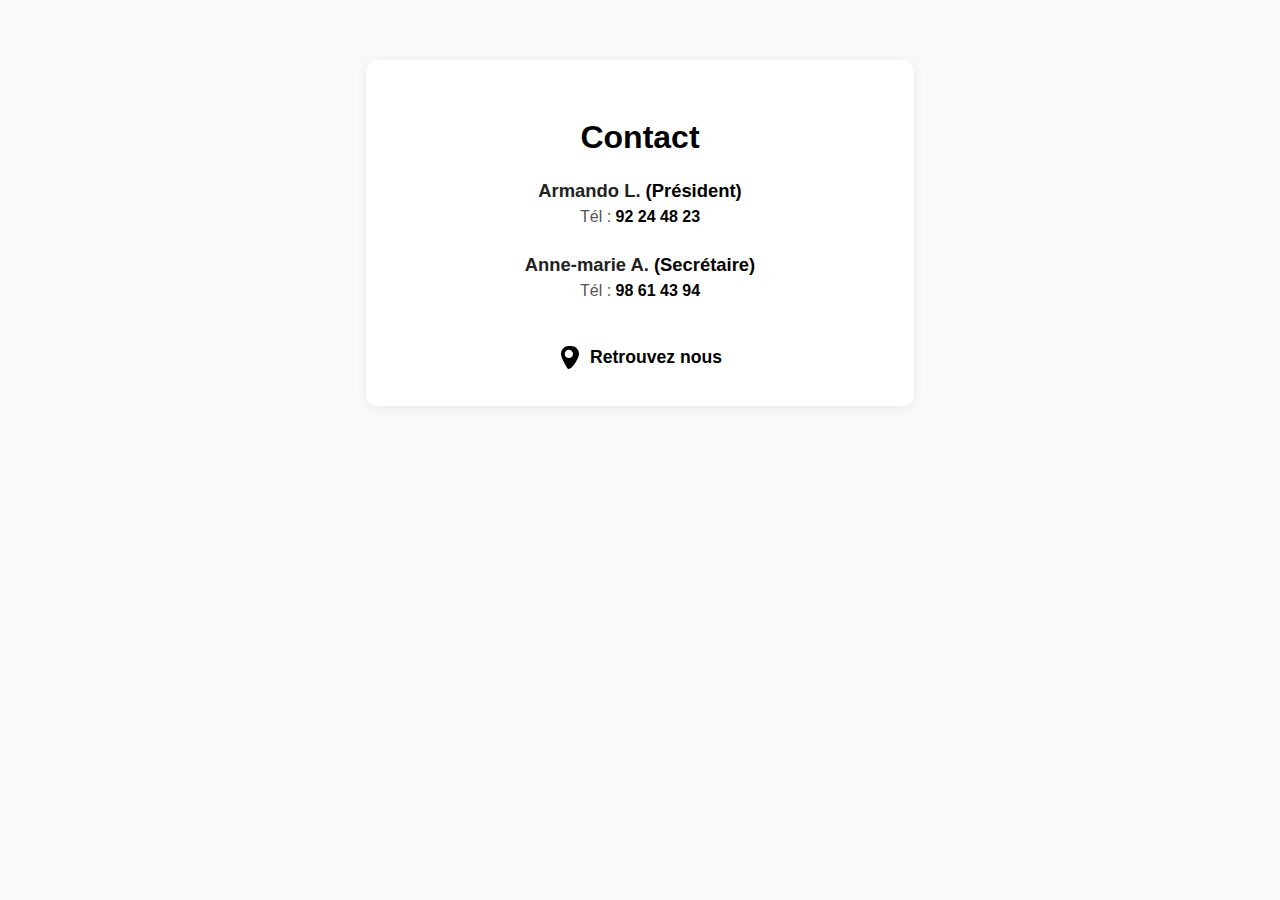
<file: contact.html>
<!DOCTYPE html>
<html lang="fr">
<head>
  <meta charset="UTF-8">
  <title>Contact - Festival de la Jeunesse</title>
  <link href="https://maps.app.goo.gl/S3sPWS9KrvA2ZS1T7/css2?family=Poppins:wght@400;600&display=swap" rel="stylesheet">
  <style>
    body {
      font-family: 'Poppins', Arial, Helvetica, sans-serif;
      background: #f9f9f9;
      margin: 0;
      padding: 0;
    }
    .contact-section {
      max-width: 500px;
      margin: 60px auto;
      background: #fff;
      border-radius: 12px;
      box-shadow: 0 2px 12px #0001;
      padding: 32px 24px;
      text-align: center;
    }
    .contact-section h2 {
      color: #000000;
      margin-bottom: 24px;
      font-size: 2em;
    }
    .contact-person {
      margin-bottom: 28px;
    }
    .contact-person h3 {
      margin: 0 0 6px 0;
      font-size: 1.15em;
      color: #222;
    }
    .contact-person p {
      margin: 0 0 4px 0;
      color: #555;
      font-size: 1em;
    }
    .contact-person a {
      color: #000000;
      text-decoration: none;
      font-weight: 600;
    }
    .location-link {
      display: inline-flex;
      align-items: center;
      margin-top: 18px;
      color: #000000;
      font-weight: 600;
      text-decoration: none;
      font-size: 1.1em;
      transition: color 0.2s;
    }
    .location-link:hover {
      color: #faaf1e;
    }
    .location-link svg {
      margin-right: 8px;
      width: 24px;
      height: 24px;
      fill: #000000;
      transition: fill 0.2s;
    }
    .location-link:hover svg {
      fill: #faaf1e;
    }
  </style>
</head>
<body>
  <section class="contact-section">
    <h2>Contact</h2>
    <div class="contact-person">
      <h3>Armando L. <span style="color:#000000;">(Président)</span></h3>
      <p>Tél : <a href="tel:92244823">92 24 48 23</a></p>
    </div>
    <div class="contact-person">
      <h3>Anne-marie A. <span style="color:#040403;">(Secrétaire)</span></h3>
      <p>Tél : <a href="tel:98765432">98 61 43 94</a></p>
    </div>
    <a class="location-link" href="https://maps.app.goo.gl/S3sPWS9KrvA2ZS1T7" target="_blank">
      <!-- Icône localisation SVG -->
      <svg viewBox="0 0 384 512" xmlns="http://www.w3.org/2000/svg">
        <path d="M168 0C75.1 0 0 75.1 0 168c0 87.2 135.6 303.4 146.2 319.1 6.5 9.8 20.9 9.8 27.4 0C248.4 471.4 384 255.2 384 168 384 75.1 308.9 0 216 0zm0 256c-48.5 0-88-39.5-88-88s39.5-88 88-88 88 39.5 88 88-39.5 88-88 88z"/>
      </svg>
      Retrouvez nous
    </a>
  </section>
</body>
</html>
</file>
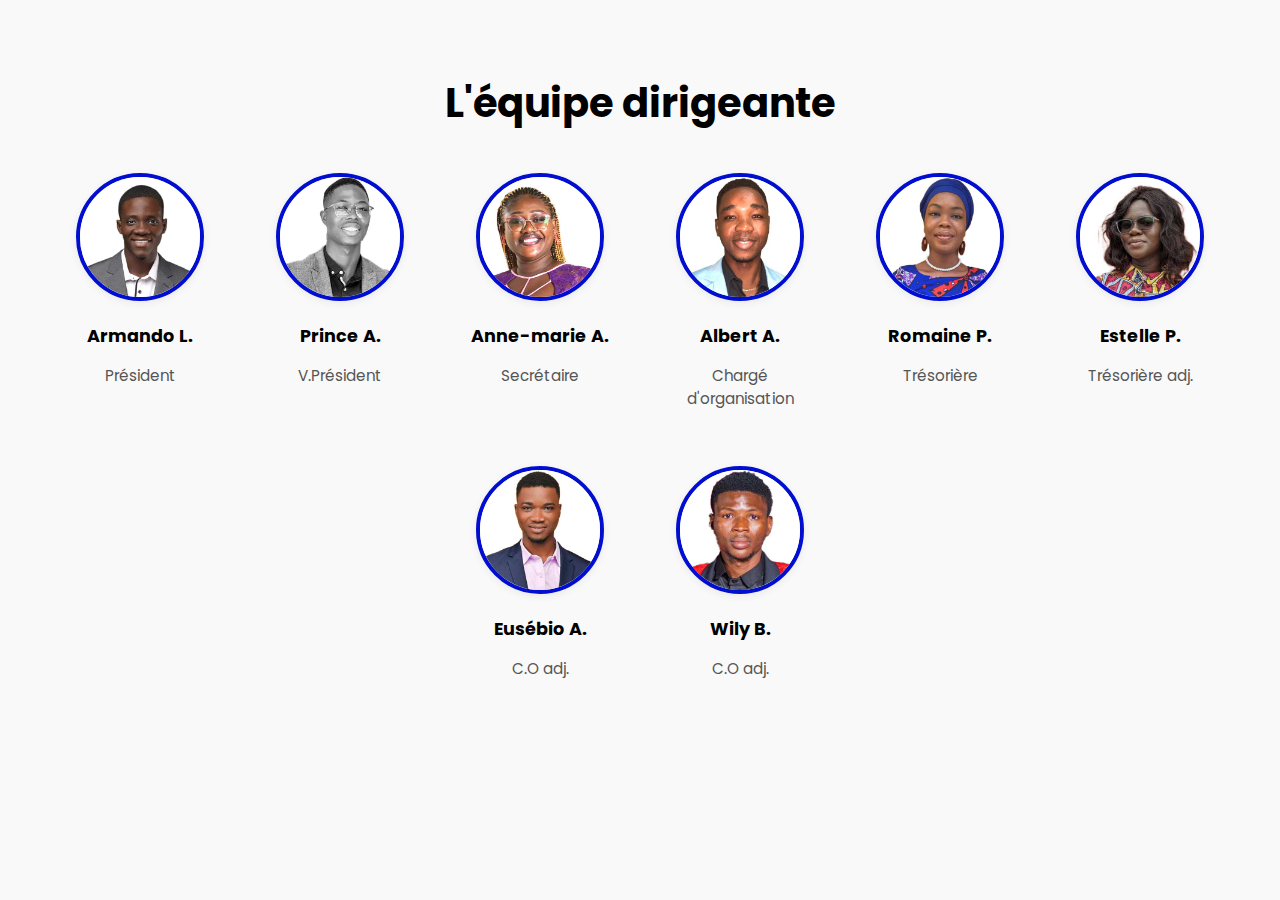
<file: equipe.html>
<!DOCTYPE html>
<html lang="fr">
<head>
  <meta charset="UTF-8">
  <title>L'équipe dirigeante - Festival de la Jeunesse</title>
  <link href="https://fonts.googleapis.com/css2?family=Poppins:wght@400;600;700&display=swap" rel="stylesheet">
  <style>
    body { font-family: 'Poppins', Arial, Helvetica, sans-serif; background: #f9f9f9; margin: 0; }
    .team-section { padding: 40px 0; }
    .team-section h2 { text-align: center; font-size: 2.5em; margin-bottom: 40px; }
    .team-list { display: flex; flex-wrap: wrap; justify-content: center; gap: 40px; }
    .team-member { width: 160px; text-align: center; }
    .team-member img { width: 120px; height: 120px; object-fit: cover; border-radius: 50%; border: 4px solid #010ED0; box-shadow: 0 2px 8px #0001; }
    .team-member h3 { margin: 15px 0 5px 0; font-size: 1.1em; }
    .team-member p { color: #555; font-size: 0.95em; }
  </style>
</head>
<body>
  <section class="team-section">
    <h2>L'équipe dirigeante</h2>
    <div class="team-list">
      <!-- Armando L. -->
      <div class="team-member">
        <img src="Festi-ebiva_fichiers/images/armand.jpg" alt="armand">
        <h3>Armando L.</h3>
        <p>Président</p>
      </div>
      <!-- Prince A. -->
      <div class="team-member">
        <img src="Festi-ebiva_fichiers/images/prince.jpg" alt="Prince A.">
        <h3>Prince A.</h3>
        <p>V.Président</p>
      </div>
      <!-- Anne-marie A. -->
      <div class="team-member">
        <img src="Festi-ebiva_fichiers/images/anne.jpg" alt="Anne-marie A.">
        <h3>Anne-marie A.</h3>
        <p>Secrétaire</p>
      </div>
      <!-- Albert A. -->
      <div class="team-member">
        <img src="Festi-ebiva_fichiers/images/albert.jpg" alt="Albert A.">
        <h3>Albert A.</h3>
        <p>Chargé d'organisation</p>
      </div>
      <!-- Romaine P. -->
      <div class="team-member">
        <img src="Festi-ebiva_fichiers/images/romaine.jpg" alt="Romaine P.">
        <h3>Romaine P.</h3>
        <p>Trésorière</p>
      </div>
      <!-- Estelle P. -->
      <div class="team-member">
        <img src="Festi-ebiva_fichiers/images/estelle.jpg" alt="Estelle P.">
        <h3>Estelle P.</h3>
        <p>Trésorière adj.</p>
      </div>
      <!-- Eusébio A. -->
      <div class="team-member">
        <img src="Festi-ebiva_fichiers/images/eusebio.jpg" alt="Eusébio A.">
        <h3>Eusébio A.</h3>
        <p>C.O adj.</p>
      </div>
      <!-- Wily B. -->
      <div class="team-member">
        <img src="Festi-ebiva_fichiers/images/wily.jpg" alt="Wily B.">
        <h3>Wily B.</h3>
        <p>C.O adj.</p>
      </div>
    </div>
  </section>
</body>
</html>
</file>
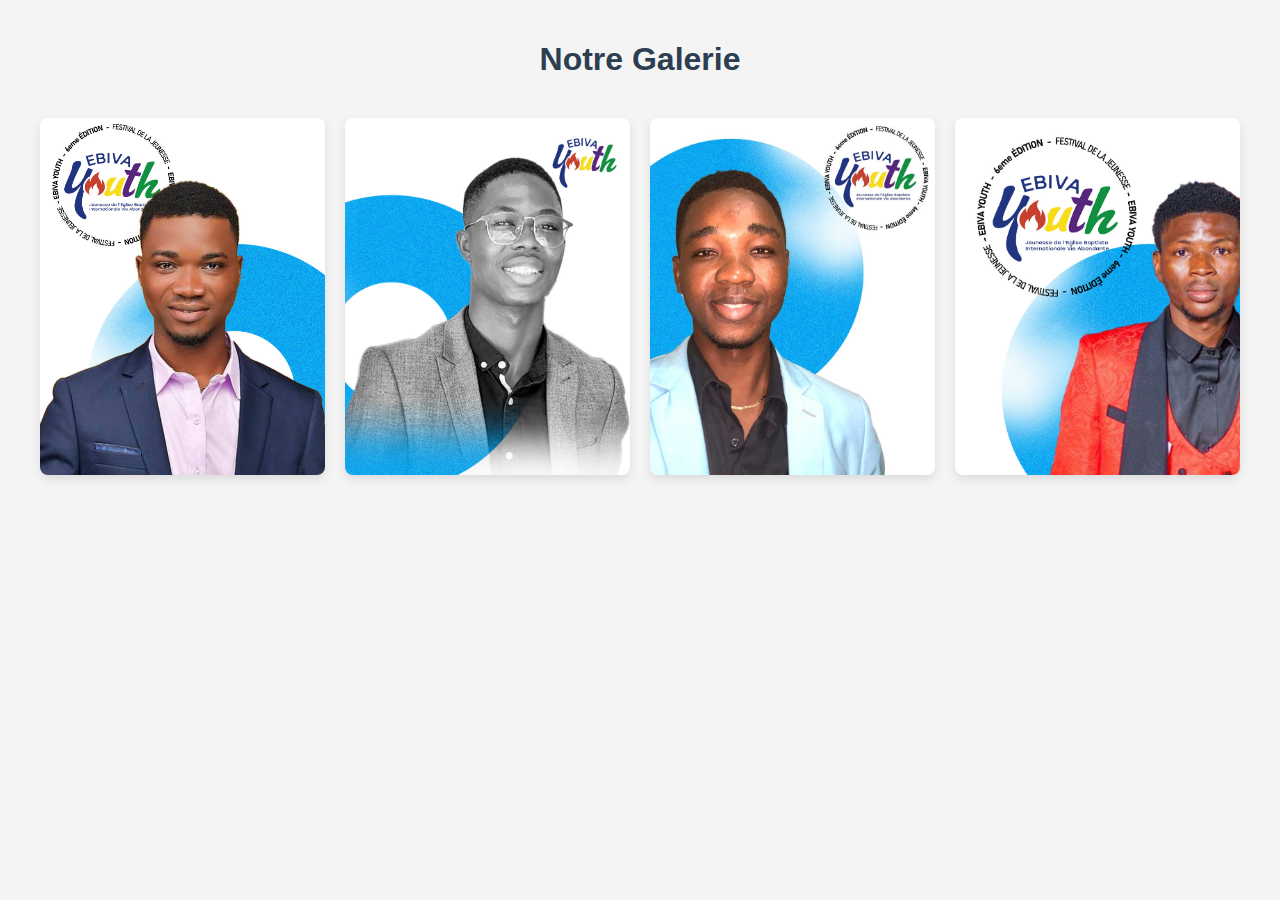
<file: galerie.html>
<!DOCTYPE html>
<html lang="fr">
<head>
    <meta charset="UTF-8">
    <meta name="viewport" content="width=device-width, initial-scale=1.0">
    <title>Galerie Festi-ebiva</title>
    <style>
        /* Styles généraux pour la page */
        body {
            font-family: sans-serif;
            margin: 0;
            background-color: #f4f4f4;
            color: #333;
        }

        /* Conteneur principal pour le centrage et l'espacement */
        .main-container {
            max-width: 1200px;
            margin: 0 auto; /* Centre le contenu */
            padding: 20px;
        }

        /* Titre de la galerie */
        h1 {
            text-align: center;
            margin-bottom: 40px;
            color: #2c3e50;
        }

        /* La grille de la galerie */
        .photo-gallery {
            display: grid;
            /* Crée 4 colonnes sur grand écran, 2 sur tablette, et 1 sur mobile */
            grid-template-columns: repeat(auto-fit, minmax(280px, 1fr));
            gap: 20px; /* Espace entre les images */
        }

        /* Style pour chaque carte photo */
        .photo-card {
            border-radius: 8px;
            overflow: hidden; /* Assure que l'image ne dépasse pas des coins arrondis */
            box-shadow: 0 4px 10px rgba(0, 0, 0, 0.1);
            transition: transform 0.3s ease, box-shadow 0.3s ease;
        }

        /* Effet au survol de la souris */
        .photo-card:hover {
            transform: translateY(-5px); /* Léger mouvement vers le haut */
            box-shadow: 0 8px 15px rgba(0, 0, 0, 0.2);
        }

        /* Style pour les images pour qu'elles remplissent bien leur conteneur */
        .photo-card img {
            width: 100%;
            height: 100%;
            object-fit: cover; /* Assure que l'image couvre l'espace sans se déformer */
            display: block; /* Supprime l'espace blanc sous l'image */
        }
    </style>
</head>
<body>

    <div class="main-container">

        <h1>Notre Galerie</h1>

        <div class="photo-gallery">
            <!-- Image 1 -->
            <div class="photo-card">
                <!-- IMPORTANT: Remplacez le chemin 'src' par le bon chemin vers votre image -->
                <img loading="lazy" src="Festi-ebiva_fichiers/images/festival-intercession-819x1024.jpg" alt="Festival Intercession">
            </div>

            <!-- Image 2 -->
            <div class="photo-card">
                 <!-- IMPORTANT: Remplacez le chemin 'src' par le bon chemin vers votre image -->
                <img loading="lazy" src="Festi-ebiva_fichiers/images/festival-nuit-talents-1-819x1024.jpg" alt="Festival Nuit des Talents">
            </div>

            <!-- Image 3 -->
            <div class="photo-card">
                 <!-- IMPORTANT: Remplacez le chemin 'src' par le bon chemin vers votre image -->
                <img loading="lazy" src="Festi-ebiva_fichiers/images/festival-marche-1-819x1024.jpg" alt="Festival Marche">
            </div>

            <!-- Image 4 -->
            <div class="photo-card">
                 <!-- IMPORTANT: Remplacez le chemin 'src' par le bon chemin vers votre image -->
                <img loading="lazy" src="Festi-ebiva_fichiers/images/festival-concert-819x1024.jpg" alt="Festival Concert">
            </div>

            <!-- Vous pouvez ajouter d'autres images ici en copiant le bloc <div class="photo-card">...</div> -->

        </div>

    </div>

</body>
</html>
</file>
<file: Festi-ebiva_fichiers/post-9307.css>
.elementor-9307 .elementor-element.elementor-element-a4264d9 {
    --display: flex;
    --flex-direction: row;
    --container-widget-width: initial;
    --container-widget-height: 100%;
    --container-widget-flex-grow: 1;
    --container-widget-align-self: stretch;
    --flex-wrap-mobile: wrap;
    --padding-top: 0px;
    --padding-bottom: 0px;
    --padding-left: 0px;
    --padding-right: 0px;
}

.elementor-9307 .elementor-element.elementor-element-a4264d9:not(.elementor-motion-effects-element-type-background), .elementor-9307 .elementor-element.elementor-element-a4264d9 > .elementor-motion-effects-container > .elementor-motion-effects-layer {
    background-image: url("images/cover-festi.jpg");
    background-position: center center;
    background-repeat: no-repeat;
    background-size: cover;
}

.elementor-9307 .elementor-element.elementor-element-142ee63 {
    --display: flex;
    --padding-top: 20px;
    --padding-bottom: 0px;
    --padding-left: 0px;
    --padding-right: 0px;
}

.elementor-9307 .elementor-element.elementor-element-142ee63.e-con {
    --flex-grow: 0;
    --flex-shrink: 0;
}

.elementor-9307 .elementor-element.elementor-element-df302ed {
    text-align: left;
}

.elementor-9307 .elementor-element.elementor-element-df302ed img {
    width: 45%;
}

.elementor-9307 .elementor-element.elementor-element-a231c59 > .elementor-widget-container {
    padding: 63px 0px 0px 0px;
}

.elementor-9307 .elementor-element.elementor-element-a231c59 img {
    width: 100%;
}

.elementor-9307 .elementor-element.elementor-element-1074bf5 > .elementor-widget-container {
    padding: 26px 0px 26px 0px;
}

.elementor-9307 .elementor-element.elementor-element-1074bf5 {
    text-align: left;
}

.elementor-9307 .elementor-element.elementor-element-1074bf5 img {
    width: 68%;
}

.elementor-9307 .elementor-element.elementor-element-d5472e4 {
    --display: flex;
    --padding-top: 0px;
    --padding-bottom: 0px;
    --padding-left: 0px;
    --padding-right: 0px;
}

.elementor-9307 .elementor-element.elementor-element-d5472e4.e-con {
    --align-self: flex-end;
}

.elementor-9307 .elementor-element.elementor-element-d549bd5 > .elementor-widget-container {
    padding: 20px 0px 0px 0px;
}

.elementor-9307 .elementor-element.elementor-element-8c1be19 {
    --display: flex;
    --flex-direction: column;
    --container-widget-width: 100%;
    --container-widget-height: initial;
    --container-widget-flex-grow: 0;
    --container-widget-align-self: initial;
    --flex-wrap-mobile: wrap;
    --padding-top: 10px;
    --padding-bottom: 10px;
    --padding-left: 0px;
    --padding-right: 0px;
}

.elementor-9307 .elementor-element.elementor-element-8c1be19:not(.elementor-motion-effects-element-type-background), .elementor-9307 .elementor-element.elementor-element-8c1be19 > .elementor-motion-effects-container > .elementor-motion-effects-layer {
    background-color: #3973ef;
}

.elementor-9307 .elementor-element.elementor-element-7a5daf8 .qodef-qi-text-marquee .qodef-m-text.qodef-text--original {
    animation: qode-move-horizontal-normal-text-marquee 20s linear infinite;
}

.elementor-9307 .elementor-element.elementor-element-7a5daf8 .qodef-qi-text-marquee .qodef-m-text.qodef-text--copy {
    animation: qode-move-horizontal-normal-text-marquee-copy 20s linear infinite;
}

.elementor-9307 .elementor-element.elementor-element-7a5daf8 .qodef-m-text-item {
    color: #ffffff;
    font-size: 40px;
    font-weight: 700;
    text-transform: none;
}

.elementor-9307 .elementor-element.elementor-element-7a5daf8 .qodef-e-icon-holder {
    color: #ffffff;
    font-size: 17px;
}

.elementor-9307 .elementor-element.elementor-element-cc6eeff {
    --display: flex;
    --flex-direction: row;
    --container-widget-width: initial;
    --container-widget-height: 100%;
    --container-widget-flex-grow: 1;
    --container-widget-align-self: stretch;
    --flex-wrap-mobile: wrap;
    --gap: 0px 0px;
    --row-gap: 0px;
    --column-gap: 0px;
    --flex-wrap: wrap;
    --margin-top: 50px;
    --margin-bottom: 50px;
    --margin-left: 0px;
    --margin-right: 0px;
}

.elementor-9307 .elementor-element.elementor-element-5c9f310 {
    --display: flex;
    --flex-direction: column;
    --container-widget-width: 100%;
    --container-widget-height: initial;
    --container-widget-flex-grow: 0;
    --container-widget-align-self: initial;
    --flex-wrap-mobile: wrap;
    --justify-content: center;
}

.elementor-9307 .elementor-element.elementor-element-5c9f310.e-con {
    --flex-grow: 0;
    --flex-shrink: 0;
}

.elementor-9307 .elementor-element.elementor-element-64bc0ec {
    text-align: left;
}

.elementor-9307 .elementor-element.elementor-element-64bc0ec img {
    width: 61%;
}

.elementor-9307 .elementor-element.elementor-element-921f280 {
    text-align: left;
}

.elementor-9307 .elementor-element.elementor-element-1e5ae98 {
    --display: flex;
    --flex-direction: column;
    --container-widget-width: 100%;
    --container-widget-height: initial;
    --container-widget-flex-grow: 0;
    --container-widget-align-self: initial;
    --flex-wrap-mobile: wrap;
    --flex-wrap: wrap;
}

.elementor-9307 .elementor-element.elementor-element-1e5ae98.e-con {
    --flex-grow: 0;
    --flex-shrink: 0;
}

.elementor-9307 .elementor-element.elementor-element-4231d93 {
    --display: flex;
    --flex-direction: row;
    --container-widget-width: initial;
    --container-widget-height: 100%;
    --container-widget-flex-grow: 1;
    --container-widget-align-self: stretch;
    --flex-wrap-mobile: wrap;
    --gap: 0px 0px;
    --row-gap: 0px;
    --column-gap: 0px;
    --margin-top: 0px;
    --margin-bottom: 0px;
    --margin-left: 0px;
    --margin-right: 0px;
    --padding-top: 0px;
    --padding-bottom: 0px;
    --padding-left: 0px;
    --padding-right: 0px;
}

.elementor-9307 .elementor-element.elementor-element-4231d93:not(.elementor-motion-effects-element-type-background), .elementor-9307 .elementor-element.elementor-element-4231d93 > .elementor-motion-effects-container > .elementor-motion-effects-layer {
    background-color: #EA4A4C;
}

.elementor-9307 .elementor-element.elementor-element-9f0f0c4 {
    --display: flex;
    --flex-direction: column;
    --container-widget-width: 100%;
    --container-widget-height: initial;
    --container-widget-flex-grow: 0;
    --container-widget-align-self: initial;
    --flex-wrap-mobile: wrap;
    --padding-top: 0px;
    --padding-bottom: 0px;
    --padding-left: 0px;
    --padding-right: 0px;
}

.elementor-9307 .elementor-element.elementor-element-9255d49 > .elementor-widget-container {
    padding: 0px 0px 0px 0px;
}

.elementor-9307 .elementor-element.elementor-element-deb325a {
    --display: flex;
    --flex-direction: column;
    --container-widget-width: 100%;
    --container-widget-height: initial;
    --container-widget-flex-grow: 0;
    --container-widget-align-self: initial;
    --flex-wrap-mobile: wrap;
    --padding-top: 0px;
    --padding-bottom: 0px;
    --padding-left: 0px;
    --padding-right: 0px;
}

.elementor-9307 .elementor-element.elementor-element-8f922a2 {
    --display: flex;
    --flex-direction: column;
    --container-widget-width: 100%;
    --container-widget-height: initial;
    --container-widget-flex-grow: 0;
    --container-widget-align-self: initial;
    --flex-wrap-mobile: wrap;
    --padding-top: 0px;
    --padding-bottom: 0px;
    --padding-left: 0px;
    --padding-right: 0px;
}

.elementor-9307 .elementor-element.elementor-element-75c2e3d {
    --display: flex;
    --flex-direction: column;
    --container-widget-width: 100%;
    --container-widget-height: initial;
    --container-widget-flex-grow: 0;
    --container-widget-align-self: initial;
    --flex-wrap-mobile: wrap;
    --padding-top: 0px;
    --padding-bottom: 0px;
    --padding-left: 0px;
    --padding-right: 0px;
}

.elementor-9307 .elementor-element.elementor-element-a4c2550 {
    --display: flex;
    --flex-direction: column;
    --container-widget-width: 100%;
    --container-widget-height: initial;
    --container-widget-flex-grow: 0;
    --container-widget-align-self: initial;
    --flex-wrap-mobile: wrap;
    --padding-top: 10px;
    --padding-bottom: 10px;
    --padding-left: 0px;
    --padding-right: 0px;
}

.elementor-9307 .elementor-element.elementor-element-a4c2550:not(.elementor-motion-effects-element-type-background), .elementor-9307 .elementor-element.elementor-element-a4c2550 > .elementor-motion-effects-container > .elementor-motion-effects-layer {
    background-color: #AF32F0;
}

.elementor-9307 .elementor-element.elementor-element-09bcd82 .qodef-qi-text-marquee .qodef-m-text.qodef-text--original {
    animation: qode-move-horizontal-normal-text-marquee 20s linear infinite;
}

.elementor-9307 .elementor-element.elementor-element-09bcd82 .qodef-qi-text-marquee .qodef-m-text.qodef-text--copy {
    animation: qode-move-horizontal-normal-text-marquee-copy 20s linear infinite;
}

.elementor-9307 .elementor-element.elementor-element-09bcd82 .qodef-m-text-item {
    color: #E6E6E6;
    font-size: 40px;
    font-weight: 700;
    text-transform: none;
}

.elementor-9307 .elementor-element.elementor-element-09bcd82 .qodef-e-icon-holder {
    color: #E6E6E6;
    font-size: 17px;
}

.elementor-9307 .elementor-element.elementor-element-fed4f4c {
    --display: flex;
    --flex-direction: row;
    --container-widget-width: initial;
    --container-widget-height: 100%;
    --container-widget-flex-grow: 1;
    --container-widget-align-self: stretch;
    --flex-wrap-mobile: wrap;
    --gap: 0px 0px;
    --row-gap: 0px;
    --column-gap: 0px;
    --margin-top: 50px;
    --margin-bottom: 50px;
    --margin-left: 0px;
    --margin-right: 0px;
}

.elementor-9307 .elementor-element.elementor-element-585e87c {
    --display: flex;
    --flex-direction: column;
    --container-widget-width: 100%;
    --container-widget-height: initial;
    --container-widget-flex-grow: 0;
    --container-widget-align-self: initial;
    --flex-wrap-mobile: wrap;
}

.elementor-9307 .elementor-element.elementor-element-585e87c.e-con {
    --flex-grow: 0;
    --flex-shrink: 0;
}

.elementor-9307 .elementor-element.elementor-element-e292231 {
    --iteration-count: infinite;
    --animation-duration: 1200ms;
    --dynamic-text-color: #310070;
}

.elementor-9307 .elementor-element.elementor-element-e292231 .elementor-headline {
    text-align: center;
    font-size: 49px;
}

.elementor-9307 .elementor-element.elementor-element-e292231 .elementor-headline-dynamic-wrapper path {
    stroke: #150160;
    stroke-width: 10px;
}

.elementor-9307 .elementor-element.elementor-element-e292231 .elementor-headline-plain-text {
    color: #11004a;
}

.elementor-9307 .elementor-element.elementor-element-e292231 .elementor-headline .elementor-headline-plain-text {
    -webkit-text-stroke-color: #000;
    stroke: #000;
}

.elementor-9307 .elementor-element.elementor-element-de464aa img {
    width: 100%;
}

.elementor-9307 .elementor-element.elementor-element-7a7ae6e {
    text-align: center;
}

.elementor-9307 .elementor-element.elementor-element-92510f0 {
    text-align: center;
    font-size: 28px;
}

.elementor-9307 .elementor-element.elementor-element-612e328 {
    --display: flex;
    --flex-direction: row;
    --container-widget-width: initial;
    --container-widget-height: 100%;
    --container-widget-flex-grow: 1;
    --container-widget-align-self: stretch;
    --flex-wrap-mobile: wrap;
    --gap: 0px 0px;
    --row-gap: 0px;
    --column-gap: 0px;
    --margin-top: 0px;
    --margin-bottom: 0px;
    --margin-left: 0px;
    --margin-right: 0px;
}

.elementor-9307 .elementor-element.elementor-element-612e328:not(.elementor-motion-effects-element-type-background), .elementor-9307 .elementor-element.elementor-element-612e328 > .elementor-motion-effects-container > .elementor-motion-effects-layer {
    background-color: #000000;
}

.elementor-9307 .elementor-element.elementor-element-0af64bf {
    --display: flex;
    --flex-direction: column;
    --container-widget-width: 100%;
    --container-widget-height: initial;
    --container-widget-flex-grow: 0;
    --container-widget-align-self: initial;
    --flex-wrap-mobile: wrap;
    --padding-top: 50px;
    --padding-bottom: 0px;
    --padding-left: 0px;
    --padding-right: 0px;
}

.elementor-9307 .elementor-element.elementor-element-0af64bf.e-con {
    --flex-grow: 0;
    --flex-shrink: 0;
}

.elementor-9307 .elementor-element.elementor-element-c088526 {
    width: var( --container-widget-width, 67% );
    max-width: 67%;
    --container-widget-width: 67%;
    --container-widget-flex-grow: 0;
    text-align: center;
}

.elementor-9307 .elementor-element.elementor-element-c088526.elementor-element {
    --align-self: center;
}

.elementor-9307 .elementor-element.elementor-element-c088526 .elementor-heading-title {
    color: #FFFFFF;
}

.elementor-9307 .elementor-element.elementor-element-10eee3c {
    text-align: center;
    color: #FFFFFF;
}

.elementor-9307 .elementor-element.elementor-element-10eee3c a {
    color: #FFFFFF;
}

.elementor-9307 .elementor-element.elementor-element-396fb97 > .elementor-widget-container {
    padding: 0px 0px 30px 0px;
}

.elementor-9307 .elementor-element.elementor-element-396fb97 {
    text-align: center;
    font-size: 28px;
    color: #FFFFFF;
}

.elementor-9307 .elementor-element.elementor-element-396fb97 a {
    color: #FFFFFF;
}

.elementor-9307 .elementor-element.elementor-element-1293b29 {
    --display: flex;
    --flex-direction: row;
    --container-widget-width: initial;
    --container-widget-height: 100%;
    --container-widget-flex-grow: 1;
    --container-widget-align-self: stretch;
    --flex-wrap-mobile: wrap;
    --gap: 0px 0px;
    --row-gap: 0px;
    --column-gap: 0px;
    --margin-top: 0px;
    --margin-bottom: 0px;
    --margin-left: 0px;
    --margin-right: 0px;
    --padding-top: 0px;
    --padding-bottom: 0px;
    --padding-left: 0px;
    --padding-right: 0px;
}

.elementor-9307 .elementor-element.elementor-element-1293b29:not(.elementor-motion-effects-element-type-background), .elementor-9307 .elementor-element.elementor-element-1293b29 > .elementor-motion-effects-container > .elementor-motion-effects-layer {
    background-color: #EA4A4C;
}

.elementor-9307 .elementor-element.elementor-element-3f3ca43 {
    --display: flex;
    --flex-direction: column;
    --container-widget-width: 100%;
    --container-widget-height: initial;
    --container-widget-flex-grow: 0;
    --container-widget-align-self: initial;
    --flex-wrap-mobile: wrap;
    --padding-top: 0px;
    --padding-bottom: 0px;
    --padding-left: 0px;
    --padding-right: 0px;
}

.elementor-9307 .elementor-element.elementor-element-b9d6c39 > .elementor-widget-container {
    padding: 0px 0px 0px 0px;
}

.elementor-9307 .elementor-element.elementor-element-59b9aae {
    --display: flex;
    --flex-direction: column;
    --container-widget-width: 100%;
    --container-widget-height: initial;
    --container-widget-flex-grow: 0;
    --container-widget-align-self: initial;
    --flex-wrap-mobile: wrap;
    --padding-top: 0px;
    --padding-bottom: 0px;
    --padding-left: 0px;
    --padding-right: 0px;
}

.elementor-9307 .elementor-element.elementor-element-6bc8e61 {
    --display: flex;
    --flex-direction: column;
    --container-widget-width: 100%;
    --container-widget-height: initial;
    --container-widget-flex-grow: 0;
    --container-widget-align-self: initial;
    --flex-wrap-mobile: wrap;
    --padding-top: 0px;
    --padding-bottom: 0px;
    --padding-left: 0px;
    --padding-right: 0px;
}

.elementor-9307 .elementor-element.elementor-element-2586cc2 {
    --display: flex;
    --flex-direction: column;
    --container-widget-width: 100%;
    --container-widget-height: initial;
    --container-widget-flex-grow: 0;
    --container-widget-align-self: initial;
    --flex-wrap-mobile: wrap;
    --padding-top: 0px;
    --padding-bottom: 0px;
    --padding-left: 0px;
    --padding-right: 0px;
}

.elementor-9307 .elementor-element.elementor-element-123d958 {
    --display: flex;
    --flex-direction: row;
    --container-widget-width: initial;
    --container-widget-height: 100%;
    --container-widget-flex-grow: 1;
    --container-widget-align-self: stretch;
    --flex-wrap-mobile: wrap;
    --gap: 0px 0px;
    --row-gap: 0px;
    --column-gap: 0px;
    --margin-top: 0px;
    --margin-bottom: 0px;
    --margin-left: 0px;
    --margin-right: 0px;
    --padding-top: 0px;
    --padding-bottom: 0px;
    --padding-left: 0px;
    --padding-right: 0px;
}

.elementor-9307 .elementor-element.elementor-element-123d958:not(.elementor-motion-effects-element-type-background), .elementor-9307 .elementor-element.elementor-element-123d958 > .elementor-motion-effects-container > .elementor-motion-effects-layer {
    background-color: #EA4A4C;
}

.elementor-9307 .elementor-element.elementor-element-bdc0501 {
    --display: flex;
    --flex-direction: column;
    --container-widget-width: 100%;
    --container-widget-height: initial;
    --container-widget-flex-grow: 0;
    --container-widget-align-self: initial;
    --flex-wrap-mobile: wrap;
    --padding-top: 0px;
    --padding-bottom: 0px;
    --padding-left: 0px;
    --padding-right: 0px;
}

.elementor-9307 .elementor-element.elementor-element-4374dbd > .elementor-widget-container {
    padding: 0px 0px 0px 0px;
}

.elementor-9307 .elementor-element.elementor-element-a812c6a {
    --display: flex;
    --flex-direction: column;
    --container-widget-width: 100%;
    --container-widget-height: initial;
    --container-widget-flex-grow: 0;
    --container-widget-align-self: initial;
    --flex-wrap-mobile: wrap;
    --padding-top: 0px;
    --padding-bottom: 0px;
    --padding-left: 0px;
    --padding-right: 0px;
}

.elementor-9307 .elementor-element.elementor-element-a9ab650 {
    --display: flex;
    --flex-direction: column;
    --container-widget-width: 100%;
    --container-widget-height: initial;
    --container-widget-flex-grow: 0;
    --container-widget-align-self: initial;
    --flex-wrap-mobile: wrap;
    --padding-top: 0px;
    --padding-bottom: 0px;
    --padding-left: 0px;
    --padding-right: 0px;
}

.elementor-9307 .elementor-element.elementor-element-2fbe4a8 {
    --display: flex;
    --flex-direction: column;
    --container-widget-width: 100%;
    --container-widget-height: initial;
    --container-widget-flex-grow: 0;
    --container-widget-align-self: initial;
    --flex-wrap-mobile: wrap;
    --padding-top: 0px;
    --padding-bottom: 0px;
    --padding-left: 0px;
    --padding-right: 0px;
}

.elementor-9307 .elementor-element.elementor-element-9eee442 {
    --display: flex;
    --flex-direction: column;
    --container-widget-width: 100%;
    --container-widget-height: initial;
    --container-widget-flex-grow: 0;
    --container-widget-align-self: initial;
    --flex-wrap-mobile: wrap;
    --padding-top: 10px;
    --padding-bottom: 10px;
    --padding-left: 0px;
    --padding-right: 0px;
}

.elementor-9307 .elementor-element.elementor-element-9eee442:not(.elementor-motion-effects-element-type-background), .elementor-9307 .elementor-element.elementor-element-9eee442 > .elementor-motion-effects-container > .elementor-motion-effects-layer {
    background-color:rgb(255, 255, 255);
}

.elementor-9307 .elementor-element.elementor-element-1e383dd .qodef-qi-text-marquee .qodef-m-text.qodef-text--original {
    animation: qode-move-horizontal-normal-text-marquee 20s linear infinite;
}

.elementor-9307 .elementor-element.elementor-element-1e383dd .qodef-qi-text-marquee .qodef-m-text.qodef-text--copy {
    animation: qode-move-horizontal-normal-text-marquee-copy 20s linear infinite;
}

.elementor-9307 .elementor-element.elementor-element-1e383dd .qodef-m-text-item {
    color: #000000;
    font-size: 40px;
    font-weight: 700;
    text-transform: none;
}

.elementor-9307 .elementor-element.elementor-element-1e383dd .qodef-e-icon-holder {
    color: #000000;
    font-size: 17px;
}

.elementor-9307 .elementor-element.elementor-element-1845fac:not(.elementor-motion-effects-element-type-background), .elementor-9307 .elementor-element.elementor-element-1845fac > .elementor-motion-effects-container > .elementor-motion-effects-layer {
    background-color: #292929;
}

.elementor-9307 .elementor-element.elementor-element-1845fac > .elementor-container {
    max-width: 760px;
}

.elementor-9307 .elementor-element.elementor-element-1845fac {
    transition: background 0.3s, border 0.3s, border-radius 0.3s, box-shadow 0.3s;
    padding: 50px 0px 12px 0px;
}

.elementor-9307 .elementor-element.elementor-element-1845fac > .elementor-background-overlay {
    transition: background 0.3s, border-radius 0.3s, opacity 0.3s;
}

.elementor-9307 .elementor-element.elementor-element-98f3a06.elementor-column > .elementor-widget-wrap {
    justify-content: center;
}

.elementor-9307 .elementor-element.elementor-element-8454650 {
    text-align: center;
}

.elementor-9307 .elementor-element.elementor-element-8454650 .elementor-heading-title {
    color: #FFFFFF;
}

.elementor-9307 .elementor-element.elementor-element-1ebe1a9 {
    --display: flex;
    --flex-direction: row;
    --container-widget-width: initial;
    --container-widget-height: 100%;
    --container-widget-flex-grow: 1;
    --container-widget-align-self: stretch;
    --flex-wrap-mobile: wrap;
    --justify-content: center;
    --gap: 0px 0px;
    --row-gap: 0px;
    --column-gap: 0px;
}

.elementor-9307 .elementor-element.elementor-element-1ebe1a9:not(.elementor-motion-effects-element-type-background), .elementor-9307 .elementor-element.elementor-element-1ebe1a9 > .elementor-motion-effects-container > .elementor-motion-effects-layer {
    background-color: #292929;
}

.elementor-9307 .elementor-element.elementor-element-abef592 {
    --display: flex;
    --flex-direction: column;
    --container-widget-width: 100%;
    --container-widget-height: initial;
    --container-widget-flex-grow: 0;
    --container-widget-align-self: initial;
    --flex-wrap-mobile: wrap;
    --justify-content: center;
}

.elementor-9307 .elementor-element.elementor-element-4ec33bf img {
    width: 100%;
}

.elementor-9307 .elementor-element.elementor-element-1b537ff {
    --display: flex;
    --flex-direction: column;
    --container-widget-width: 100%;
    --container-widget-height: initial;
    --container-widget-flex-grow: 0;
    --container-widget-align-self: initial;
    --flex-wrap-mobile: wrap;
    --justify-content: center;
}

.elementor-9307 .elementor-element.elementor-element-dbd2fd1 img {
    width: 86%;
}

.elementor-9307 .elementor-element.elementor-element-ae7124d {
    --display: flex;
    --flex-direction: column;
    --container-widget-width: 100%;
    --container-widget-height: initial;
    --container-widget-flex-grow: 0;
    --container-widget-align-self: initial;
    --flex-wrap-mobile: wrap;
    --justify-content: center;
}

.elementor-9307 .elementor-element.elementor-element-ae7124d.e-con {
    --flex-grow: 0;
    --flex-shrink: 0;
}

.elementor-9307 .elementor-element.elementor-element-0dc75cf img {
    width: 100%;
}

.elementor-9307 .elementor-element.elementor-element-ff8846b {
    --display: flex;
    --flex-direction: column;
    --container-widget-width: 100%;
    --container-widget-height: initial;
    --container-widget-flex-grow: 0;
    --container-widget-align-self: initial;
    --flex-wrap-mobile: wrap;
    --justify-content: center;
}

.elementor-9307 .elementor-element.elementor-element-ff8846b.e-con {
    --flex-grow: 0;
    --flex-shrink: 0;
}

.elementor-9307 .elementor-element.elementor-element-6e002f3 img {
    width: 59%;
}

.elementor-9307 .elementor-element.elementor-element-6b96b55 {
    --display: flex;
    --flex-direction: column;
    --container-widget-width: 100%;
    --container-widget-height: initial;
    --container-widget-flex-grow: 0;
    --container-widget-align-self: initial;
    --flex-wrap-mobile: wrap;
    --justify-content: center;
}

.elementor-9307 .elementor-element.elementor-element-6b96b55.e-con {
    --flex-grow: 0;
    --flex-shrink: 0;
}

.elementor-9307 .elementor-element.elementor-element-6576fe3 img {
    width: 70%;
}

.elementor-9307 .elementor-element.elementor-element-1c7f2df {
    --display: flex;
    --flex-direction: row;
    --container-widget-width: initial;
    --container-widget-height: 100%;
    --container-widget-flex-grow: 1;
    --container-widget-align-self: stretch;
    --flex-wrap-mobile: wrap;
    --justify-content: center;
    --gap: 0px 0px;
    --row-gap: 0px;
    --column-gap: 0px;
}

.elementor-9307 .elementor-element.elementor-element-1c7f2df:not(.elementor-motion-effects-element-type-background), .elementor-9307 .elementor-element.elementor-element-1c7f2df > .elementor-motion-effects-container > .elementor-motion-effects-layer {
    background-color: #292929;
}

.elementor-9307 .elementor-element.elementor-element-1c7f2df.e-con {
    --align-self: center;
}

.elementor-9307 .elementor-element.elementor-element-232cf11 {
    --display: flex;
    --flex-direction: column;
    --container-widget-width: 100%;
    --container-widget-height: initial;
    --container-widget-flex-grow: 0;
    --container-widget-align-self: initial;
    --flex-wrap-mobile: wrap;
}

.elementor-9307 .elementor-element.elementor-element-e403c8c > .elementor-widget-container {
    margin: 0px 0px -23px 0px;
    padding: 0px 0px 0px 0px;
}

.elementor-9307 .elementor-element.elementor-element-e403c8c {
    text-align: center;
    color: #FFFFFF;
}

.elementor-9307 .elementor-element.elementor-element-0237880 > .elementor-widget-container {
    padding: 0px 0px 20px 0px;
}

.elementor-9307 .elementor-element.elementor-element-0237880 {
    text-align: center;
    font-size: 28px;
    color: #FFFFFF;
}

.elementor-9307 .elementor-element.elementor-element-0237880 a {
    color: #FFFFFF;
}

.elementor-9307 .elementor-element.elementor-element-4df378b:not(.elementor-motion-effects-element-type-background), .elementor-9307 .elementor-element.elementor-element-4df378b > .elementor-motion-effects-container > .elementor-motion-effects-layer {
    background-color: var( --e-global-color-vamtam_accent_5 );
}

.elementor-9307 .elementor-element.elementor-element-4df378b {
    transition: background 0.3s, border 0.3s, border-radius 0.3s, box-shadow 0.3s;
    margin-top: 0px;
    margin-bottom: 0px;
    padding: 25px 30px 20px 30px;
}

.elementor-9307 .elementor-element.elementor-element-4df378b > .elementor-background-overlay {
    transition: background 0.3s, border-radius 0.3s, opacity 0.3s;
}

.elementor-9307 .elementor-element.elementor-element-ea10d42 > .elementor-element-populated {
    border-style: solid;
    border-width: 0px 0px 0px 0px;
    border-color: var( --e-global-color-vamtam_accent_7 );
}

.elementor-9307 .elementor-element.elementor-element-8efb97f {
    text-align: left;
}

.elementor-9307 .elementor-element.elementor-element-8efb97f img {
    width: 51%;
}

.elementor-bc-flex-widget .elementor-9307 .elementor-element.elementor-element-c1d5172.elementor-column .elementor-widget-wrap {
    align-items: flex-start;
}

.elementor-9307 .elementor-element.elementor-element-c1d5172.elementor-column.elementor-element[data-element_type="column"] > .elementor-widget-wrap.elementor-element-populated {
    align-content: flex-start;
    align-items: flex-start;
}

.elementor-9307 .elementor-element.elementor-element-c1d5172 > .elementor-widget-wrap > .elementor-widget:not(.elementor-widget__width-auto):not(.elementor-widget__width-initial):not(:last-child):not(.elementor-absolute) {
    margin-bottom: 0px;
}

.elementor-9307 .elementor-element.elementor-element-c1d5172 .elementor-element-populated a {
    color: var( --e-global-color-vamtam_accent_6 );
}

.elementor-9307 .elementor-element.elementor-element-c1d5172 .elementor-element-populated a:hover {
    color: var( --e-global-color-vamtam_accent_8 );
}

.elementor-9307 .elementor-element.elementor-element-dd58ff4 {
    --spacer-size: 3px;
    width: var( --container-widget-width, 27px );
    max-width: 27px;
    --container-widget-width: 27px;
    --container-widget-flex-grow: 0;
    top: 15px;
}

.elementor-9307 .elementor-element.elementor-element-dd58ff4 > .elementor-widget-container {
    --e-transform-rotateZ: 90deg;
    background-color: var( --e-global-color-vamtam_accent_7 );
}

body:not(.rtl) .elementor-9307 .elementor-element.elementor-element-dd58ff4 {
    left: -13px;
}

body.rtl .elementor-9307 .elementor-element.elementor-element-dd58ff4 {
    right: -13px;
}

.elementor-9307 .elementor-element.elementor-element-4d4240a {
    width: var( --container-widget-width, 398px );
    max-width: 398px;
    --container-widget-width: 398px;
    --container-widget-flex-grow: 0;
    font-size: var( --e-global-typography-0306bf1-font-size );
    font-weight: var( --e-global-typography-0306bf1-font-weight );
    text-transform: var( --e-global-typography-0306bf1-text-transform );
    font-style: var( --e-global-typography-0306bf1-font-style );
    line-height: var( --e-global-typography-0306bf1-line-height );
    letter-spacing: var( --e-global-typography-0306bf1-letter-spacing );
    word-spacing: var( --e-global-typography-0306bf1-word-spacing );
}

.elementor-9307 .elementor-element.elementor-element-4d4240a > .elementor-widget-container {
    padding: 0px 0px 0px 20px;
}

.elementor-9307 .elementor-element.elementor-element-4d4240a p {
    margin-bottom: 3px;
}

.elementor-bc-flex-widget .elementor-9307 .elementor-element.elementor-element-ee0b64f.elementor-column .elementor-widget-wrap {
    align-items: flex-start;
}

.elementor-9307 .elementor-element.elementor-element-ee0b64f.elementor-column.elementor-element[data-element_type="column"] > .elementor-widget-wrap.elementor-element-populated {
    align-content: flex-start;
    align-items: flex-start;
}

.elementor-9307 .elementor-element.elementor-element-ee0b64f > .elementor-widget-wrap > .elementor-widget:not(.elementor-widget__width-auto):not(.elementor-widget__width-initial):not(:last-child):not(.elementor-absolute) {
    margin-bottom: 0px;
}

.elementor-9307 .elementor-element.elementor-element-ee0b64f > .elementor-element-populated {
    border-style: solid;
    border-width: 0px 0px 0px 0px;
    border-color: var( --e-global-color-vamtam_accent_7 );
}

.elementor-9307 .elementor-element.elementor-element-ee0b64f .elementor-element-populated a {
    color: var( --e-global-color-vamtam_accent_6 );
}

.elementor-9307 .elementor-element.elementor-element-ee0b64f .elementor-element-populated a:hover {
    color: var( --e-global-color-vamtam_accent_8 );
}

.elementor-9307 .elementor-element.elementor-element-c06ddcc {
    --spacer-size: 3px;
    width: var( --container-widget-width, 27px );
    max-width: 27px;
    --container-widget-width: 27px;
    --container-widget-flex-grow: 0;
    top: 15px;
}

.elementor-9307 .elementor-element.elementor-element-c06ddcc > .elementor-widget-container {
    --e-transform-rotateZ: 90deg;
    background-color: var( --e-global-color-vamtam_accent_7 );
}

body:not(.rtl) .elementor-9307 .elementor-element.elementor-element-c06ddcc {
    left: -13px;
}

body.rtl .elementor-9307 .elementor-element.elementor-element-c06ddcc {
    right: -13px;
}

.elementor-9307 .elementor-element.elementor-element-5b5fe0e .elementor-button {
    background-color: #02010100;
    font-size: var( --e-global-typography-0306bf1-font-size );
    font-weight: var( --e-global-typography-0306bf1-font-weight );
    text-transform: var( --e-global-typography-0306bf1-text-transform );
    font-style: var( --e-global-typography-0306bf1-font-style );
    line-height: var( --e-global-typography-0306bf1-line-height );
    letter-spacing: var( --e-global-typography-0306bf1-letter-spacing );
    word-spacing: var( --e-global-typography-0306bf1-word-spacing );
    border-style: none;
    border-radius: 0px 0px 0px 0px;
    padding: 0px 0px 0px 0px;
}

.elementor-9307 .elementor-element.elementor-element-5b5fe0e {
    width: 100%;
    max-width: 100%;
}

.elementor-9307 .elementor-element.elementor-element-5b5fe0e > .elementor-widget-container {
    margin: 0px 0px 0px 20px;
}

.elementor-9307 .elementor-element.elementor-element-5b5fe0e .elementor-button:hover, .elementor-9307 .elementor-element.elementor-element-5b5fe0e .elementor-button:focus {
    color: var( --e-global-color-vamtam_accent_8 );
}

.elementor-9307 .elementor-element.elementor-element-5b5fe0e .elementor-button:hover svg, .elementor-9307 .elementor-element.elementor-element-5b5fe0e .elementor-button:focus svg {
    fill: var( --e-global-color-vamtam_accent_8 );
}

.elementor-9307 .elementor-element.elementor-element-542f039 .elementor-button {
    background-color: #02010100;
    font-size: var( --e-global-typography-0306bf1-font-size );
    font-weight: var( --e-global-typography-0306bf1-font-weight );
    text-transform: var( --e-global-typography-0306bf1-text-transform );
    font-style: var( --e-global-typography-0306bf1-font-style );
    line-height: var( --e-global-typography-0306bf1-line-height );
    letter-spacing: var( --e-global-typography-0306bf1-letter-spacing );
    word-spacing: var( --e-global-typography-0306bf1-word-spacing );
    border-style: none;
    border-radius: 0px 0px 0px 0px;
    padding: 0px 0px 0px 0px;
}

.elementor-9307 .elementor-element.elementor-element-542f039 {
    width: 100%;
    max-width: 100%;
}

.elementor-9307 .elementor-element.elementor-element-542f039 > .elementor-widget-container {
    margin: 0px 0px 0px 20px;
}

.elementor-9307 .elementor-element.elementor-element-542f039 .elementor-button:hover, .elementor-9307 .elementor-element.elementor-element-542f039 .elementor-button:focus {
    color: var( --e-global-color-vamtam_accent_8 );
}

.elementor-9307 .elementor-element.elementor-element-542f039 .elementor-button:hover svg, .elementor-9307 .elementor-element.elementor-element-542f039 .elementor-button:focus svg {
    fill: var( --e-global-color-vamtam_accent_8 );
}

.elementor-9307 .elementor-element.elementor-element-8b6c4f0.elementor-column > .elementor-widget-wrap {
    justify-content: space-around;
}

.elementor-9307 .elementor-element.elementor-element-8b6c4f0 > .elementor-element-populated {
    padding: 0% 0% 0% 10%;
}

.elementor-9307 .elementor-element.elementor-element-fa32364 {
    width: auto;
    max-width: auto;
    --icon-box-icon-margin: -10px;
}

.elementor-9307 .elementor-element.elementor-element-fa32364.elementor-view-stacked .elementor-icon {
    background-color: var( --e-global-color-vamtam_accent_6 );
}

.elementor-9307 .elementor-element.elementor-element-fa32364.elementor-view-framed .elementor-icon, .elementor-9307 .elementor-element.elementor-element-fa32364.elementor-view-default .elementor-icon {
    fill: var( --e-global-color-vamtam_accent_6 );
    color: var( --e-global-color-vamtam_accent_6 );
    border-color: var( --e-global-color-vamtam_accent_6 );
}

.elementor-9307 .elementor-element.elementor-element-fa32364.elementor-view-stacked:has(:hover) .elementor-icon, .elementor-9307 .elementor-element.elementor-element-fa32364.elementor-view-stacked:has(:focus) .elementor-icon {
    background-color: var( --e-global-color-vamtam_accent_1 );
}

.elementor-9307 .elementor-element.elementor-element-fa32364.elementor-view-framed:has(:hover) .elementor-icon, .elementor-9307 .elementor-element.elementor-element-fa32364.elementor-view-default:has(:hover) .elementor-icon, .elementor-9307 .elementor-element.elementor-element-fa32364.elementor-view-framed:has(:focus) .elementor-icon, .elementor-9307 .elementor-element.elementor-element-fa32364.elementor-view-default:has(:focus) .elementor-icon {
    fill: var( --e-global-color-vamtam_accent_1 );
    color: var( --e-global-color-vamtam_accent_1 );
    border-color: var( --e-global-color-vamtam_accent_1 );
}

.elementor-9307 .elementor-element.elementor-element-fa32364 .elementor-icon {
    font-size: 24px;
}

.elementor-9307 .elementor-element.elementor-element-fa32364 .elementor-icon-box-title, .elementor-9307 .elementor-element.elementor-element-fa32364 .elementor-icon-box-title a {
    font-size: var( --e-global-typography-0306bf1-font-size );
    font-weight: var( --e-global-typography-0306bf1-font-weight );
    text-transform: var( --e-global-typography-0306bf1-text-transform );
    font-style: var( --e-global-typography-0306bf1-font-style );
    line-height: var( --e-global-typography-0306bf1-line-height );
    letter-spacing: var( --e-global-typography-0306bf1-letter-spacing );
    word-spacing: var( --e-global-typography-0306bf1-word-spacing );
}

.elementor-9307 .elementor-element.elementor-element-d5f90d4 {
    width: auto;
    max-width: auto;
    --icon-box-icon-margin: -10px;
}

.elementor-9307 .elementor-element.elementor-element-d5f90d4.elementor-view-stacked .elementor-icon {
    background-color: var( --e-global-color-vamtam_accent_6 );
}

.elementor-9307 .elementor-element.elementor-element-d5f90d4.elementor-view-framed .elementor-icon, .elementor-9307 .elementor-element.elementor-element-d5f90d4.elementor-view-default .elementor-icon {
    fill: var( --e-global-color-vamtam_accent_6 );
    color: var( --e-global-color-vamtam_accent_6 );
    border-color: var( --e-global-color-vamtam_accent_6 );
}

.elementor-9307 .elementor-element.elementor-element-d5f90d4.elementor-view-stacked:has(:hover) .elementor-icon, .elementor-9307 .elementor-element.elementor-element-d5f90d4.elementor-view-stacked:has(:focus) .elementor-icon {
    background-color: var( --e-global-color-vamtam_accent_1 );
}

.elementor-9307 .elementor-element.elementor-element-d5f90d4.elementor-view-framed:has(:hover) .elementor-icon, .elementor-9307 .elementor-element.elementor-element-d5f90d4.elementor-view-default:has(:hover) .elementor-icon, .elementor-9307 .elementor-element.elementor-element-d5f90d4.elementor-view-framed:has(:focus) .elementor-icon, .elementor-9307 .elementor-element.elementor-element-d5f90d4.elementor-view-default:has(:focus) .elementor-icon {
    fill: var( --e-global-color-vamtam_accent_1 );
    color: var( --e-global-color-vamtam_accent_1 );
    border-color: var( --e-global-color-vamtam_accent_1 );
}

.elementor-9307 .elementor-element.elementor-element-d5f90d4 .elementor-icon {
    font-size: 24px;
}

.elementor-9307 .elementor-element.elementor-element-d5f90d4 .elementor-icon-box-title, .elementor-9307 .elementor-element.elementor-element-d5f90d4 .elementor-icon-box-title a {
    font-size: var( --e-global-typography-0306bf1-font-size );
    font-weight: var( --e-global-typography-0306bf1-font-weight );
    text-transform: var( --e-global-typography-0306bf1-text-transform );
    font-style: var( --e-global-typography-0306bf1-font-style );
    line-height: var( --e-global-typography-0306bf1-line-height );
    letter-spacing: var( --e-global-typography-0306bf1-letter-spacing );
    word-spacing: var( --e-global-typography-0306bf1-word-spacing );
}

.elementor-9307 .elementor-element.elementor-element-18a7e06 {
    width: auto;
    max-width: auto;
    --icon-box-icon-margin: -10px;
}

.elementor-9307 .elementor-element.elementor-element-18a7e06.elementor-view-stacked .elementor-icon {
    background-color: var( --e-global-color-vamtam_accent_6 );
}

.elementor-9307 .elementor-element.elementor-element-18a7e06.elementor-view-framed .elementor-icon, .elementor-9307 .elementor-element.elementor-element-18a7e06.elementor-view-default .elementor-icon {
    fill: var( --e-global-color-vamtam_accent_6 );
    color: var( --e-global-color-vamtam_accent_6 );
    border-color: var( --e-global-color-vamtam_accent_6 );
}

.elementor-9307 .elementor-element.elementor-element-18a7e06.elementor-view-stacked:has(:hover) .elementor-icon, .elementor-9307 .elementor-element.elementor-element-18a7e06.elementor-view-stacked:has(:focus) .elementor-icon {
    background-color: var( --e-global-color-vamtam_accent_1 );
}

.elementor-9307 .elementor-element.elementor-element-18a7e06.elementor-view-framed:has(:hover) .elementor-icon, .elementor-9307 .elementor-element.elementor-element-18a7e06.elementor-view-default:has(:hover) .elementor-icon, .elementor-9307 .elementor-element.elementor-element-18a7e06.elementor-view-framed:has(:focus) .elementor-icon, .elementor-9307 .elementor-element.elementor-element-18a7e06.elementor-view-default:has(:focus) .elementor-icon {
    fill: var( --e-global-color-vamtam_accent_1 );
    color: var( --e-global-color-vamtam_accent_1 );
    border-color: var( --e-global-color-vamtam_accent_1 );
}

.elementor-9307 .elementor-element.elementor-element-18a7e06 .elementor-icon {
    font-size: 24px;
}

.elementor-9307 .elementor-element.elementor-element-18a7e06 .elementor-icon-box-title, .elementor-9307 .elementor-element.elementor-element-18a7e06 .elementor-icon-box-title a {
    font-size: var( --e-global-typography-0306bf1-font-size );
    font-weight: var( --e-global-typography-0306bf1-font-weight );
    text-transform: var( --e-global-typography-0306bf1-text-transform );
    font-style: var( --e-global-typography-0306bf1-font-style );
    line-height: var( --e-global-typography-0306bf1-line-height );
    letter-spacing: var( --e-global-typography-0306bf1-letter-spacing );
    word-spacing: var( --e-global-typography-0306bf1-word-spacing );
}

.elementor-9307 .elementor-element.elementor-element-4658718 {
    width: auto;
    max-width: auto;
    --icon-box-icon-margin: -10px;
}

.elementor-9307 .elementor-element.elementor-element-4658718.elementor-view-stacked .elementor-icon {
    background-color: var( --e-global-color-vamtam_accent_6 );
}

.elementor-9307 .elementor-element.elementor-element-4658718.elementor-view-framed .elementor-icon, .elementor-9307 .elementor-element.elementor-element-4658718.elementor-view-default .elementor-icon {
    fill: var( --e-global-color-vamtam_accent_6 );
    color: var( --e-global-color-vamtam_accent_6 );
    border-color: var( --e-global-color-vamtam_accent_6 );
}

.elementor-9307 .elementor-element.elementor-element-4658718.elementor-view-stacked:has(:hover) .elementor-icon, .elementor-9307 .elementor-element.elementor-element-4658718.elementor-view-stacked:has(:focus) .elementor-icon {
    background-color: var( --e-global-color-vamtam_accent_1 );
}

.elementor-9307 .elementor-element.elementor-element-4658718.elementor-view-framed:has(:hover) .elementor-icon, .elementor-9307 .elementor-element.elementor-element-4658718.elementor-view-default:has(:hover) .elementor-icon, .elementor-9307 .elementor-element.elementor-element-4658718.elementor-view-framed:has(:focus) .elementor-icon, .elementor-9307 .elementor-element.elementor-element-4658718.elementor-view-default:has(:focus) .elementor-icon {
    fill: var( --e-global-color-vamtam_accent_1 );
    color: var( --e-global-color-vamtam_accent_1 );
    border-color: var( --e-global-color-vamtam_accent_1 );
}

.elementor-9307 .elementor-element.elementor-element-4658718 .elementor-icon {
    font-size: 24px;
}

.elementor-9307 .elementor-element.elementor-element-4658718 .elementor-icon-box-title, .elementor-9307 .elementor-element.elementor-element-4658718 .elementor-icon-box-title a {
    font-size: var( --e-global-typography-0306bf1-font-size );
    font-weight: var( --e-global-typography-0306bf1-font-weight );
    text-transform: var( --e-global-typography-0306bf1-text-transform );
    font-style: var( --e-global-typography-0306bf1-font-style );
    line-height: var( --e-global-typography-0306bf1-line-height );
    letter-spacing: var( --e-global-typography-0306bf1-letter-spacing );
    word-spacing: var( --e-global-typography-0306bf1-word-spacing );
}

@media(max-width: 1024px) {
    .elementor-9307 .elementor-element.elementor-element-142ee63 {
        --padding-top:18px;
        --padding-bottom: 18px;
        --padding-left: 18px;
        --padding-right: 18px;
    }

    .elementor-9307 .elementor-element.elementor-element-d549bd5 img {
        width: 100%;
    }

    .elementor-9307 .elementor-element.elementor-element-1e5ae98 {
        --justify-content: center;
    }

    .elementor-9307 .elementor-element.elementor-element-1845fac {
        margin-top: 0px;
        margin-bottom: 0px;
    }

    .elementor-9307 .elementor-element.elementor-element-1ebe1a9 {
        --margin-top: 0px;
        --margin-bottom: 0px;
        --margin-left: 0px;
        --margin-right: 0px;
    }

    .elementor-9307 .elementor-element.elementor-element-1c7f2df {
        --margin-top: 0px;
        --margin-bottom: 30px;
        --margin-left: 0px;
        --margin-right: 0px;
    }

    .elementor-9307 .elementor-element.elementor-element-0237880 > .elementor-widget-container {
        padding: 0px 0px 0px 0px;
    }

    .elementor-9307 .elementor-element.elementor-element-0237880 {
        font-size: 23px;
        line-height: 1.1em;
    }

    .elementor-9307 .elementor-element.elementor-element-ea10d42.elementor-column > .elementor-widget-wrap {
        justify-content: center;
    }

    .elementor-9307 .elementor-element.elementor-element-4d4240a {
        font-size: var( --e-global-typography-0306bf1-font-size );
        line-height: var( --e-global-typography-0306bf1-line-height );
        letter-spacing: var( --e-global-typography-0306bf1-letter-spacing );
        word-spacing: var( --e-global-typography-0306bf1-word-spacing );
    }

    .elementor-9307 .elementor-element.elementor-element-5b5fe0e .elementor-button {
        font-size: var( --e-global-typography-0306bf1-font-size );
        line-height: var( --e-global-typography-0306bf1-line-height );
        letter-spacing: var( --e-global-typography-0306bf1-letter-spacing );
        word-spacing: var( --e-global-typography-0306bf1-word-spacing );
    }

    .elementor-9307 .elementor-element.elementor-element-542f039 .elementor-button {
        font-size: var( --e-global-typography-0306bf1-font-size );
        line-height: var( --e-global-typography-0306bf1-line-height );
        letter-spacing: var( --e-global-typography-0306bf1-letter-spacing );
        word-spacing: var( --e-global-typography-0306bf1-word-spacing );
    }

    .elementor-9307 .elementor-element.elementor-element-8b6c4f0 > .elementor-element-populated {
        padding: 25px 0px 0px 0px;
    }

    .elementor-9307 .elementor-element.elementor-element-fa32364 .elementor-icon-box-title, .elementor-9307 .elementor-element.elementor-element-fa32364 .elementor-icon-box-title a {
        font-size: var( --e-global-typography-0306bf1-font-size );
        line-height: var( --e-global-typography-0306bf1-line-height );
        letter-spacing: var( --e-global-typography-0306bf1-letter-spacing );
        word-spacing: var( --e-global-typography-0306bf1-word-spacing );
    }

    .elementor-9307 .elementor-element.elementor-element-d5f90d4 .elementor-icon-box-title, .elementor-9307 .elementor-element.elementor-element-d5f90d4 .elementor-icon-box-title a {
        font-size: var( --e-global-typography-0306bf1-font-size );
        line-height: var( --e-global-typography-0306bf1-line-height );
        letter-spacing: var( --e-global-typography-0306bf1-letter-spacing );
        word-spacing: var( --e-global-typography-0306bf1-word-spacing );
    }

    .elementor-9307 .elementor-element.elementor-element-18a7e06 .elementor-icon-box-title, .elementor-9307 .elementor-element.elementor-element-18a7e06 .elementor-icon-box-title a {
        font-size: var( --e-global-typography-0306bf1-font-size );
        line-height: var( --e-global-typography-0306bf1-line-height );
        letter-spacing: var( --e-global-typography-0306bf1-letter-spacing );
        word-spacing: var( --e-global-typography-0306bf1-word-spacing );
    }

    .elementor-9307 .elementor-element.elementor-element-4658718 .elementor-icon-box-title, .elementor-9307 .elementor-element.elementor-element-4658718 .elementor-icon-box-title a {
        font-size: var( --e-global-typography-0306bf1-font-size );
        line-height: var( --e-global-typography-0306bf1-line-height );
        letter-spacing: var( --e-global-typography-0306bf1-letter-spacing );
        word-spacing: var( --e-global-typography-0306bf1-word-spacing );
    }
}

@media(min-width: 768px) {
    .elementor-9307 .elementor-element.elementor-element-142ee63 {
        --width:36.863%;
    }

    .elementor-9307 .elementor-element.elementor-element-5c9f310 {
        --width: 50%;
    }

    .elementor-9307 .elementor-element.elementor-element-1e5ae98 {
        --width: 50%;
    }

    .elementor-9307 .elementor-element.elementor-element-9f0f0c4 {
        --width: 25%;
    }

    .elementor-9307 .elementor-element.elementor-element-deb325a {
        --width: 25%;
    }

    .elementor-9307 .elementor-element.elementor-element-8f922a2 {
        --width: 25%;
    }

    .elementor-9307 .elementor-element.elementor-element-75c2e3d {
        --width: 25%;
    }

    .elementor-9307 .elementor-element.elementor-element-585e87c {
        --width: 100%;
    }

    .elementor-9307 .elementor-element.elementor-element-0af64bf {
        --width: 100%;
    }

    .elementor-9307 .elementor-element.elementor-element-3f3ca43 {
        --width: 25%;
    }

    .elementor-9307 .elementor-element.elementor-element-59b9aae {
        --width: 25%;
    }

    .elementor-9307 .elementor-element.elementor-element-6bc8e61 {
        --width: 25%;
    }

    .elementor-9307 .elementor-element.elementor-element-2586cc2 {
        --width: 25%;
    }

    .elementor-9307 .elementor-element.elementor-element-bdc0501 {
        --width: 25%;
    }

    .elementor-9307 .elementor-element.elementor-element-a812c6a {
        --width: 25%;
    }

    .elementor-9307 .elementor-element.elementor-element-a9ab650 {
        --width: 25%;
    }

    .elementor-9307 .elementor-element.elementor-element-2fbe4a8 {
        --width: 25%;
    }

    .elementor-9307 .elementor-element.elementor-element-1ebe1a9 {
        --content-width: 927px;
    }

    .elementor-9307 .elementor-element.elementor-element-abef592 {
        --width: 25%;
    }

    .elementor-9307 .elementor-element.elementor-element-1b537ff {
        --width: 25%;
    }

    .elementor-9307 .elementor-element.elementor-element-ae7124d {
        --width: 10.581%;
    }

    .elementor-9307 .elementor-element.elementor-element-ff8846b {
        --width: 10.649%;
    }

    .elementor-9307 .elementor-element.elementor-element-6b96b55 {
        --width: 10.649%;
    }

    .elementor-9307 .elementor-element.elementor-element-232cf11 {
        --width: 64%;
    }

    .elementor-9307 .elementor-element.elementor-element-ea10d42 {
        width: 20%;
    }

    .elementor-9307 .elementor-element.elementor-element-c1d5172 {
        width: 29%;
    }

    .elementor-9307 .elementor-element.elementor-element-ee0b64f {
        width: 16%;
    }

    .elementor-9307 .elementor-element.elementor-element-8b6c4f0 {
        width: 35%;
    }
}

@media(max-width: 1024px) and (min-width:768px) {
    .elementor-9307 .elementor-element.elementor-element-142ee63 {
        --width:42%;
    }

    .elementor-9307 .elementor-element.elementor-element-d5472e4 {
        --width: 56%;
    }

    .elementor-9307 .elementor-element.elementor-element-232cf11 {
        --width: 728px;
    }

    .elementor-9307 .elementor-element.elementor-element-ea10d42 {
        width: 33%;
    }

    .elementor-9307 .elementor-element.elementor-element-c1d5172 {
        width: 33%;
    }

    .elementor-9307 .elementor-element.elementor-element-ee0b64f {
        width: 33%;
    }

    .elementor-9307 .elementor-element.elementor-element-8b6c4f0 {
        width: 100%;
    }
}

@media(max-width: 767px) {
    .elementor-9307 .elementor-element.elementor-element-a4264d9:not(.elementor-motion-effects-element-type-background), .elementor-9307 .elementor-element.elementor-element-a4264d9 > .elementor-motion-effects-container > .elementor-motion-effects-layer {
        background-image:url("../Festi-ebiva_fichiers/images/story.jpg");
    }

    .elementor-9307 .elementor-element.elementor-element-df302ed {
        text-align: center;
    }

    .elementor-9307 .elementor-element.elementor-element-df302ed img {
        width: 54%;
    }

    .elementor-9307 .elementor-element.elementor-element-a231c59 > .elementor-widget-container {
        padding: 1px 0px 0px 0px;
    }

    .elementor-9307 .elementor-element.elementor-element-1074bf5 > .elementor-widget-container {
        padding: 0px 0px 0px 0px;
    }

    .elementor-9307 .elementor-element.elementor-element-1074bf5 {
        text-align: center;
    }

    .elementor-9307 .elementor-element.elementor-element-1074bf5 img {
        width: 80%;
    }

    .elementor-9307 .elementor-element.elementor-element-d549bd5 > .elementor-widget-container {
        padding: 0px 0px 0px 0px;
    }

    .elementor-9307 .elementor-element.elementor-element-cc6eeff {
        --flex-direction: column;
        --container-widget-width: 100%;
        --container-widget-height: initial;
        --container-widget-flex-grow: 0;
        --container-widget-align-self: initial;
        --flex-wrap-mobile: wrap;
        --margin-top: 0px;
        --margin-bottom: 0px;
        --margin-left: 0px;
        --margin-right: 0px;
    }

    .elementor-9307 .elementor-element.elementor-element-64bc0ec {
        text-align: center;
    }

    .elementor-9307 .elementor-element.elementor-element-64bc0ec img {
        width: 86%;
    }

    .elementor-9307 .elementor-element.elementor-element-4231d93 {
        --padding-top: 0px;
        --padding-bottom: 0px;
        --padding-left: 0px;
        --padding-right: 0px;
    }

    .elementor-9307 .elementor-element.elementor-element-fed4f4c {
        --margin-top: 0px;
        --margin-bottom: 0px;
        --margin-left: 0px;
        --margin-right: 0px;
    }

    .elementor-9307 .elementor-element.elementor-element-7a7ae6e {
        text-align: left;
    }

    .elementor-9307 .elementor-element.elementor-element-92510f0 {
        text-align: left;
        font-size: 22px;
        line-height: 1.2em;
    }

    .elementor-9307 .elementor-element.elementor-element-c088526 {
        width: 100%;
        max-width: 100%;
        text-align: left;
    }

    .elementor-9307 .elementor-element.elementor-element-c088526.elementor-element {
        --align-self: flex-start;
    }

    .elementor-9307 .elementor-element.elementor-element-10eee3c {
        text-align: left;
    }

    .elementor-9307 .elementor-element.elementor-element-396fb97 > .elementor-widget-container {
        padding: 0px 0px 0px 0px;
    }

    .elementor-9307 .elementor-element.elementor-element-396fb97 {
        text-align: left;
        font-size: 24px;
        line-height: 1.2em;
    }

    .elementor-9307 .elementor-element.elementor-element-1293b29 {
        --padding-top: 0px;
        --padding-bottom: 0px;
        --padding-left: 0px;
        --padding-right: 0px;
    }

    .elementor-9307 .elementor-element.elementor-element-123d958 {
        --padding-top: 0px;
        --padding-bottom: 0px;
        --padding-left: 0px;
        --padding-right: 0px;
    }

    .elementor-9307 .elementor-element.elementor-element-1845fac {
        margin-top: 0px;
        margin-bottom: 0px;
        padding: 20px 20px 20px 20px;
    }

    .elementor-9307 .elementor-element.elementor-element-98f3a06.elementor-column > .elementor-widget-wrap {
        justify-content: flex-start;
    }

    .elementor-9307 .elementor-element.elementor-element-98f3a06 > .elementor-widget-wrap > .elementor-widget:not(.elementor-widget__width-auto):not(.elementor-widget__width-initial):not(:last-child):not(.elementor-absolute) {
        margin-bottom: 15px;
    }

    .elementor-9307 .elementor-element.elementor-element-8454650 {
        text-align: left;
    }

    .elementor-9307 .elementor-element.elementor-element-1ebe1a9 {
        --margin-top: 0px;
        --margin-bottom: 0px;
        --margin-left: 0px;
        --margin-right: 0px;
    }

    .elementor-9307 .elementor-element.elementor-element-abef592 {
        --width: 50%;
    }

    .elementor-9307 .elementor-element.elementor-element-4ec33bf img {
        width: 80%;
    }

    .elementor-9307 .elementor-element.elementor-element-1b537ff {
        --width: 50%;
    }

    .elementor-9307 .elementor-element.elementor-element-dbd2fd1 img {
        width: 81%;
    }

    .elementor-9307 .elementor-element.elementor-element-ae7124d {
        --width: 33%;
    }

    .elementor-9307 .elementor-element.elementor-element-0dc75cf img {
        width: 66%;
    }

    .elementor-9307 .elementor-element.elementor-element-ff8846b {
        --width: 33%;
    }

    .elementor-9307 .elementor-element.elementor-element-6e002f3 img {
        width: 44%;
    }

    .elementor-9307 .elementor-element.elementor-element-6b96b55 {
        --width: 33%;
    }

    .elementor-9307 .elementor-element.elementor-element-6576fe3 img {
        width: 47%;
    }

    .elementor-9307 .elementor-element.elementor-element-1c7f2df {
        --margin-top: 0px;
        --margin-bottom: 20px;
        --margin-left: 0px;
        --margin-right: 0px;
    }

    .elementor-9307 .elementor-element.elementor-element-232cf11 {
        --width: 100%;
    }

    .elementor-9307 .elementor-element.elementor-element-e403c8c {
        text-align: left;
    }

    .elementor-9307 .elementor-element.elementor-element-0237880 > .elementor-widget-container {
        padding: 0px 0px 0px 0px;
    }

    .elementor-9307 .elementor-element.elementor-element-0237880 {
        text-align: left;
        font-size: 22px;
        line-height: 1.1em;
    }

    .elementor-9307 .elementor-element.elementor-element-4df378b {
        padding: 30px 20px 20px 20px;
    }

    .elementor-9307 .elementor-element.elementor-element-ea10d42 > .elementor-element-populated {
        border-width: 0px 0px 1px 0px;
        margin: 0px 0px 30px 0px;
        --e-column-margin-right: 0px;
        --e-column-margin-left: 0px;
        padding: 0px 0px 30px 0px;
    }

    .elementor-9307 .elementor-element.elementor-element-4d4240a {
        width: var( --container-widget-width, 100% );
        max-width: 100%;
        --container-widget-width: 100%;
        --container-widget-flex-grow: 0;
        font-size: var( --e-global-typography-0306bf1-font-size );
        line-height: var( --e-global-typography-0306bf1-line-height );
        letter-spacing: var( --e-global-typography-0306bf1-letter-spacing );
        word-spacing: var( --e-global-typography-0306bf1-word-spacing );
    }

    .elementor-9307 .elementor-element.elementor-element-4d4240a > .elementor-widget-container {
        padding: 0px 0px 0px 0px;
    }

    .elementor-9307 .elementor-element.elementor-element-ee0b64f.elementor-column > .elementor-widget-wrap {
        justify-content: center;
    }

    .elementor-9307 .elementor-element.elementor-element-ee0b64f > .elementor-element-populated {
        border-width: 0px 0px 1px 0px;
        margin: 0px 0px 20px 0px;
        --e-column-margin-right: 0px;
        --e-column-margin-left: 0px;
        padding: 0px 0px 30px 0px;
    }

    .elementor-9307 .elementor-element.elementor-element-5b5fe0e > .elementor-widget-container {
        margin: 0px 0px 0px 0px;
    }

    .elementor-9307 .elementor-element.elementor-element-5b5fe0e .elementor-button {
        font-size: var( --e-global-typography-0306bf1-font-size );
        line-height: var( --e-global-typography-0306bf1-line-height );
        letter-spacing: var( --e-global-typography-0306bf1-letter-spacing );
        word-spacing: var( --e-global-typography-0306bf1-word-spacing );
    }

    .elementor-9307 .elementor-element.elementor-element-542f039 > .elementor-widget-container {
        margin: 0px 0px 0px 0px;
    }

    .elementor-9307 .elementor-element.elementor-element-542f039 .elementor-button {
        font-size: var( --e-global-typography-0306bf1-font-size );
        line-height: var( --e-global-typography-0306bf1-line-height );
        letter-spacing: var( --e-global-typography-0306bf1-letter-spacing );
        word-spacing: var( --e-global-typography-0306bf1-word-spacing );
    }

    .elementor-9307 .elementor-element.elementor-element-8b6c4f0.elementor-column > .elementor-widget-wrap {
        justify-content: flex-start;
    }

    .elementor-9307 .elementor-element.elementor-element-8b6c4f0 > .elementor-element-populated {
        margin: 0px 0px 0px -20px;
        --e-column-margin-right: 0px;
        --e-column-margin-left: -20px;
        padding: 25px 0px 0px 0px;
    }

    .elementor-9307 .elementor-element.elementor-element-fa32364 {
        width: var( --container-widget-width, 23% );
        max-width: 23%;
        --container-widget-width: 23%;
        --container-widget-flex-grow: 0;
    }

    .elementor-9307 .elementor-element.elementor-element-fa32364 > .elementor-widget-container {
        margin: 0px 0px 20px 0px;
    }

    .elementor-9307 .elementor-element.elementor-element-fa32364 .elementor-icon-box-title, .elementor-9307 .elementor-element.elementor-element-fa32364 .elementor-icon-box-title a {
        font-size: var( --e-global-typography-0306bf1-font-size );
        line-height: var( --e-global-typography-0306bf1-line-height );
        letter-spacing: var( --e-global-typography-0306bf1-letter-spacing );
        word-spacing: var( --e-global-typography-0306bf1-word-spacing );
    }

    .elementor-9307 .elementor-element.elementor-element-d5f90d4 {
        width: var( --container-widget-width, 24% );
        max-width: 24%;
        --container-widget-width: 24%;
        --container-widget-flex-grow: 0;
    }

    .elementor-9307 .elementor-element.elementor-element-d5f90d4 > .elementor-widget-container {
        margin: 0px 0px 20px 0px;
    }

    .elementor-9307 .elementor-element.elementor-element-d5f90d4 .elementor-icon-box-title, .elementor-9307 .elementor-element.elementor-element-d5f90d4 .elementor-icon-box-title a {
        font-size: var( --e-global-typography-0306bf1-font-size );
        line-height: var( --e-global-typography-0306bf1-line-height );
        letter-spacing: var( --e-global-typography-0306bf1-letter-spacing );
        word-spacing: var( --e-global-typography-0306bf1-word-spacing );
    }

    .elementor-9307 .elementor-element.elementor-element-18a7e06 {
        width: var( --container-widget-width, 23% );
        max-width: 23%;
        --container-widget-width: 23%;
        --container-widget-flex-grow: 0;
    }

    .elementor-9307 .elementor-element.elementor-element-18a7e06 > .elementor-widget-container {
        margin: 0px 0px 20px 0px;
    }

    .elementor-9307 .elementor-element.elementor-element-18a7e06 .elementor-icon-box-title, .elementor-9307 .elementor-element.elementor-element-18a7e06 .elementor-icon-box-title a {
        font-size: var( --e-global-typography-0306bf1-font-size );
        line-height: var( --e-global-typography-0306bf1-line-height );
        letter-spacing: var( --e-global-typography-0306bf1-letter-spacing );
        word-spacing: var( --e-global-typography-0306bf1-word-spacing );
    }

    .elementor-9307 .elementor-element.elementor-element-4658718 {
        width: var( --container-widget-width, 21% );
        max-width: 21%;
        --container-widget-width: 21%;
        --container-widget-flex-grow: 0;
    }

    .elementor-9307 .elementor-element.elementor-element-4658718 > .elementor-widget-container {
        margin: 0px 0px 20px 0px;
    }

    .elementor-9307 .elementor-element.elementor-element-4658718 .elementor-icon-box-title, .elementor-9307 .elementor-element.elementor-element-4658718 .elementor-icon-box-title a {
        font-size: var( --e-global-typography-0306bf1-font-size );
        line-height: var( --e-global-typography-0306bf1-line-height );
        letter-spacing: var( --e-global-typography-0306bf1-letter-spacing );
        word-spacing: var( --e-global-typography-0306bf1-word-spacing );
    }
}
</file>
